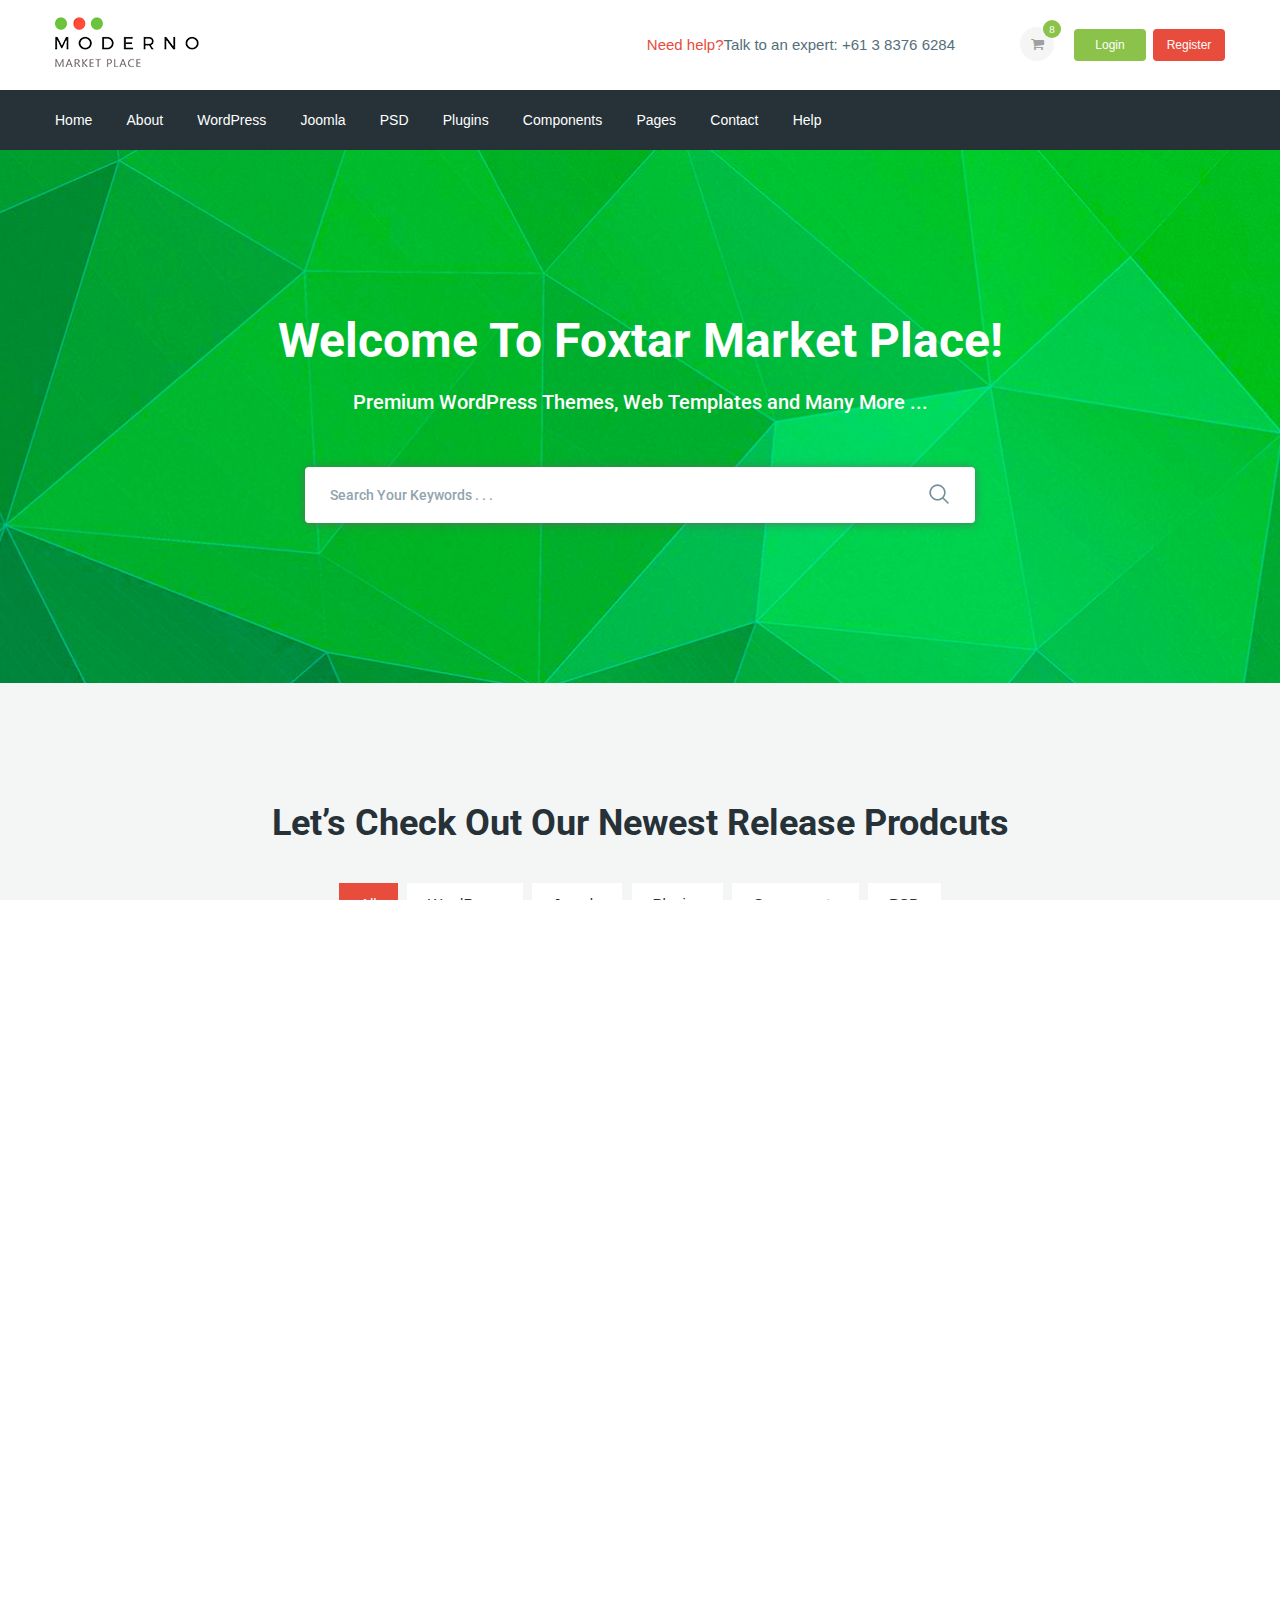
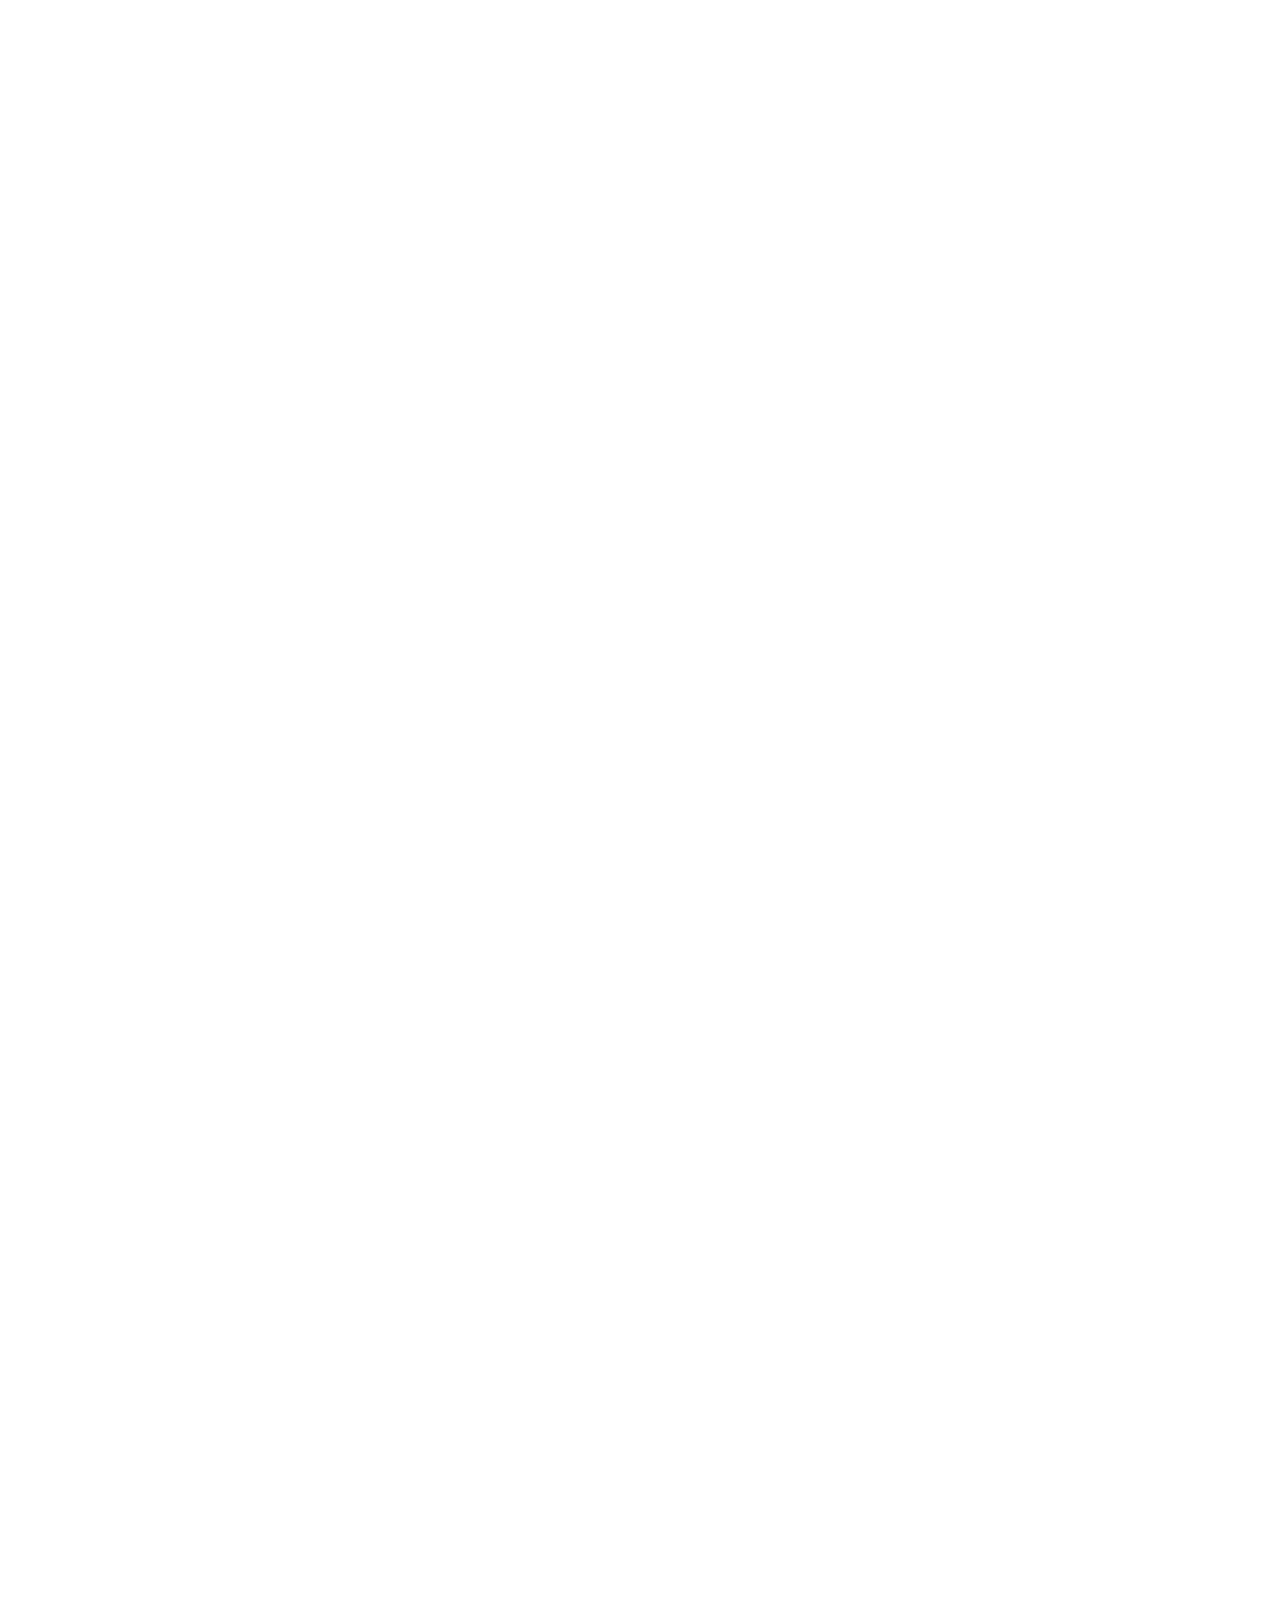
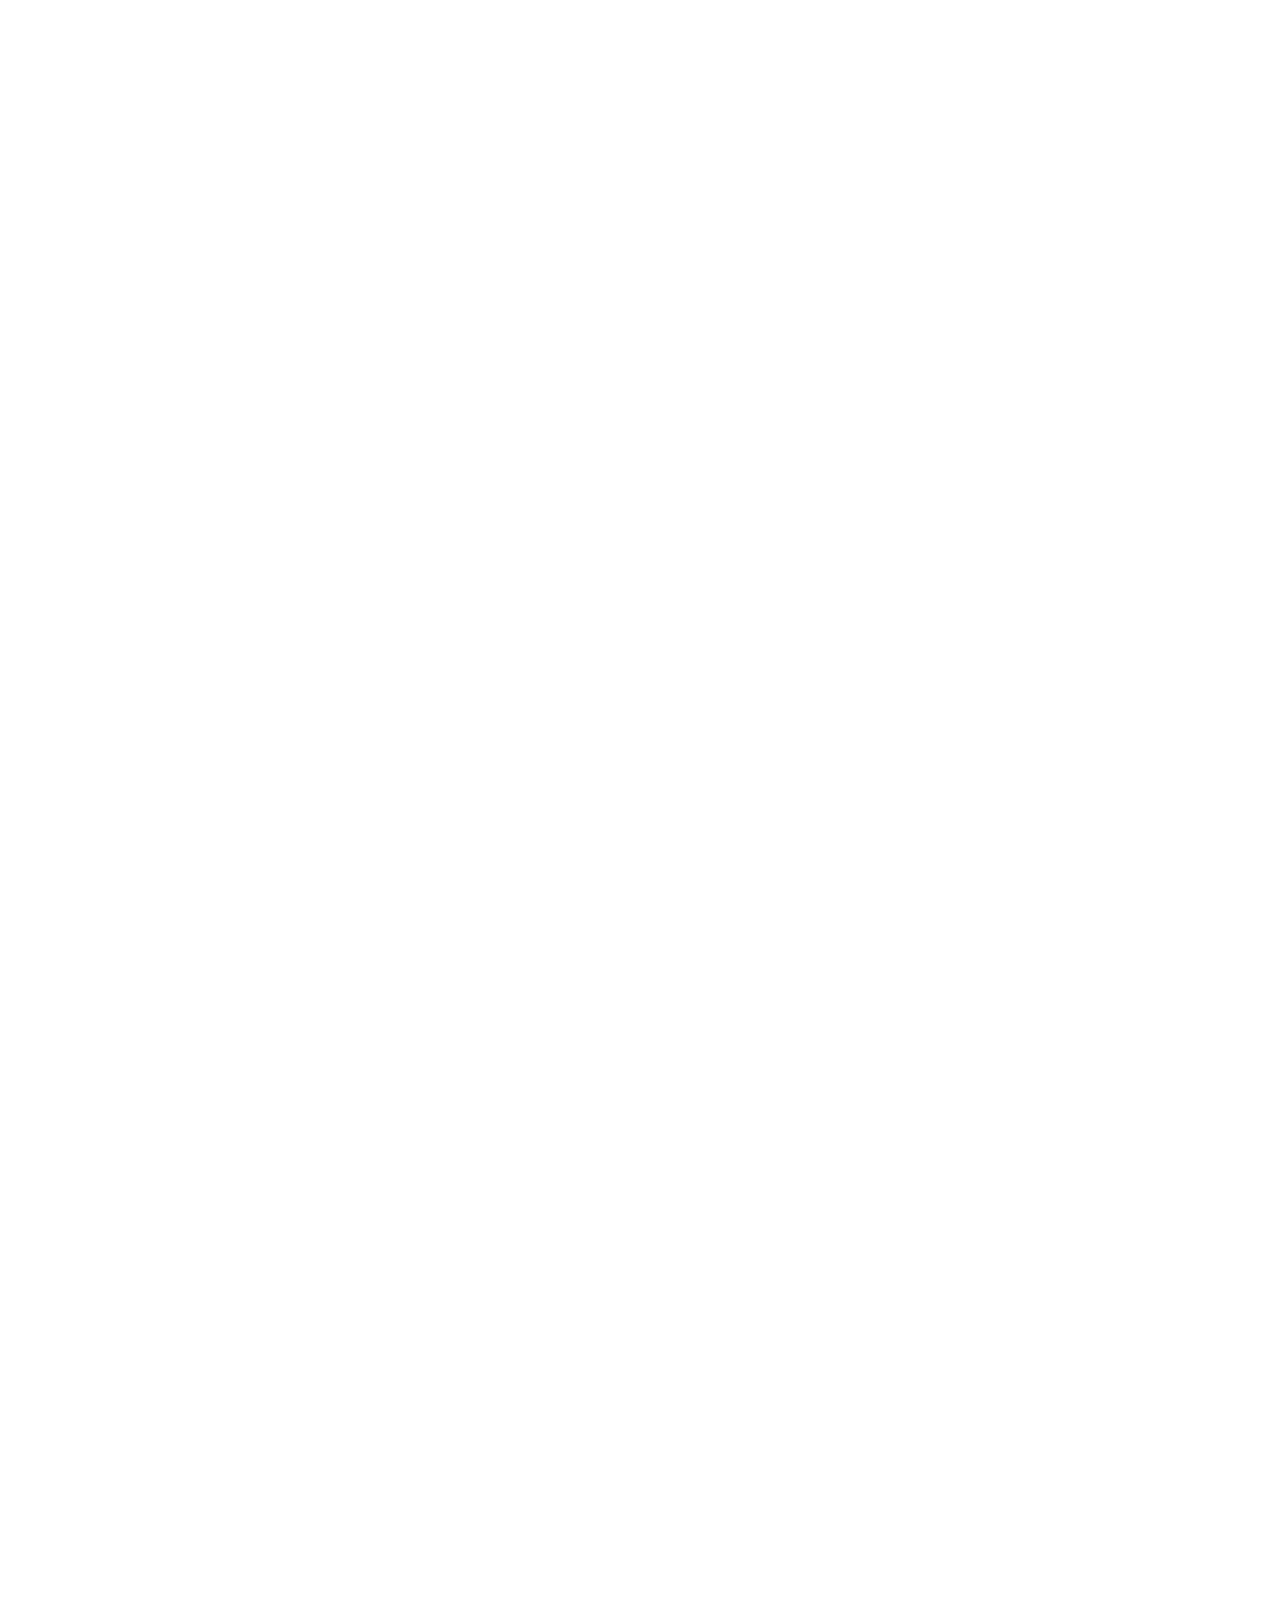
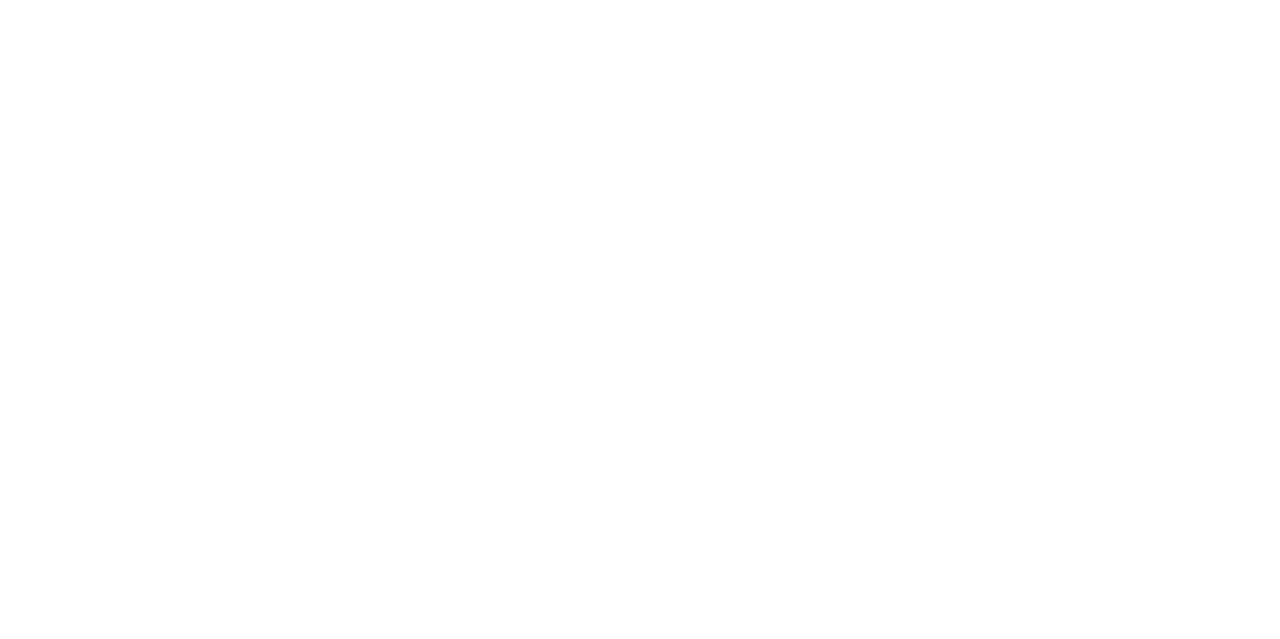
<file: index.html>
<!DOCTYPE html>
<html lang="ru">

<head>
	<meta charset="UTF-8">
	<meta name="viewport" content="width=device-width, initial-scale=1.0">
	<meta http-equiv="X-UA-Compatible" content="ie=edge">
	<title>Moderno</title>
	<link href="https://fonts.googleapis.com/css2?family=Raleway:wght@700&display=swap" rel="stylesheet">
	<link href="https://fonts.googleapis.com/css2?family=Roboto:wght@300;500;700&display=swap" rel="stylesheet">
	<link rel="stylesheet" href="css/libs.min.css">
	<link rel="stylesheet" href="css/style.min.css">
</head>

<body>
	<div class="wrapper">
		<div class="content">
			<header class="header">
				<div class="header__top">
					<div class="container">
						<div class="header__top-inner">
							<div class="header__logo">
								<a href="#">
									<img src="images/logo.png" alt="logo" />
								</a>
							</div>
							<div class="header__text">
								<a href="#">
									<span>Need help?</span>
								</a>Talk to an expert: <a class="header__phone" href="tel:61383766284">+61 3 8376
									6284</a>
							</div>
							<div class="header__box">
								<div class="notification__box header__btn-login--off">
									<a class="notification header__circle active icon-bell-o" href="#">
										<span>8</span>
									</a>
									<div class="circle__menu notification__menu">
										<a href="#" class="circle__item icon-bell-o icons-color">
											<img class="circle__images" src="images/content/message.jpg" alt="" />
											<div class="circle__info">
												<div class="circle__info-theme">WordPress</div>
												<div class="circle__info-price">$59</div>
											</div>
										</a>
										<div class="circle__item icon-bell-o">
											<img class="circle__images" src="images/content/message.jpg" alt="" />
											<div class="circle__info">
												<div class="circle__info-theme">WordPress</div>
												<div class="circle__info-price">$59</div>
											</div>
										</div>
										<div class="circle__item icon-bell-o">
											<img class="circle__images" src="images/content/message.jpg" alt="" />
											<div class="circle__info ">
												<div class="circle__info-theme">WordPress</div>
												<div class="circle__info-price">$59</div>
											</div>
										</div>
									</div>
								</div>
								<div class="message__box header__btn-login--off">
									<a class="message header__circle active icon-envelope-o" href="#">
										<span>5</span>
									</a>
									<div class="circle__menu message__menu">
										<a href="#" class="circle__item icon-envelope-o icons-color">
											<img class="circle__images" src="images/content/message.jpg" alt="" />
											<div class="circle__info">
												<div class="circle__info-name">Kazi Fahim</div>
												<div class="circle__info-theme">WordPress</div>
												<div class="circle__info-date">01 Dec, 2016</div>
											</div>
										</a>
										<a href="#" class="circle__item icon-envelope-o">
											<img class="circle__images" src="images/content/message.jpg" alt="" />
											<div class="circle__info">
												<div class="circle__info-name">Kazi Fahim</div>
												<div class="circle__info-theme">WordPress</div>
												<div class="circle__info-date">01 Dec, 2016</div>
											</div>
										</a>
										<a href="#" class="circle__item icon-mail-reply">
											<img class="circle__images" src="images/content/message.jpg" alt="" />
											<div class="circle__info">
												<div class="circle__info-name">Kazi Fahim</div>
												<div class="circle__info-theme">WordPress</div>
												<div class="circle__info-date">01 Dec, 2016</div>
											</div>
										</a>

									</div>
								</div>
								<div class="basket__box">
									<a class="basket header__circle active icon-shopping-cart" href="#">
										<span>8</span>
									</a>
									<div class="circle__menu">
										<div class="circle__item">
											<img class="circle__images" src="images/content/basket.png" alt="" />
											<div class="circle__info">
												<div class="circle__info-name">Grand Ballet</div>
												<div class="circle__info-theme">WordPress</div>
												<div class="circle__info-price">$59</div>
											</div>
										</div>
										<div class="circle__item">
											<img class="circle__images" src="images/content/basket.png" alt="" />
											<div class="circle__info">
												<div class="circle__info-name">Grand Ballet</div>
												<div class="circle__info-theme">WordPress</div>
												<div class="circle__info-price">$59</div>
											</div>
										</div>
										<div class="busket__summ">
											<div class="busket__title">
												<div class="basket_summ-total">Total</div>
												<div class="basket_summ-price">$118</div>
											</div>
											<a class="basket__btn" href="#">Go to Cart</a>
											<a class="basket__btn basket__btn-checkout" href="#">Go to Checkout</a>

										</div>
									</div>

								</div>

								<div class="user__box">
									<a href="#" class="user header__btn-login--off">
										<div class="user__inner">
											<div class="user__images">
												<img src="images/content/user-login.jpg" alt="" />
											</div>
											<div class="user__info">
												<div class="user__name">Mike Hussy</div>
												<div class="user__money">$171.00</div>
											</div>
										</div>
									</a>
									<div class="user__menu">
										<ul>
											<li><a class="angle-right" href="#">Profile Page</a></li>
											<li><a class="angle-right" href="#">Portfolio</a></li>
											<li><a class="angle-right" href="#">Account Setting</a></li>
											<li><a class="angle-right" href="#">Downloads</a></li>
											<li><a class="angle-right" href="#">Wishlist</a></li>
											<li><a class="angle-right" href="#">Upload Item</a></li>
											<li><a class="angle-right" href="#">Statement</a></li>
											<li><a class="angle-right" href="#">Withdraws</a></li>
										</ul>
									</div>
								</div>
								<a class="header__btn header__btn-login" data-fancybox data-src="#modal" href="javascript:;"
									href="#">Login</a>
								<a class="header__btn header__btn-logout header__btn-login--off">Logout</a>
								<a class="header__btn header__btn-register" href="#">Register</a>
							</div>
							<div class="header__btn-menu icon-user"></div>
						</div>
					</div>
				</div>

				<div class="header__menu">
					<div class="container">
						<nav class="menu">
							<div class="menu__btn">
								<div></div>
								<div></div>
								<div></div>
							</div>
							<ul class="menu__list">
								<li>
									<a href="#">
										Home
									</a>
								</li>
								<li>
									<a href="#">
										About
									</a>
								</li>
								<li>
									<a href="#">
										WordPress
									</a>
								</li>
								<li>
									<a href="#">
										Joomla
									</a>
								</li>
								<li>
									<a href="#">
										PSD
									</a>
								</li>
								<li>
									<a href="#">
										Plugins
									</a>
								</li>
								<li>
									<a href="#">
										Components
									</a>
								</li>
								<li>
									<a href="#">
										Pages
									</a>
								</li>
								<li>
									<a href="#">
										Contact
									</a>
								</li>
								<li>
									<a href="#">
										Help
									</a>
								</li>
							</ul>
						</nav>
					</div>
				</div>

			</header>

			<section class="search" style="background-image: url(images/search-bg.jpg);">
				<div class="container">
					<div class="search__inner">
						<div class="search__inner-title">
							Welcome To Foxtar Market Place!
						</div>
						<div class="search__inner-text">
							Premium WordPress Themes, Web Templates and Many More ...
						</div>
						<div class="search__inner-form">
							<form>
								<input type="text" placeholder="Search Your Keywords . . ." required>
								<button type="submit">
									<img src="images/icons/search.svg" alt="" />
								</button>
							</form>
						</div>
					</div>
				</div>
			</section>

			<section class="products">
				<div class="products__wrapper">
					<div class="container-fluid">
						<div class="products__title title">
							Let’s Check Out Our Newest Release Prodcuts
						</div>
						<div class="products__inner">
							<div class="products__inner-btn">
								<button type="button" data-filter="all">All</button>
								<button type="button" data-filter=".category-wordpress">WordPress</button>
								<button type="button" data-filter=".category-joomla">Joomla</button>
								<button type="button" data-filter=".category-plugins">Plugins</button>
								<button type="button" data-filter=".category-component">Components</button>
								<button type="button" data-filter=".category-psd">PSD</button>
							</div>
							<div class="products__inner-box">
								<div class="product__item mix category-wordpress category-new">
									<a href="#" class="product__item-img"
										style="background-image: url(images/content/product-item.jpg);"></a>
									<div class="product__item-content">
										<div class="product__item-name">
											<a href="#" class="product__item-title">
												Responsive Mobile APP
											</a>
											<a href="#" class="product__item-category">
												Site Template
											</a>
										</div>
										<div class="product__item-price">
											$19
										</div>
									</div>
									<div class="product__item-info">
										<a href="#" class="product__item-author">
											<div class="avatar" style="background-image: url(images/content/user.jpg);"></div>
											<span>Radiustheme</span>
										</a>
										<div class="product__item-star">
											<div class="rate-star"></div>(<span>05</span>)
										</div>
									</div>
								</div>
								<div class="product__item mix category-psd category-new">
									<a href="#" class="product__item-img"
										style="background-image: url(images/content/product-item.jpg);">

									</a>
									<div class="product__item-content">
										<div class="product__item-name">
											<a href="#" class="product__item-title">
												Responsive Mobile APP
											</a>
											<a href="#" class="product__item-category">
												Site Template
											</a>
										</div>
										<div class="product__item-price">
											$19
										</div>
									</div>
									<div class="product__item-info">
										<a href="#" class="product__item-author">
											<div class="avatar" style="background-image: url(images/content/user.jpg);"></div>
											<span>Radiustheme</span>
										</a>
										<div class="product__item-star">
											<div class="rate-star"></div>(<span>05</span>)
										</div>
									</div>
								</div>
								<div class="product__item mix category-joomla category-popular">
									<a href="#" class="product__item-img"
										style="background-image: url(images/content/product-item.jpg);"></a>
									<div class="product__item-content">
										<div class="product__item-name">
											<a href="#" class="product__item-title">
												Responsive Mobile APP
											</a>
											<a href="#" class="product__item-category">
												Site Template
											</a>
										</div>
										<div class="product__item-price">
											$19
										</div>
									</div>
									<div class="product__item-info">
										<a href="#" class="product__item-author">
											<div class="avatar" style="background-image: url(images/content/user.jpg);"></div>
											<span>Radiustheme</span>
										</a>
										<div class="product__item-star">
											<div class="rate-star"></div>(<span>05</span>)
										</div>
									</div>
								</div>
								<div class="product__item mix category-wordpress">
									<a href="#" class="product__item-img"
										style="background-image: url(images/content/product-item.jpg);"></a>
									<div class="product__item-content">
										<div class="product__item-name">
											<a href="#" class="product__item-title">
												Responsive Mobile APP
											</a>
											<a href="#" class="product__item-category">
												Site Template
											</a>
										</div>
										<div class="product__item-price">
											$19
										</div>
									</div>
									<div class="product__item-info">
										<a href="#" class="product__item-author">
											<div class="avatar" style="background-image: url(images/content/user.jpg);"></div>
											<span>Radiustheme</span>
										</a>
										<div class="product__item-star">
											<div class="rate-star"></div>(<span>05</span>)
										</div>
									</div>
								</div>
								<div class="product__item mix category-psd category-popular">
									<a href="#" class="product__item-img"
										style="background-image: url(images/content/product-item.jpg);"></a>
									<div class="product__item-content">
										<div class="product__item-name">
											<a href="#" class="product__item-title">
												Responsive Mobile APP
											</a>
											<a href="#" class="product__item-category">
												Site Template
											</a>
										</div>
										<div class="product__item-price">
											$19
										</div>
									</div>
									<div class="product__item-info">
										<a href="#" class="product__item-author">
											<div class="avatar" style="background-image: url(images/content/user.jpg);"></div>
											<span>Radiustheme</span>
										</a>
										<div class="product__item-star">
											<div class="rate-star"></div>(<span>05</span>)
										</div>
									</div>
								</div>
								<div class="product__item mix category-plugins">
									<a href="#" class="product__item-img"
										style="background-image: url(images/content/product-item.jpg);"></a>
									<div class="product__item-content">
										<div class="product__item-name">
											<a href="#" class="product__item-title">
												Responsive Mobile APP
											</a>
											<a href="#" class="product__item-category">
												Site Template
											</a>
										</div>
										<div class="product__item-price">
											$19
										</div>
									</div>
									<div class="product__item-info">
										<a href="#" class="product__item-author">
											<div class="avatar" style="background-image: url(images/content/user.jpg);"></div>
											<span>Radiustheme</span>
										</a>
										<div class="product__item-star">
											<div class="rate-star"></div>(<span>05</span>)
										</div>
									</div>
								</div>
								<div class="product__item mix category-wordpress">
									<a href="#" class="product__item-img"
										style="background-image: url(images/content/product-item.jpg);"></a>
									<div class="product__item-content">
										<div class="product__item-name">
											<a href="#" class="product__item-title">
												Responsive Mobile APP
											</a>
											<a href="#" class="product__item-category">
												Site Template
											</a>
										</div>
										<div class="product__item-price">
											$19
										</div>
									</div>
									<div class="product__item-info">
										<a href="#" class="product__item-author">
											<div class="avatar" style="background-image: url(images/content/user.jpg);"></div>
											<span>Radiustheme</span>
										</a>
										<div class="product__item-star">
											<div class="rate-star"></div>(<span>05</span>)
										</div>
									</div>
								</div>
								<div class="product__item mix category-component">
									<a href="#" class="product__item-img"
										style="background-image: url(images/content/product-item.jpg);"></a>
									<div class="product__item-content">
										<div class="product__item-name">
											<a href="#" class="product__item-title">
												Responsive Mobile APP
											</a>
											<a href="#" class="product__item-category">
												Site Template
											</a>
										</div>
										<div class="product__item-price">
											$19
										</div>
									</div>
									<div class="product__item-info">
										<a href="#" class="product__item-author">
											<div class="avatar" style="background-image: url(images/content/user.jpg);"></div>
											<span>Radiustheme</span>
										</a>
										<div class="product__item-star">
											<div class="rate-star"></div>(<span>05</span>)
										</div>
									</div>
								</div>
							</div>
						</div>
						<div class="products__bottom-btn">
							<button type="button" data-filter=".category-new">All New Items</button>
							<button type="button" data-filter=".category-popular">Popular Items</button>
						</div>
					</div>
				</div>
			</section>

			<section class="product-slider">
				<div class="product-slider__wrapper">

					<div class="container-fluid">
						<div class="product-slider-title title">This Week Trending Products</div>
						<div class="product-slider-inner">

							<div class="product__item">
								<a href="#" class="product__item-img"
									style="background-image: url(images/content/product-item.jpg);"></a>
								<div class="product__item-content">
									<div class="product__item-name">
										<a href="#" class="product__item-title">
											Responsive Mobile APP
										</a>
										<a href="#" class="product__item-category">
											Site Template
										</a>
									</div>
									<div class="product__item-price">
										$19
									</div>
								</div>
								<div class="product__item-info">
									<a href="#" class="product__item-author">
										<div class="avatar" style="background-image: url(images/content/user.jpg);"></div>
										<span>Radiustheme</span>
									</a>
									<div class="product__item-star">
										<div class="rate-star"></div>(<span>05</span>)
									</div>
								</div>
							</div>
							<div class="product__item">
								<a href="#" class="product__item-img"
									style="background-image: url(images/content/product-item.jpg);"></a>
								<div class="product__item-content">
									<div class="product__item-name">
										<a href="#" class="product__item-title">
											Responsive Mobile APP
										</a>
										<a href="#" class="product__item-category">
											Site Template
										</a>
									</div>
									<div class="product__item-price">
										$19
									</div>
								</div>
								<div class="product__item-info">
									<a href="#" class="product__item-author">
										<div class="avatar" style="background-image: url(images/content/user.jpg);"></div>
										<span>Radiustheme</span>
									</a>
									<div class="product__item-star">
										<div class="rate-star"></div>(<span>05</span>)
									</div>
								</div>
							</div>
							<div class="product__item">
								<a href="#" class="product__item-img"
									style="background-image: url(images/content/product-item.jpg);"></a>
								<div class="product__item-content">
									<div class="product__item-name">
										<a href="#" class="product__item-title">
											Responsive Mobile APP
										</a>
										<a href="#" class="product__item-category">
											Site Template
										</a>
									</div>
									<div class="product__item-price">
										$19
									</div>
								</div>
								<div class="product__item-info">
									<a href="#" class="product__item-author">
										<div class="avatar" style="background-image: url(images/content/user.jpg);"></div>
										<span>Radiustheme</span>
									</a>
									<div class="product__item-star">
										<div class="rate-star"></div>(<span>05</span>)
									</div>
								</div>
							</div>
							<div class="product__item">
								<a href="#" class="product__item-img"
									style="background-image: url(images/content/product-item.jpg);"></a>
								<div class="product__item-content">
									<div class="product__item-name">
										<a href="#" class="product__item-title">
											Responsive Mobile APP
										</a>
										<a href="#" class="product__item-category">
											Site Template
										</a>
									</div>
									<div class="product__item-price">
										$19
									</div>
								</div>
								<div class="product__item-info">
									<a href="#" class="product__item-author">
										<div class="avatar" style="background-image: url(images/content/user.jpg);"></div>
										<span>Radiustheme</span>
									</a>
									<div class="product__item-star">
										<div class="rate-star"></div>(<span>05</span>)
									</div>
								</div>
							</div>
							<div class="product__item">
								<a href="#" class="product__item-img"
									style="background-image: url(images/content/product-item.jpg);"></a>
								<div class="product__item-content">
									<div class="product__item-name">
										<a href="#" class="product__item-title">
											Responsive Mobile APP
										</a>
										<a href="#" class="product__item-category">
											Site Template
										</a>
									</div>
									<div class="product__item-price">
										$19
									</div>
								</div>
								<div class="product__item-info">
									<a href="#" class="product__item-author">
										<div class="avatar" style="background-image: url(images/content/user.jpg);"></div>
										<span>Radiustheme</span>
									</a>
									<div class="product__item-star">
										<div class="rate-star"></div>(<span>05</span>)
									</div>
								</div>
							</div>
							<div class="product__item">
								<a href="#" class="product__item-img"
									style="background-image: url(images/content/product-item.jpg);"></a>
								<div class="product__item-content">
									<div class="product__item-name">
										<a href="#" class="product__item-title">
											Responsive Mobile APP
										</a>
										<a href="#" class="product__item-category">
											Site Template
										</a>
									</div>
									<div class="product__item-price">
										$19
									</div>
								</div>
								<div class="product__item-info">
									<a href="#" class="product__item-author">
										<div class="avatar" style="background-image: url(images/content/user.jpg);"></div>
										<span>Radiustheme</span>
									</a>
									<div class="product__item-star">
										<div class="rate-star"></div>(<span>05</span>)
									</div>
								</div>
							</div>
							<div class="product__item">
								<a href="#" class="product__item-img"
									style="background-image: url(images/content/product-item.jpg);"></a>
								<div class="product__item-content">
									<div class="product__item-name">
										<a href="#" class="product__item-title">
											Responsive Mobile APP
										</a>
										<a href="#" class="product__item-category">
											Site Template
										</a>
									</div>
									<div class="product__item-price">
										$19
									</div>
								</div>
								<div class="product__item-info">
									<a href="#" class="product__item-author">
										<div class="avatar" style="background-image: url(images/content/user.jpg);"></div>
										<span>Radiustheme</span>
									</a>
									<div class="product__item-star">
										<div class="rate-star"></div>(<span>05</span>)
									</div>
								</div>
							</div>
							<div class="product__item">
								<a href="#" class="product__item-img"
									style="background-image: url(images/content/product-item.jpg);"></a>
								<div class="product__item-content">
									<div class="product__item-name">
										<a href="#" class="product__item-title">
											Responsive Mobile APP
										</a>
										<a href="#" class="product__item-category">
											Site Template
										</a>
									</div>
									<div class="product__item-price">
										$19
									</div>
								</div>
								<div class="product__item-info">
									<a href="#" class="product__item-author">
										<div class="avatar" style="background-image: url(images/content/user.jpg);"></div>
										<span>Radiustheme</span>
									</a>
									<div class="product__item-star">
										<div class="rate-star"></div>(<span>05</span>)
									</div>
								</div>
							</div>
							<div class="product__item">
								<a href="#" class="product__item-img"
									style="background-image: url(images/content/product-item.jpg);"></a>
								<div class="product__item-content">
									<div class="product__item-name">
										<a href="#" class="product__item-title">
											Responsive Mobile APP
										</a>
										<a href="#" class="product__item-category">
											Site Template
										</a>
									</div>
									<div class="product__item-price">
										$19
									</div>
								</div>
								<div class="product__item-info">
									<a href="#" class="product__item-author">
										<div class="avatar" style="background-image: url(images/content/user.jpg);"></div>
										<span>Radiustheme</span>
									</a>
									<div class="product__item-star">
										<div class="rate-star"></div>(<span>05</span>)
									</div>
								</div>
							</div>
							<div class="product__item">
								<a href="#" class="product__item-img"
									style="background-image: url(images/content/product-item.jpg);"></a>
								<div class="product__item-content">
									<div class="product__item-name">
										<a href="#" class="product__item-title">
											Responsive Mobile APP
										</a>
										<a href="#" class="product__item-category">
											Site Template
										</a>
									</div>
									<div class="product__item-price">
										$19
									</div>
								</div>
								<div class="product__item-info">
									<a href="#" class="product__item-author">
										<div class="avatar" style="background-image: url(images/content/user.jpg);"></div>
										<span>Radiustheme</span>
									</a>
									<div class="product__item-star">
										<div class="rate-star"></div>(<span>05</span>)
									</div>
								</div>
							</div>
							<div class="product__item">
								<a href="#" class="product__item-img"
									style="background-image: url(images/content/product-item.jpg);"></a>
								<div class="product__item-content">
									<div class="product__item-name">
										<a href="#" class="product__item-title">
											Responsive Mobile APP
										</a>
										<a href="#" class="product__item-category">
											Site Template
										</a>
									</div>
									<div class="product__item-price">
										$19
									</div>
								</div>
								<div class="product__item-info">
									<a href="#" class="product__item-author">
										<div class="avatar" style="background-image: url(images/content/user.jpg);"></div>
										<span>Radiustheme</span>
									</a>
									<div class="product__item-star">
										<div class="rate-star"></div>(<span>05</span>)
									</div>
								</div>
							</div>
							<div class="product__item">
								<a href="#" class="product__item-img"
									style="background-image: url(images/content/product-item.jpg);"></a>
								<div class="product__item-content">
									<div class="product__item-name">
										<a href="#" class="product__item-title">
											Responsive Mobile APP
										</a>
										<a href="#" class="product__item-category">
											Site Template
										</a>
									</div>
									<div class="product__item-price">
										$19
									</div>
								</div>
								<div class="product__item-info">
									<a href="#" class="product__item-author">
										<div class="avatar" style="background-image: url(images/content/user.jpg);"></div>
										<span>Radiustheme</span>
									</a>
									<div class="product__item-star">
										<div class="rate-star"></div>(<span>05</span>)
									</div>
								</div>
							</div>
							<div class="product__item">
								<a href="#" class="product__item-img"
									style="background-image: url(images/content/product-item.jpg);"></a>
								<div class="product__item-content">
									<div class="product__item-name">
										<a href="#" class="product__item-title">
											Responsive Mobile APP
										</a>
										<a href="#" class="product__item-category">
											Site Template
										</a>
									</div>
									<div class="product__item-price">
										$19
									</div>
								</div>
								<div class="product__item-info">
									<a href="#" class="product__item-author">
										<div class="avatar" style="background-image: url(images/content/user.jpg);"></div>
										<span>Radiustheme</span>
									</a>
									<div class="product__item-star">
										<div class="rate-star"></div>(<span>05</span>)
									</div>
								</div>
							</div>
							<div class="product__item">
								<a href="#" class="product__item-img"
									style="background-image: url(images/content/product-item.jpg);"></a>
								<div class="product__item-content">
									<div class="product__item-name">
										<a href="#" class="product__item-title">
											Responsive Mobile APP
										</a>
										<a href="#" class="product__item-category">
											Site Template
										</a>
									</div>
									<div class="product__item-price">
										$19
									</div>
								</div>
								<div class="product__item-info">
									<a href="#" class="product__item-author">
										<div class="avatar" style="background-image: url(images/content/user.jpg);"></div>
										<span>Radiustheme</span>
									</a>
									<div class="product__item-star">
										<div class="rate-star"></div>(<span>05</span>)
									</div>
								</div>
							</div>
							<div class="product__item">
								<a href="#" class="product__item-img"
									style="background-image: url(images/content/product-item.jpg);"></a>
								<div class="product__item-content">
									<div class="product__item-name">
										<a href="#" class="product__item-title">
											Responsive Mobile APP
										</a>
										<a href="#" class="product__item-category">
											Site Template
										</a>
									</div>
									<div class="product__item-price">
										$19
									</div>
								</div>
								<div class="product__item-info">
									<a href="#" class="product__item-author">
										<div class="avatar" style="background-image: url(images/content/user.jpg);"></div>
										<span>Radiustheme</span>
									</a>
									<div class="product__item-star">
										<div class="rate-star"></div>(<span>05</span>)
									</div>
								</div>
							</div>
							<div class="product__item">
								<a href="#" class="product__item-img"
									style="background-image: url(images/content/product-item.jpg);"></a>
								<div class="product__item-content">
									<div class="product__item-name">
										<a href="#" class="product__item-title">
											Responsive Mobile APP
										</a>
										<a href="#" class="product__item-category">
											Site Template
										</a>
									</div>
									<div class="product__item-price">
										$19
									</div>
								</div>
								<div class="product__item-info">
									<a href="#" class="product__item-author">
										<div class="avatar" style="background-image: url(images/content/user.jpg);"></div>
										<span>Radiustheme</span>
									</a>
									<div class="product__item-star">
										<div class="rate-star"></div>(<span>05</span>)
									</div>
								</div>
							</div>

						</div>
					</div>

				</div>
			</section>

			<section class="anvantages">
				<div class="container">
					<div class="advantages__title title">
						Why You Choose Foxtar Market Place?
					</div>
					<div class="advantages__inner">
						<div class="advantages__item">
							<div class="advantages__item-images icosvg-1">
								<svg version="1.0" xmlns="http://www.w3.org/2000/svg" width="50pt" height="67pt"
									viewBox="0 0 948.000000 1280.000000" preserveAspectRatio="xMidYMid meet">
									<g transform="translate(0.000000,1280.000000) scale(0.100000,-0.100000)" fill="#000000"
										stroke="none">
										<path d="M4522 12739 c-1038 -46 -2010 -476 -2699 -1193 -498 -518 -810 -1145
					  -902 -1816 -26 -183 -31 -421 -31 -1452 l0 -1088 -420 0 -421 0 -24 -25 -25
					  -24 0 -3426 0 -3426 25 -24 24 -25 4659 0 4659 0 21 23 22 23 0 3428 0 3427
					  -25 24 -24 25 -421 0 -420 0 0 1078 c0 1063 -6 1308 -35 1499 -102 680 -408
					  1288 -905 1797 -318 327 -648 565 -1064 770 -475 234 -1053 382 -1566 401 -80
					  3 -170 7 -200 9 -30 1 -133 -1 -228 -5z m449 -1179 c561 -55 1068 -255 1474
					  -583 94 -75 282 -264 356 -357 245 -307 405 -687 449 -1065 6 -56 10 -515 10
					  -1228 l0 -1137 -2547 2 -2548 3 0 1135 c0 1250 0 1239 64 1491 202 800 886
					  1439 1779 1663 130 32 356 70 472 79 106 8 396 6 491 -3z" />
									</g>
								</svg>
							</div>
							<div class="advantages__item-title">
								Easily Buy & Sell
							</div>
							<div class="advantages__item-text">
								Dorem Ipsum is simply dummy text of the pring and typesetting industry. Lorem Ipsum has been the
								industry's standaum.
							</div>
						</div>
						<div class="advantages__item">
							<div class="advantages__item-images icosvg-2">
								<svg version="1.0" xmlns="http://www.w3.org/2000/svg" width="71pt" height="73pt"
									viewBox="0 0 1280.000000 1194.000000" preserveAspectRatio="xMidYMid meet">
									<g transform="translate(0.000000,1194.000000) scale(0.100000,-0.100000)" fill="#000000"
										stroke="none">
										<path d="M3585 11919 c-282 -44 -480 -117 -695 -256 -363 -235 -627 -622 -714
					  -1045 -27 -133 -60 -595 -51 -714 29 -370 176 -694 431 -948 201 -201 450
					  -336 733 -396 l101 -22 2847 -4 c1567 -2 2922 -5 3013 -6 125 -1 185 3 250 16
					  705 148 1199 733 1204 1426 1 170 -18 438 -39 563 -125 710 -707 1275 -1420
					  1377 -44 6 -107 15 -141 21 -82 12 -289 12 -394 -2 -408 -52 -613 -104 -882
					  -225 -433 -194 -822 -528 -1087 -933 -143 -219 -227 -406 -327 -729 -9 -31
					  -28 -1 -54 83 -86 287 -237 578 -428 825 -90 116 -287 316 -404 411 -241 194
					  -493 333 -788 434 -192 65 -324 93 -650 134 -128 16 -366 12 -505 -10z m371
					  -829 c309 -25 574 -113 814 -270 454 -297 733 -765 779 -1304 8 -87 7 -123 -1
					  -133 -9 -11 -174 -13 -967 -11 -1068 4 -993 -1 -1156 77 -208 99 -367 292
					  -426 517 -17 65 -21 111 -21 259 -1 218 11 284 84 433 106 218 304 371 548
					  423 100 21 171 23 346 9z m5220 -25 c274 -69 503 -278 596 -545 54 -156 68
					  -406 29 -552 -59 -226 -210 -412 -416 -514 -171 -84 -90 -78 -1166 -82 -794
					  -2 -958 0 -967 11 -14 16 0 199 24 322 132 680 664 1217 1341 1355 212 42 401
					  44 559 5z" />
										<path d="M0 6825 l0 -845 2770 0 2770 0 -2 843 -3 842 -2767 3 -2768 2 0 -845z" />
										<path d="M7267 7663 c-4 -3 -7 -384 -7 -845 l0 -838 2770 0 2770 0 0 845 0
					  845 -2763 0 c-1520 0 -2767 -3 -2770 -7z" />
										<path d="M864 5097 c-2 -7 -3 -906 -1 -1997 3 -2184 -1 -2019 63 -2215 110
					  -331 343 -597 659 -750 111 -53 225 -88 377 -115 114 -20 151 -20 1847 -20
					  l1731 0 -2 2553 -3 2552 -2333 3 c-1893 2 -2334 0 -2338 -11z" />
										<path d="M7267 5103 c-4 -3 -7 -1153 -7 -2555 l0 -2548 1731 0 c1696 0 1733 0
					  1847 20 152 27 266 62 377 115 320 155 557 428 663 765 60 191 57 71 57 2225
					  l0 1980 -2331 3 c-1282 1 -2334 -1 -2337 -5z" />
									</g>
								</svg>
							</div>
							<div class="advantages__item-title">
								Quality Products
							</div>
							<div class="advantages__item-text">
								Dorem Ipsum is simply dummy text of the pring and typesetting industry. Lorem Ipsum has been the
								industry's standaum.
							</div>
						</div>
						<div class="advantages__item">
							<div class="advantages__item-images icosvg-3">
								<svg version="1.1" id="Capa_1" xmlns="http://www.w3.org/2000/svg"
									xmlns:xlink="http://www.w3.org/1999/xlink" x="0px" y="0px" width="86px" height="76px"
									viewBox="0 0 378.94 378.94" style="enable-background:new 0 0 378.94 378.94;"
									xml:space="preserve">
									<g>
										<path d="M348.151,54.514c-19.883-19.884-46.315-30.826-74.435-30.826c-28.124,0-54.559,10.942-74.449,30.826l-9.798,9.8l-9.798-9.8
						  c-19.884-19.884-46.325-30.826-74.443-30.826c-28.117,0-54.56,10.942-74.442,30.826c-41.049,41.053-41.049,107.848,0,148.885
						  l147.09,147.091c2.405,2.414,5.399,3.892,8.527,4.461c1.049,0.207,2.104,0.303,3.161,0.303c4.161,0,8.329-1.587,11.498-4.764
						  l147.09-147.091C389.203,162.362,389.203,95.567,348.151,54.514z M325.155,180.404L189.47,316.091L53.782,180.404
						  c-28.368-28.364-28.368-74.514,0-102.893c13.741-13.739,32.017-21.296,51.446-21.296c19.431,0,37.702,7.557,51.438,21.296
						  l21.305,21.312c6.107,6.098,16.897,6.098,23.003,0l21.297-21.312c13.737-13.739,32.009-21.296,51.446-21.296
						  c19.431,0,37.701,7.557,51.438,21.296C353.526,105.89,353.526,152.039,325.155,180.404z" />
									</g>

								</svg>
							</div>
							<div class="advantages__item-title">
								100% Secure Payment
							</div>
							<div class="advantages__item-text">
								Dorem Ipsum is simply dummy text of the pring and typesetting industry. Lorem Ipsum has been the
								industry's standaum.
							</div>
						</div>
					</div>
				</div>
			</section>

			<section class="author" style="background-image: url(images/author-bg.jpg);">
				<div class="author__box">
					<div class="author__title">
						Over <span>20,000</span> Author
						Are Involved Here!
					</div>
					<a href="#" class="author__link">Become A Author</a>
				</div>
			</section>

			<section class="tutorial">
				<div class="container">
					<div class="tutorial__title title">
						Free Monthly Tutorials To Help You With Your Project
					</div>
					<div class="tutorial__inner">
						<div class="tutorial__item">
							<div class="tutorial__item-images" style="background-image: url(images/content/tutorial.jpg);">
							</div>
							<div class="tutorial__item-title">Web Design Tutorials</div>
						</div>
						<div class="tutorial__item">
							<div class="tutorial__item-images" style="background-image: url(images/content/tutorial.jpg);">
							</div>
							<div class="tutorial__item-title">WordPress Tutorials</div>
						</div>
						<div class="tutorial__item">
							<div class="tutorial__item-images" style="background-image: url(images/content/tutorial.jpg);">
							</div>
							<div class="tutorial__item-title">HTML & CSS Tutorials</div>
						</div>
					</div>
				</div>
			</section>
		</div>
		<footer class="footer">
			<div class="footer__content">
				<div class="container">
					<div class="footer__inner">
						<div class="footer__col footer__col-adress">
							<div class="footer__col-title">About Company</div>
							<div class="footer__col-text">
								Praesent vel rutrum purus. Nam vel dui eu risus duis dignissim digniSuspen disse.Fusce sit amet
								urna iat.Praesent vel rutrum purus.
							</div>
							<div class="footer__info">
								PO Box 16122 Collins Street West
								Victoria 8007 Australia
							</div>
							<a class="footer__info footer__info-phone" href="tel:61383766284">+61 3 8376 6284</a>
						</div>
						<div class="footer__col  footer__col-menu">
							<div class="footer__col-title">Join Our Community </div>
							<ul class="footer__col-list">
								<li><a href="#">Home</a></li>
								<li><a href="#">Forums</a></li>
								<li><a href="#">Become an Author</a></li>
								<li><a href="#">Community Meetups</a></li>
								<li><a href="#">Become an Affiliate</a></li>
							</ul>
						</div>
						<div class="footer__col footer__col-menu">
							<div class="footer__col-title">Need Help?</div>
							<ul class="footer__col-list">
								<li><a href="#"> Help Center</a></li>
								<li><a href="#">Foxtar Market Terms</a></li>
								<li><a href="#">Author Terms</a></li>
								<li><a href="#">Foxtar Licenses</a></li>
								<li><a href="#">Contact Us</a></li>
							</ul>
						</div>
						<div class="footer__col footer__col-social">
							<div class="footer__col-title">Follow Us On</div>
							<ul class="footer__social-link">
								<li><a class="link-facebook" href="#"></a></li>
								<li><a class="link-twitter" href="#"></a></li>
								<li><a class="link-youtube" href="#"></a></li>
								<li><a class="link-pinterest" href="#"></a></li>
								<li><a class="link-linkedin" href="#"></a></li>
							</ul>
							<div class="footer__form">
								<div class="footer__form-title">Newsletter Sign Up!</div>
								<form>
									<input type="text" placeholder="E-mail Address">
									<button type="submit"></button>
								</form>
							</div>
						</div>
					</div>
				</div>
			</div>
			<div class="footer__copy">
				<div class="container">
					<div class="footer__copy-text">
						© 2017 Foxtar market place. Trademarks and brands are the property of their respective owners.
					</div>
				</div>
			</div>
		</footer>
	</div>

	<div id="modal">
		<div class="login__wrapper">
			<div class="login__title">
				Login
			</div>
			<form>
				<label class="login__label-name">
					<input type="text" placeholder="Name" required>
				</label>
				<label class="login__label-pass">
					<input type="text" placeholder="Password" required>
				</label>
				<button type="submit">Submit</button>
				<a class="create-acc" href="#">Create An Account?</a>
				<a class="lost-pass" href="#">Lost Password?</a>
			</form>
		</div>
	</div>

	<script src="https://ajax.googleapis.com/ajax/libs/jquery/3.5.1/jquery.min.js"></script>
	<script src="js/libs.min.js"></script>
	<script src="js/main.js"></script>
</body>

</html>
</file>
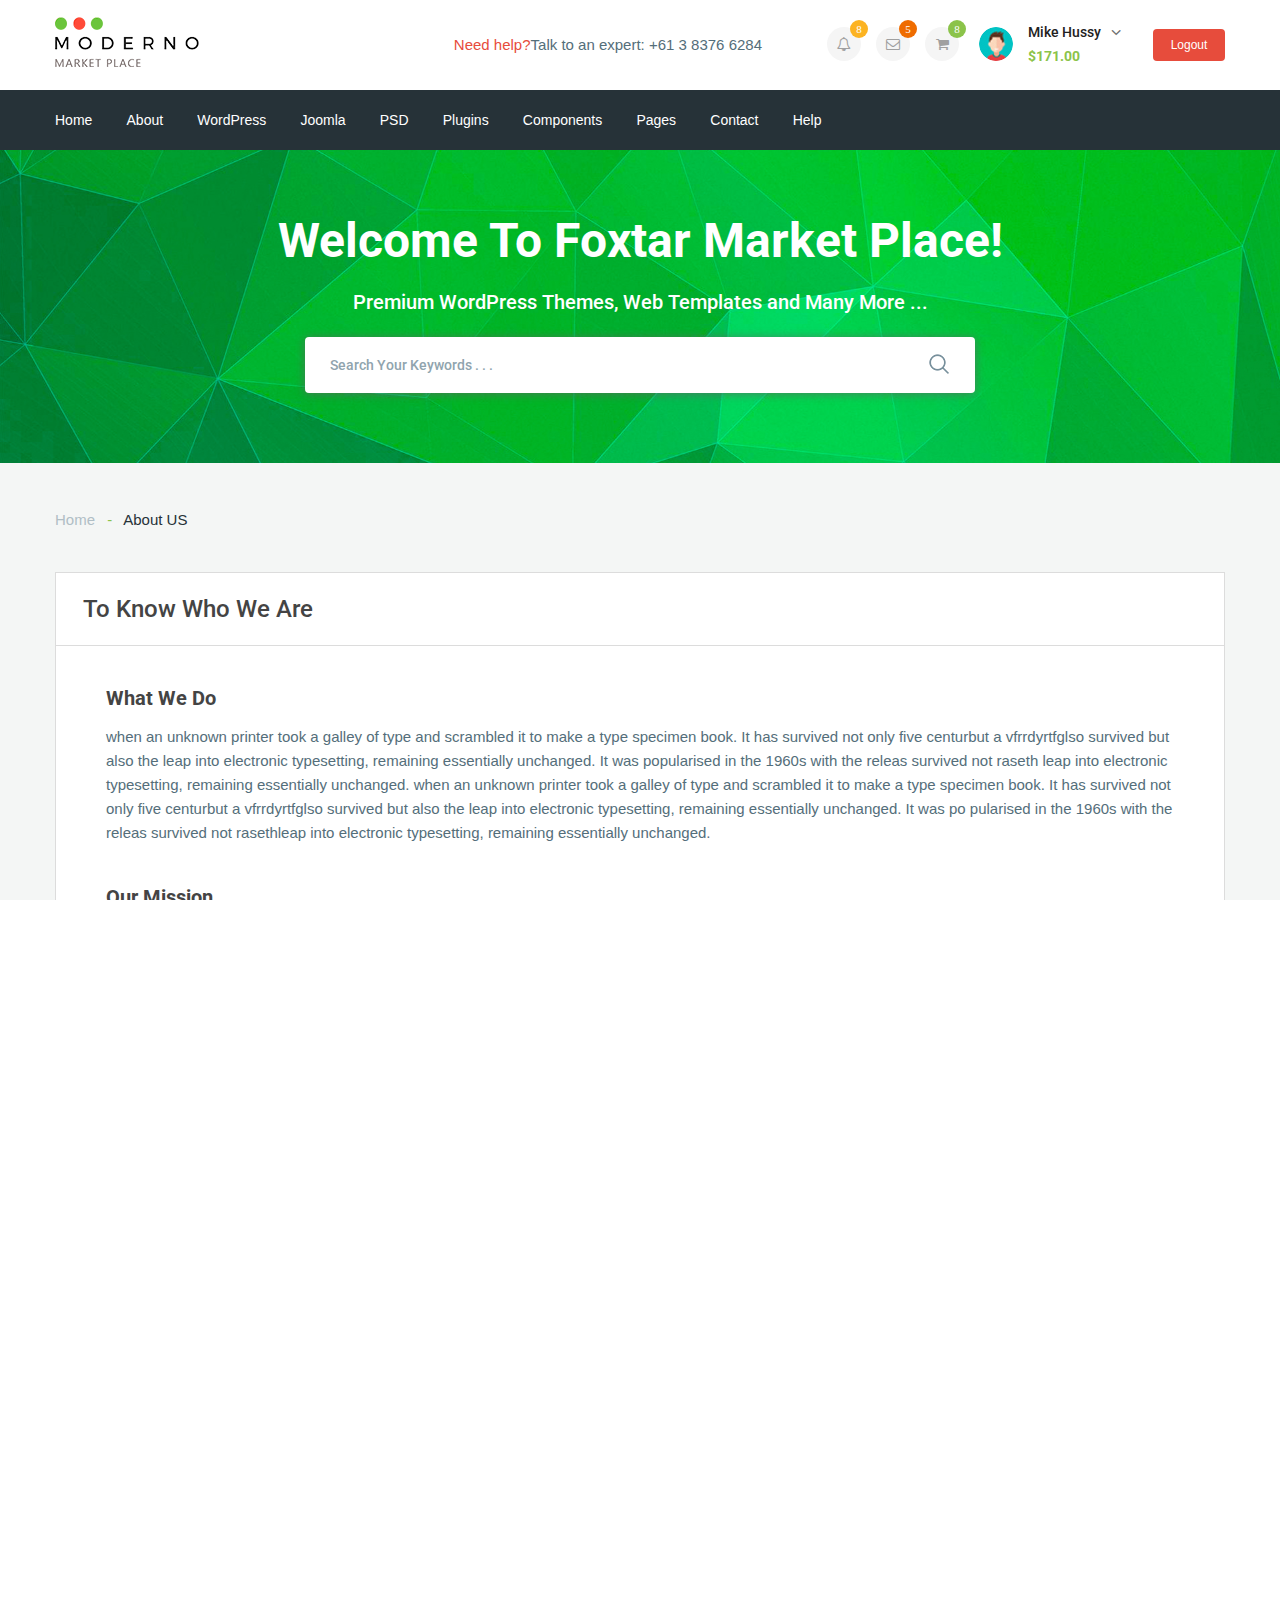
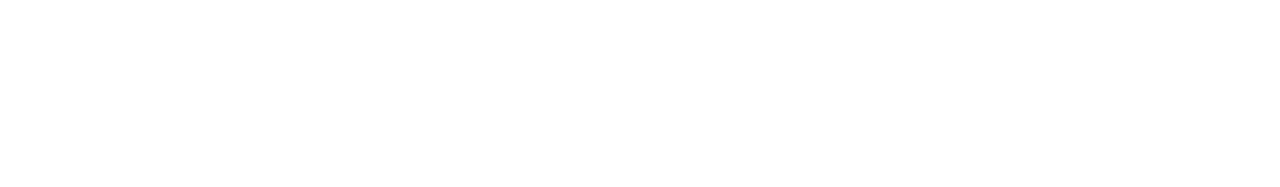
<file: about.html>
<!DOCTYPE html>
<html lang="ru">

<head>
	<meta charset="UTF-8">
	<meta name="viewport" content="width=device-width, initial-scale=1.0">
	<meta http-equiv="X-UA-Compatible" content="ie=edge">
	<title>Moderno</title>
	<link href="https://fonts.googleapis.com/css2?family=Raleway:wght@700&display=swap" rel="stylesheet">
	<link href="https://fonts.googleapis.com/css2?family=Roboto:wght@300;500;700&display=swap" rel="stylesheet">
	<link href="https://fonts.googleapis.com/css2?family=Open+Sans:ital,wght@1,800&display=swap" rel="stylesheet">
	<link rel="stylesheet" href="css/libs.min.css">
	<link rel="stylesheet" href="css/style.min.css">
</head>

<body>
	<div class="wrapper">
		<div class="content page-content">
			<header class="header">
				<div class="header__top">
					<div class="container">
						<div class="header__top-inner">
							<div class="header__logo">
								<a href="#">
									<img src="images/logo.png" alt="logo" />
								</a>
							</div>
							<div class="header__text">
								<a href="#">
									<span>Need help?</span>
								</a>Talk to an expert: <a class="header__phone" href="tel:61383766284">+61 3 8376
									6284</a>
							</div>
							<div class="header__box">
								<div class="notification__box">
									<a class="notification header__circle active icon-bell-o" href="#">
										<span>8</span>
									</a>
									<div class="circle__menu notification__menu">
										<a href="#" class="circle__item icon-bell-o icons-color">
											<img class="circle__images" src="images/content/message.jpg" alt="" />
											<div class="circle__info">
												<div class="circle__info-theme">WordPress</div>
												<div class="circle__info-price">$59</div>
											</div>
										</a>
										<div class="circle__item icon-bell-o">
											<img class="circle__images" src="images/content/message.jpg" alt="" />
											<div class="circle__info">
												<div class="circle__info-theme">WordPress</div>
												<div class="circle__info-price">$59</div>
											</div>
										</div>
										<div class="circle__item icon-bell-o">
											<img class="circle__images" src="images/content/message.jpg" alt="" />
											<div class="circle__info ">
												<div class="circle__info-theme">WordPress</div>
												<div class="circle__info-price">$59</div>
											</div>
										</div>
									</div>
								</div>
								<div class="message__box">
									<a class="message header__circle active icon-envelope-o" href="#">
										<span>5</span>
									</a>
									<div class="circle__menu message__menu">
										<a href="#" class="circle__item icon-envelope-o icons-color">
											<img class="circle__images" src="images/content/message.jpg" alt="" />
											<div class="circle__info">
												<div class="circle__info-name">Kazi Fahim</div>
												<div class="circle__info-theme">WordPress</div>
												<div class="circle__info-date">01 Dec, 2016</div>
											</div>
										</a>
										<a href="#" class="circle__item icon-envelope-o">
											<img class="circle__images" src="images/content/message.jpg" alt="" />
											<div class="circle__info">
												<div class="circle__info-name">Kazi Fahim</div>
												<div class="circle__info-theme">WordPress</div>
												<div class="circle__info-date">01 Dec, 2016</div>
											</div>
										</a>
										<a href="#" class="circle__item icon-mail-reply">
											<img class="circle__images" src="images/content/message.jpg" alt="" />
											<div class="circle__info">
												<div class="circle__info-name">Kazi Fahim</div>
												<div class="circle__info-theme">WordPress</div>
												<div class="circle__info-date">01 Dec, 2016</div>
											</div>
										</a>

									</div>
								</div>
								<div class="basket__box">
									<a class="basket header__circle active icon-shopping-cart" href="#">
										<span>8</span>
									</a>
									<div class="circle__menu">
										<div class="circle__item">
											<img class="circle__images" src="images/content/basket.png" alt="" />
											<div class="circle__info">
												<div class="circle__info-name">Grand Ballet</div>
												<div class="circle__info-theme">WordPress</div>
												<div class="circle__info-price">$59</div>
											</div>
										</div>
										<div class="circle__item">
											<img class="circle__images" src="images/content/basket.png" alt="" />
											<div class="circle__info">
												<div class="circle__info-name">Grand Ballet</div>
												<div class="circle__info-theme">WordPress</div>
												<div class="circle__info-price">$59</div>
											</div>
										</div>
										<div class="busket__summ">
											<div class="busket__title">
												<div class="basket_summ-total">Total</div>
												<div class="basket_summ-price">$118</div>
											</div>
											<a class="basket__btn" href="#">Go to Cart</a>
											<a class="basket__btn basket__btn-checkout" href="#">Go to Checkout</a>

										</div>
									</div>

								</div>

								<div class="user__box">
									<a href="#" class="user">
										<div class="user__inner">
											<div class="user__images">
												<img src="images/content/user-login.jpg" alt="" />
											</div>
											<div class="user__info">
												<div class="user__name">Mike Hussy</div>
												<div class="user__money">$171.00</div>
											</div>
										</div>
									</a>
									<div class="user__menu">
										<ul>
											<li><a class="angle-right" href="#">Profile Page</a></li>
											<li><a class="angle-right" href="#">Portfolio</a></li>
											<li><a class="angle-right" href="#">Account Setting</a></li>
											<li><a class="angle-right" href="#">Downloads</a></li>
											<li><a class="angle-right" href="#">Wishlist</a></li>
											<li><a class="angle-right" href="#">Upload Item</a></li>
											<li><a class="angle-right" href="#">Statement</a></li>
											<li><a class="angle-right" href="#">Withdraws</a></li>
										</ul>
									</div>
								</div>
								<a class="header__btn header__btn-login header__btn-login--off" href="">Login</a>
								<a class="header__btn header__btn-logout header__btn-login--on" href="">Logout</a>
								<a class="header__btn header__btn-register header__btn-login--off" href="">Register</a>
							</div>
							<div class="header__btn-menu icon-user"></div>
						</div>
					</div>
				</div>

				<div class="header__menu">
					<div class="container">
						<nav class="menu">
							<div class="menu__btn">
								<div></div>
								<div></div>
								<div></div>
							</div>
							<ul class="menu__list">
								<li>
									<a href="#">
										Home
									</a>
								</li>
								<li>
									<a href="#">
										About
									</a>
								</li>
								<li>
									<a href="#">
										WordPress
									</a>
								</li>
								<li>
									<a href="#">
										Joomla
									</a>
								</li>
								<li>
									<a href="#">
										PSD
									</a>
								</li>
								<li>
									<a href="#">
										Plugins
									</a>
								</li>
								<li>
									<a href="#">
										Components
									</a>
								</li>
								<li>
									<a href="#">
										Pages
									</a>
								</li>
								<li>
									<a href="#">
										Contact
									</a>
								</li>
								<li>
									<a href="#">
										Help
									</a>
								</li>
							</ul>
						</nav>
					</div>
				</div>

			</header>
			<section class="search page-search" style="background-image: url(images/search-bg.jpg);">
				<div class="container">
					<div class="search__inner">
						<div class="search__inner-title">
							Welcome To Foxtar Market Place!
						</div>
						<div class="search__inner-text">
							Premium WordPress Themes, Web Templates and Many More ...
						</div>
						<div class="search__inner-form">
							<form>
								<input type="text" placeholder="Search Your Keywords . . ." required>
								<button type="submit">
									<img src="images/icons/search.svg" alt="" />
								</button>
							</form>
						</div>
					</div>
				</div>
			</section>

			<div class="breadcrumbs">
				<div class="container">
					<div class="breadcrumbs__inner">
						<ul class="breadcrumbs__list">
							<li><a href="#">Home</a></li>
							<li><span href="#">About US</span></li>
						</ul>
					</div>
				</div>
			</div>

			<div class="about">
				<div class="container">
					<div class="about__wrapper">
						<div class="about__head">
							To Know Who We Are
						</div>
						<div class="about__inner">
							<div class="about__box">
								<h3>What We Do</h3>
								<p>when an unknown printer took a galley of type and scrambled it to make a type specimen book.
									It has survived not only five centurbut a vfrrdyrtfglso survived
									but also the leap into electronic typesetting, remaining essentially unchanged. It was
									popularised in the 1960s with the releas survived not raseth
									leap into electronic typesetting, remaining essentially unchanged. when an unknown printer
									took a galley of type and scrambled it to make a type specimen
									book. It has survived not only five centurbut a vfrrdyrtfglso survived but also the leap into
									electronic typesetting, remaining essentially unchanged. It was po
									pularised in the 1960s with the releas survived not rasethleap into electronic typesetting,
									remaining essentially unchanged. </p>
							</div>
							<div class="about__box">
								<h3>Our Mission</h3>
								<p>when an unknown printer took a galley of type and scrambled it to make a type specimen book.
									It has survived not only five centurbut a vfrrdyrtfglso survived
									but also the leap into electronic typesetting, remaining essentially unchanged. It was
									popularised in the 1960s with the releas survived not raseth
									leap into electronic typesetting, remaining essentially unchanged. when an unknown printer
									took a galley of type and scrambled it to make a type specimen
									book. It has survived not only five centurbut a vfrrdyrtfglso survived but also the leap into
									electronic typesetting, remaining essentially unchanged. It was po
									pularised in the 1960s with the releas survived not rasethleap into electronic typesetting,
									remaining essentially unchanged. </p>
							</div>
						</div>
					</div>
				</div>
			</div>


		</div>
		<footer class="footer">
			<div class="footer__content">
				<div class="container">
					<div class="footer__inner">
						<div class="footer__col footer__col-adress">
							<div class="footer__col-title">About Company</div>
							<div class="footer__col-text">
								Praesent vel rutrum purus. Nam vel dui eu risus duis dignissim digniSuspen disse.Fusce sit amet
								urna iat.Praesent vel rutrum purus.
							</div>
							<div class="footer__info">
								PO Box 16122 Collins Street West
								Victoria 8007 Australia
							</div>
							<a class="footer__info footer__info-phone" href="tel:61383766284">+61 3 8376 6284</a>
						</div>
						<div class="footer__col  footer__col-menu">
							<div class="footer__col-title">Join Our Community </div>
							<ul class="footer__col-list">
								<li><a href="#">Home</a></li>
								<li><a href="#">Forums</a></li>
								<li><a href="#">Become an Author</a></li>
								<li><a href="#">Community Meetups</a></li>
								<li><a href="#">Become an Affiliate</a></li>
							</ul>
						</div>
						<div class="footer__col footer__col-menu">
							<div class="footer__col-title">Need Help?</div>
							<ul class="footer__col-list">
								<li><a href="#"> Help Center</a></li>
								<li><a href="#">Foxtar Market Terms</a></li>
								<li><a href="#">Author Terms</a></li>
								<li><a href="#">Foxtar Licenses</a></li>
								<li><a href="#">Contact Us</a></li>
							</ul>
						</div>
						<div class="footer__col footer__col-social">
							<div class="footer__col-title">Follow Us On</div>
							<ul class="footer__social-link">
								<li><a class="link-facebook" href="#"></a></li>
								<li><a class="link-twitter" href="#"></a></li>
								<li><a class="link-youtube" href="#"></a></li>
								<li><a class="link-pinterest" href="#"></a></li>
								<li><a class="link-linkedin" href="#"></a></li>
							</ul>
							<div class="footer__form">
								<div class="footer__form-title">Newsletter Sign Up!</div>
								<form>
									<input type="text" placeholder="E-mail Address">
									<button type="submit"></button>
								</form>
							</div>
						</div>
					</div>
				</div>
			</div>
			<div class="footer__copy">
				<div class="container">
					<div class="footer__copy-text">
						© 2017 Foxtar market place. Trademarks and brands are the property of their respective owners.
					</div>
				</div>
			</div>
		</footer>
	</div>
	<script src="https://ajax.googleapis.com/ajax/libs/jquery/3.5.1/jquery.min.js"></script>
	<script src="js/libs.min.js"></script>
	<script src="js/main.js"></script>
</body>

</html>
</file>
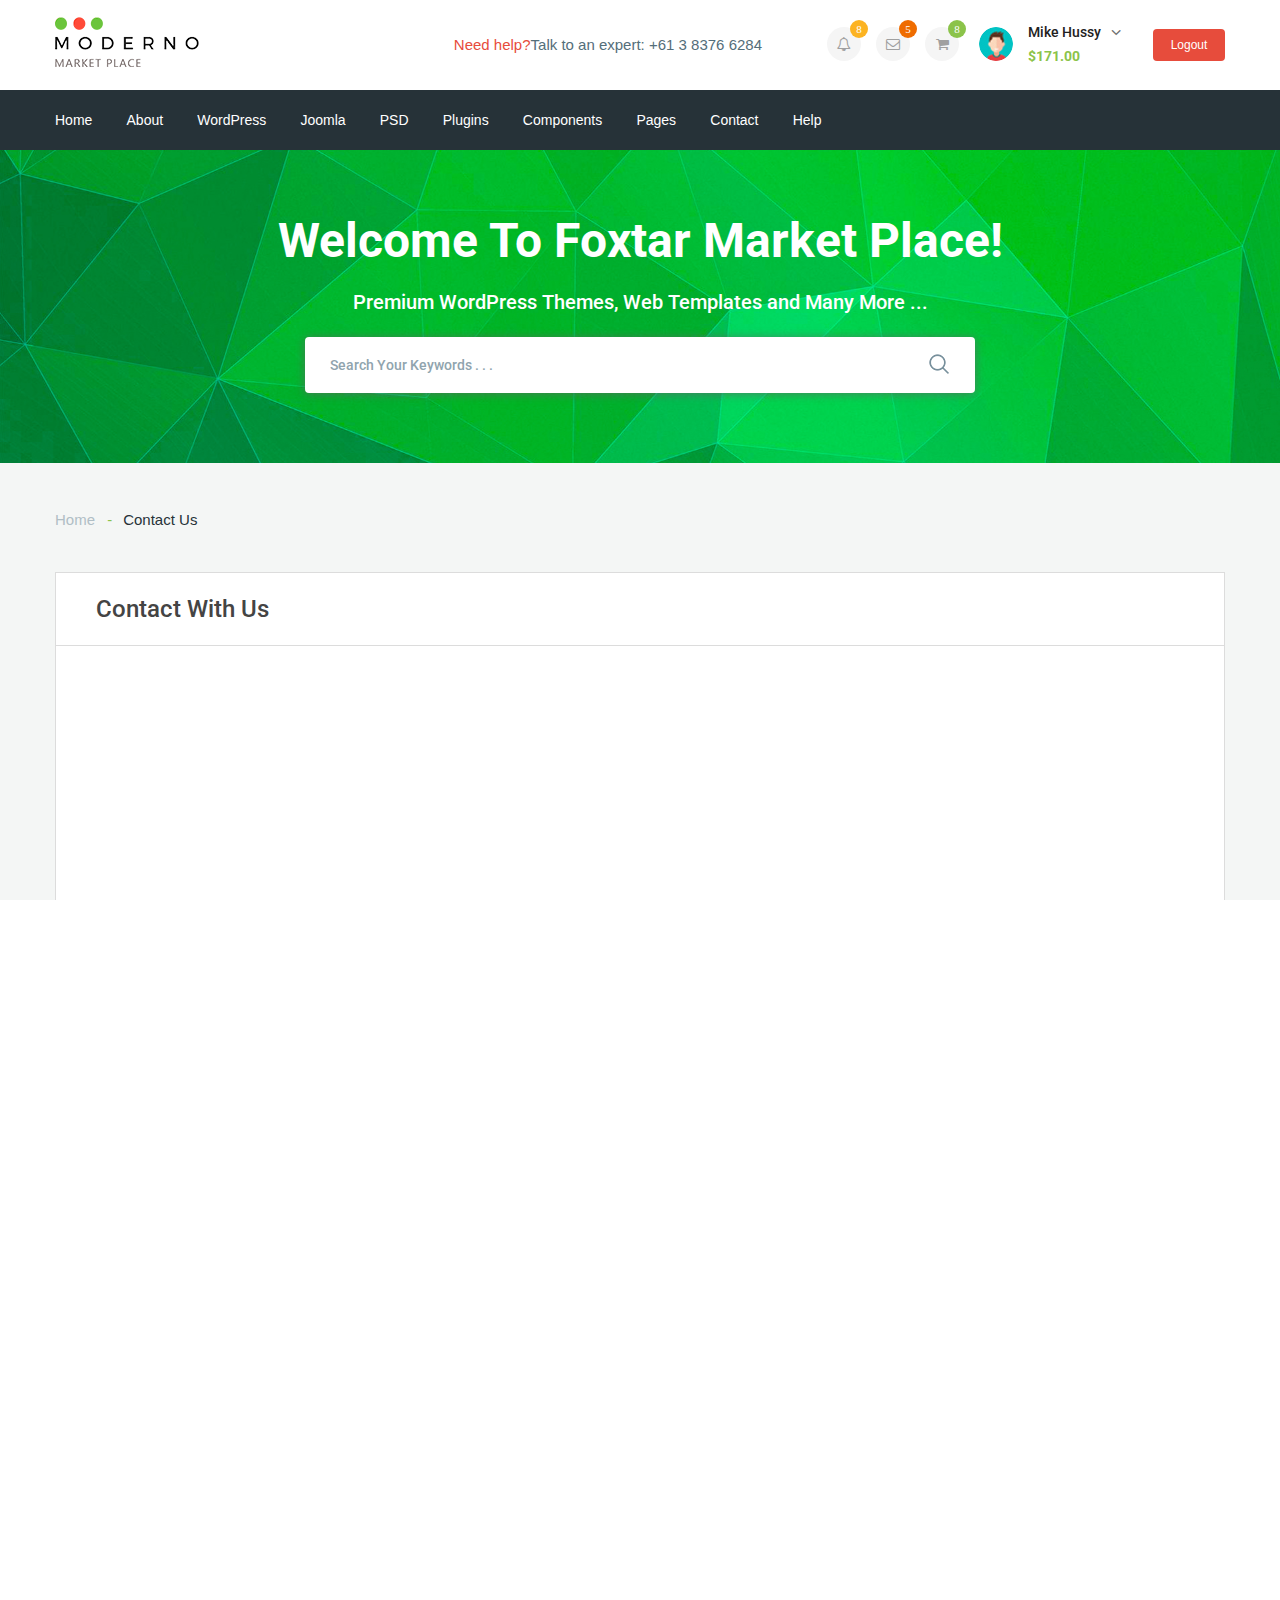
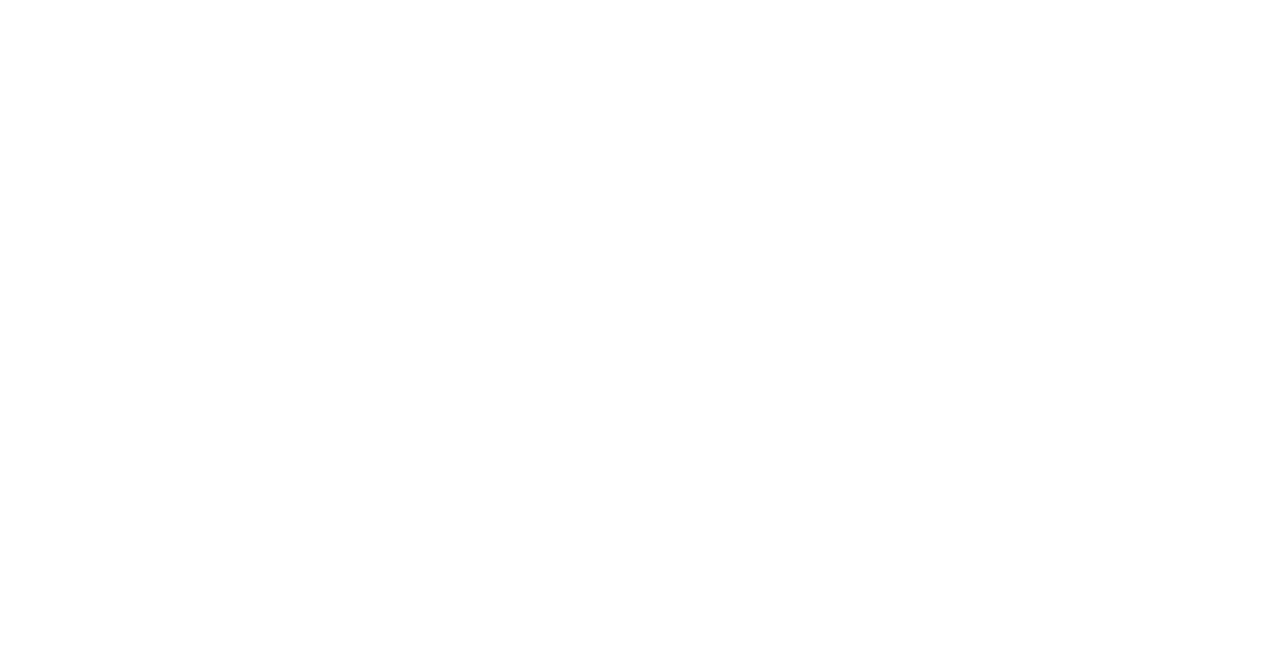
<file: contacts.html>
<!DOCTYPE html>
<html lang="ru">

<head>
	<meta charset="UTF-8">
	<meta name="viewport" content="width=device-width, initial-scale=1.0">
	<meta http-equiv="X-UA-Compatible" content="ie=edge">
	<title>Moderno</title>
	<link href="https://fonts.googleapis.com/css2?family=Raleway:wght@700&display=swap" rel="stylesheet">
	<link href="https://fonts.googleapis.com/css2?family=Roboto:wght@300;500;700&display=swap" rel="stylesheet">
	<link href="https://fonts.googleapis.com/css2?family=Open+Sans:ital,wght@1,800&display=swap" rel="stylesheet">
	<link rel="stylesheet" href="css/libs.min.css">
	<link rel="stylesheet" href="css/style.min.css">
</head>

<body>
	<div class="wrapper">
		<div class="content page-content">
			<header class="header">
				<div class="header__top">
					<div class="container">
						<div class="header__top-inner">
							<div class="header__logo">
								<a href="#">
									<img src="images/logo.png" alt="logo" />
								</a>
							</div>
							<div class="header__text">
								<a href="#">
									<span>Need help?</span>
								</a>Talk to an expert: <a class="header__phone" href="tel:61383766284">+61 3 8376
									6284</a>
							</div>
							<div class="header__box">
								<div class="notification__box">
									<a class="notification header__circle active icon-bell-o" href="#">
										<span>8</span>
									</a>
									<div class="circle__menu notification__menu">
										<a href="#" class="circle__item icon-bell-o icons-color">
											<img class="circle__images" src="images/content/message.jpg" alt="" />
											<div class="circle__info">
												<div class="circle__info-theme">WordPress</div>
												<div class="circle__info-price">$59</div>
											</div>
										</a>
										<div class="circle__item icon-bell-o">
											<img class="circle__images" src="images/content/message.jpg" alt="" />
											<div class="circle__info">
												<div class="circle__info-theme">WordPress</div>
												<div class="circle__info-price">$59</div>
											</div>
										</div>
										<div class="circle__item icon-bell-o">
											<img class="circle__images" src="images/content/message.jpg" alt="" />
											<div class="circle__info ">
												<div class="circle__info-theme">WordPress</div>
												<div class="circle__info-price">$59</div>
											</div>
										</div>
									</div>
								</div>
								<div class="message__box">
									<a class="message header__circle active icon-envelope-o" href="#">
										<span>5</span>
									</a>
									<div class="circle__menu message__menu">
										<a href="#" class="circle__item icon-envelope-o icons-color">
											<img class="circle__images" src="images/content/message.jpg" alt="" />
											<div class="circle__info">
												<div class="circle__info-name">Kazi Fahim</div>
												<div class="circle__info-theme">WordPress</div>
												<div class="circle__info-date">01 Dec, 2016</div>
											</div>
										</a>
										<a href="#" class="circle__item icon-envelope-o">
											<img class="circle__images" src="images/content/message.jpg" alt="" />
											<div class="circle__info">
												<div class="circle__info-name">Kazi Fahim</div>
												<div class="circle__info-theme">WordPress</div>
												<div class="circle__info-date">01 Dec, 2016</div>
											</div>
										</a>
										<a href="#" class="circle__item icon-mail-reply">
											<img class="circle__images" src="images/content/message.jpg" alt="" />
											<div class="circle__info">
												<div class="circle__info-name">Kazi Fahim</div>
												<div class="circle__info-theme">WordPress</div>
												<div class="circle__info-date">01 Dec, 2016</div>
											</div>
										</a>

									</div>
								</div>
								<div class="basket__box">
									<a class="basket header__circle active icon-shopping-cart" href="#">
										<span>8</span>
									</a>
									<div class="circle__menu">
										<div class="circle__item">
											<img class="circle__images" src="images/content/basket.png" alt="" />
											<div class="circle__info">
												<div class="circle__info-name">Grand Ballet</div>
												<div class="circle__info-theme">WordPress</div>
												<div class="circle__info-price">$59</div>
											</div>
										</div>
										<div class="circle__item">
											<img class="circle__images" src="images/content/basket.png" alt="" />
											<div class="circle__info">
												<div class="circle__info-name">Grand Ballet</div>
												<div class="circle__info-theme">WordPress</div>
												<div class="circle__info-price">$59</div>
											</div>
										</div>
										<div class="busket__summ">
											<div class="busket__title">
												<div class="basket_summ-total">Total</div>
												<div class="basket_summ-price">$118</div>
											</div>
											<a class="basket__btn" href="#">Go to Cart</a>
											<a class="basket__btn basket__btn-checkout" href="#">Go to Checkout</a>

										</div>
									</div>

								</div>

								<div class="user__box">
									<a href="#" class="user">
										<div class="user__inner">
											<div class="user__images">
												<img src="images/content/user-login.jpg" alt="" />
											</div>
											<div class="user__info">
												<div class="user__name">Mike Hussy</div>
												<div class="user__money">$171.00</div>
											</div>
										</div>
									</a>
									<div class="user__menu">
										<ul>
											<li><a class="angle-right" href="#">Profile Page</a></li>
											<li><a class="angle-right" href="#">Portfolio</a></li>
											<li><a class="angle-right" href="#">Account Setting</a></li>
											<li><a class="angle-right" href="#">Downloads</a></li>
											<li><a class="angle-right" href="#">Wishlist</a></li>
											<li><a class="angle-right" href="#">Upload Item</a></li>
											<li><a class="angle-right" href="#">Statement</a></li>
											<li><a class="angle-right" href="#">Withdraws</a></li>
										</ul>
									</div>
								</div>
								<a class="header__btn header__btn-login header__btn-login--off" href="">Login</a>
								<a class="header__btn header__btn-logout header__btn-login--on" href="">Logout</a>
								<a class="header__btn header__btn-register header__btn-login--off" href="">Register</a>
							</div>
							<div class="header__btn-menu icon-user"></div>
						</div>
					</div>
				</div>

				<div class="header__menu">
					<div class="container">
						<nav class="menu">
							<div class="menu__btn">
								<div></div>
								<div></div>
								<div></div>
							</div>
							<ul class="menu__list">
								<li>
									<a href="#">
										Home
									</a>
								</li>
								<li>
									<a href="#">
										About
									</a>
								</li>
								<li>
									<a href="#">
										WordPress
									</a>
								</li>
								<li>
									<a href="#">
										Joomla
									</a>
								</li>
								<li>
									<a href="#">
										PSD
									</a>
								</li>
								<li>
									<a href="#">
										Plugins
									</a>
								</li>
								<li>
									<a href="#">
										Components
									</a>
								</li>
								<li>
									<a href="#">
										Pages
									</a>
								</li>
								<li>
									<a href="#">
										Contact
									</a>
								</li>
								<li>
									<a href="#">
										Help
									</a>
								</li>
							</ul>
						</nav>
					</div>
				</div>

			</header>
			<section class="search page-search" style="background-image: url(images/search-bg.jpg);">
				<div class="container">
					<div class="search__inner">
						<div class="search__inner-title">
							Welcome To Foxtar Market Place!
						</div>
						<div class="search__inner-text">
							Premium WordPress Themes, Web Templates and Many More ...
						</div>
						<div class="search__inner-form">
							<form>
								<input type="text" placeholder="Search Your Keywords . . ." required>
								<button type="submit">
									<img src="images/icons/search.svg" alt="" />
								</button>
							</form>
						</div>
					</div>
				</div>
			</section>

			<div class="breadcrumbs">
				<div class="container">
					<div class="breadcrumbs__inner">
						<ul class="breadcrumbs__list">
							<li><a href="#">Home</a></li>
							<li><span href="#">Contact Us</span></li>
						</ul>
					</div>
				</div>
			</div>

			<section class="contact">
				<div class="container">
					<div class="contact__wrapper">
						<div class="contact__head">
							Contact With Us
						</div>
						<div class="contact__inner">
							<div class="contact__map">
								<iframe
									src="https://www.google.com/maps/embed?pb=!1m18!1m12!1m3!1d3151.745353532277!2d144.95050260099146!3d-37.81943317965204!2m3!1f0!2f0!3f0!3m2!1i1024!2i768!4f13.1!3m3!1m2!1s0x6ad65d5a3ff30273%3A0x40e5d9c9f7c28623!2sMarket%20Skope!5e0!3m2!1sru!2sru!4v1590943880829!5m2!1sru!2sru"
									frameborder="0" style="border:0;" allowfullscreen="" aria-hidden="false"
									tabindex="0"></iframe>
							</div>
							<div class="contact__box">
								<div class="contact__info">
									<div class="contact__info-item">
										<div class="contact__info-title icon-map-marker">
											Our Office Address
										</div>
										<div class="contact__info-content">
											PO Box 16122 Collins Street West
											Victoria 8007 Australia
										</div>
									</div>
									<div class="contact__info-item">
										<div class="contact__info-title icon-phone">
											Phone
										</div>
										<a href="tel:61383766284" class="contact__info-content">
											+61 3 8376 6284
										</a>
									</div>
									<div class="contact__info-item">
										<div class="contact__info-title icon-envelope-o">
											E-mail
										</div>
										<a href="mailto:info@foxtar.com" class="contact__info-content">
											info@foxtar.com
										</a>
									</div>
								</div>
								<div class="contact__form">
									<div class="contact__form-title">Drop Us A Message </div>
									<form>
										<div class="contact__form-row">
											<input type="text" placeholder="Name*" required>
											<input type="text" placeholder="E-mail*" required>
										</div>
										<textarea placeholder="Message*" required></textarea>
										<button type="submit">Send Message</button>
									</form>
								</div>
							</div>
						</div>
					</div>
				</div>
			</section>


		</div>
		<footer class="footer">
			<div class="footer__content">
				<div class="container">
					<div class="footer__inner">
						<div class="footer__col footer__col-adress">
							<div class="footer__col-title">About Company</div>
							<div class="footer__col-text">
								Praesent vel rutrum purus. Nam vel dui eu risus duis dignissim digniSuspen disse.Fusce sit amet
								urna iat.Praesent vel rutrum purus.
							</div>
							<div class="footer__info">
								PO Box 16122 Collins Street West
								Victoria 8007 Australia
							</div>
							<a class="footer__info footer__info-phone" href="tel:61383766284">+61 3 8376 6284</a>
						</div>
						<div class="footer__col  footer__col-menu">
							<div class="footer__col-title">Join Our Community </div>
							<ul class="footer__col-list">
								<li><a href="#">Home</a></li>
								<li><a href="#">Forums</a></li>
								<li><a href="#">Become an Author</a></li>
								<li><a href="#">Community Meetups</a></li>
								<li><a href="#">Become an Affiliate</a></li>
							</ul>
						</div>
						<div class="footer__col footer__col-menu">
							<div class="footer__col-title">Need Help?</div>
							<ul class="footer__col-list">
								<li><a href="#"> Help Center</a></li>
								<li><a href="#">Foxtar Market Terms</a></li>
								<li><a href="#">Author Terms</a></li>
								<li><a href="#">Foxtar Licenses</a></li>
								<li><a href="#">Contact Us</a></li>
							</ul>
						</div>
						<div class="footer__col footer__col-social">
							<div class="footer__col-title">Follow Us On</div>
							<ul class="footer__social-link">
								<li><a class="link-facebook" href="#"></a></li>
								<li><a class="link-twitter" href="#"></a></li>
								<li><a class="link-youtube" href="#"></a></li>
								<li><a class="link-pinterest" href="#"></a></li>
								<li><a class="link-linkedin" href="#"></a></li>
							</ul>
							<div class="footer__form">
								<div class="footer__form-title">Newsletter Sign Up!</div>
								<form>
									<input type="text" placeholder="E-mail Address">
									<button type="submit"></button>
								</form>
							</div>
						</div>
					</div>
				</div>
			</div>
			<div class="footer__copy">
				<div class="container">
					<div class="footer__copy-text">
						© 2017 Foxtar market place. Trademarks and brands are the property of their respective owners.
					</div>
				</div>
			</div>
		</footer>
	</div>
	<script src="https://ajax.googleapis.com/ajax/libs/jquery/3.5.1/jquery.min.js"></script>
	<script src="js/libs.min.js"></script>
	<script src="js/main.js"></script>
</body>

</html>
</file>
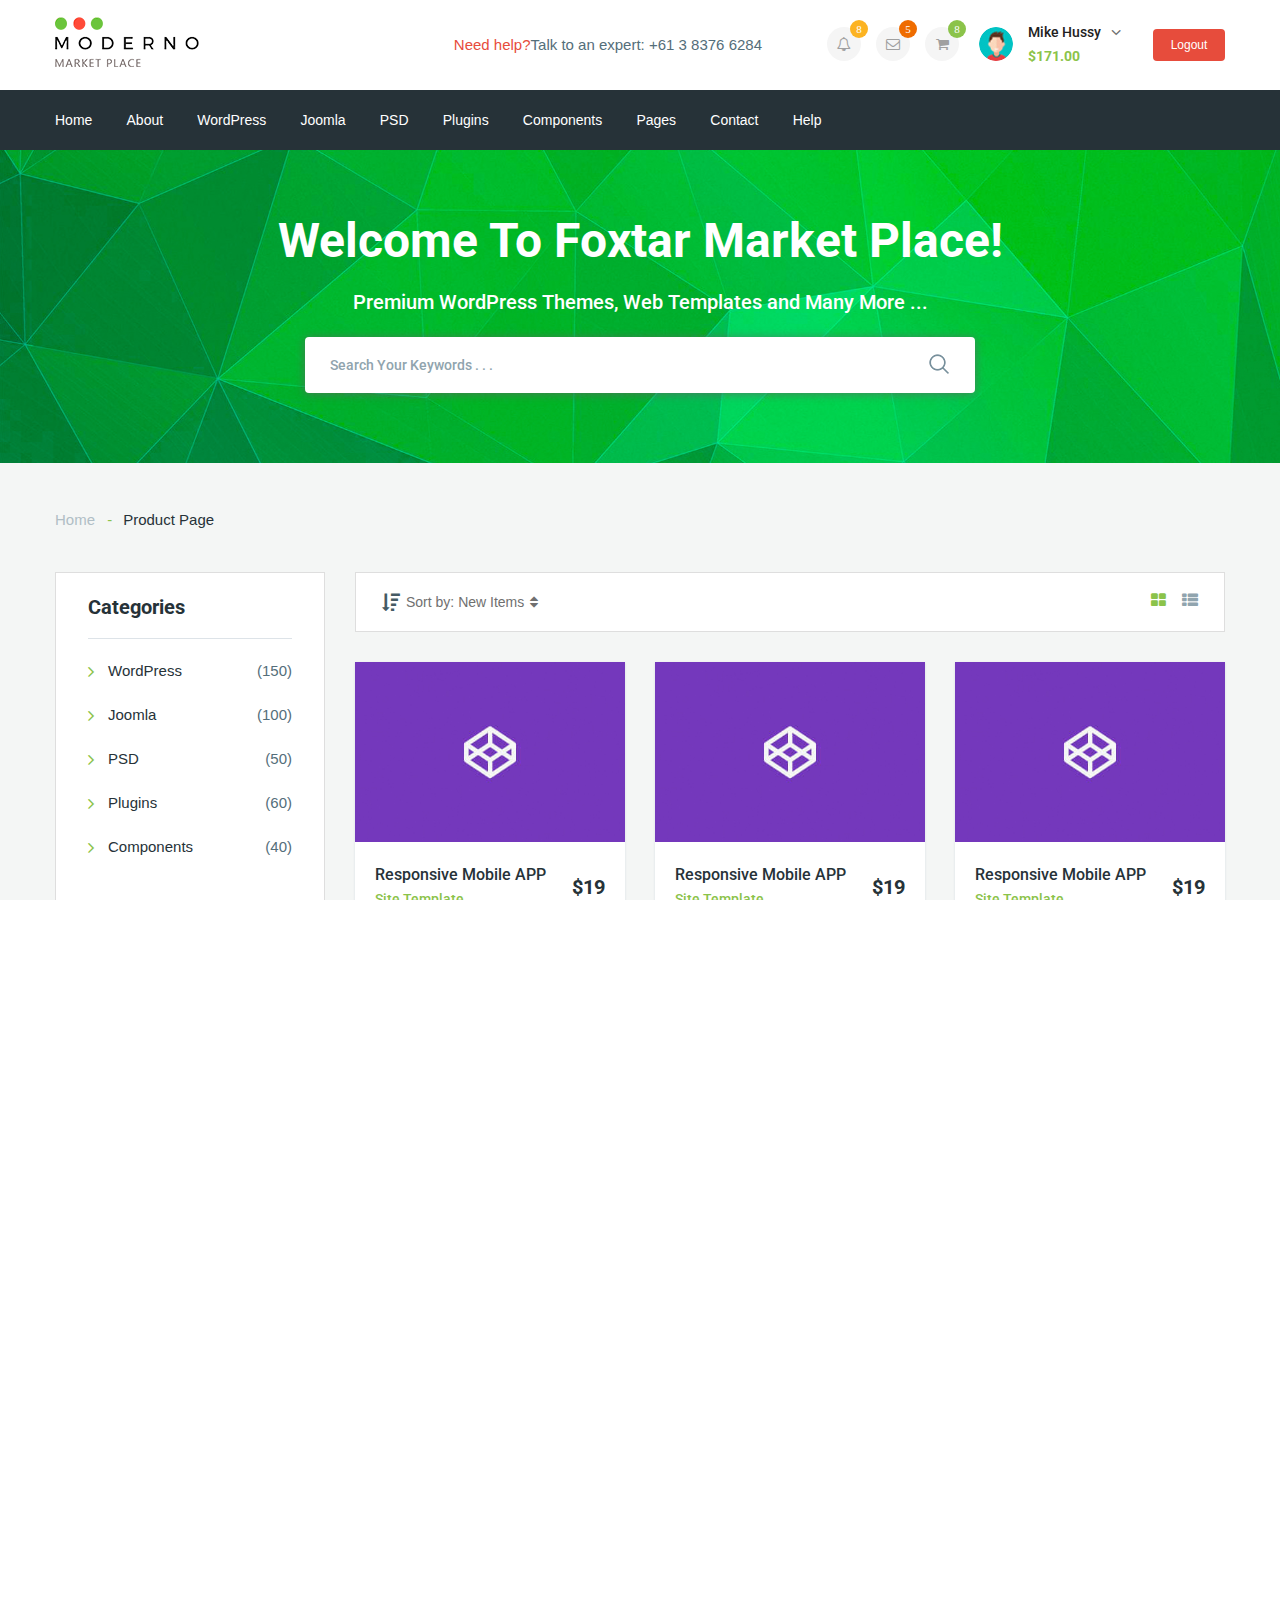
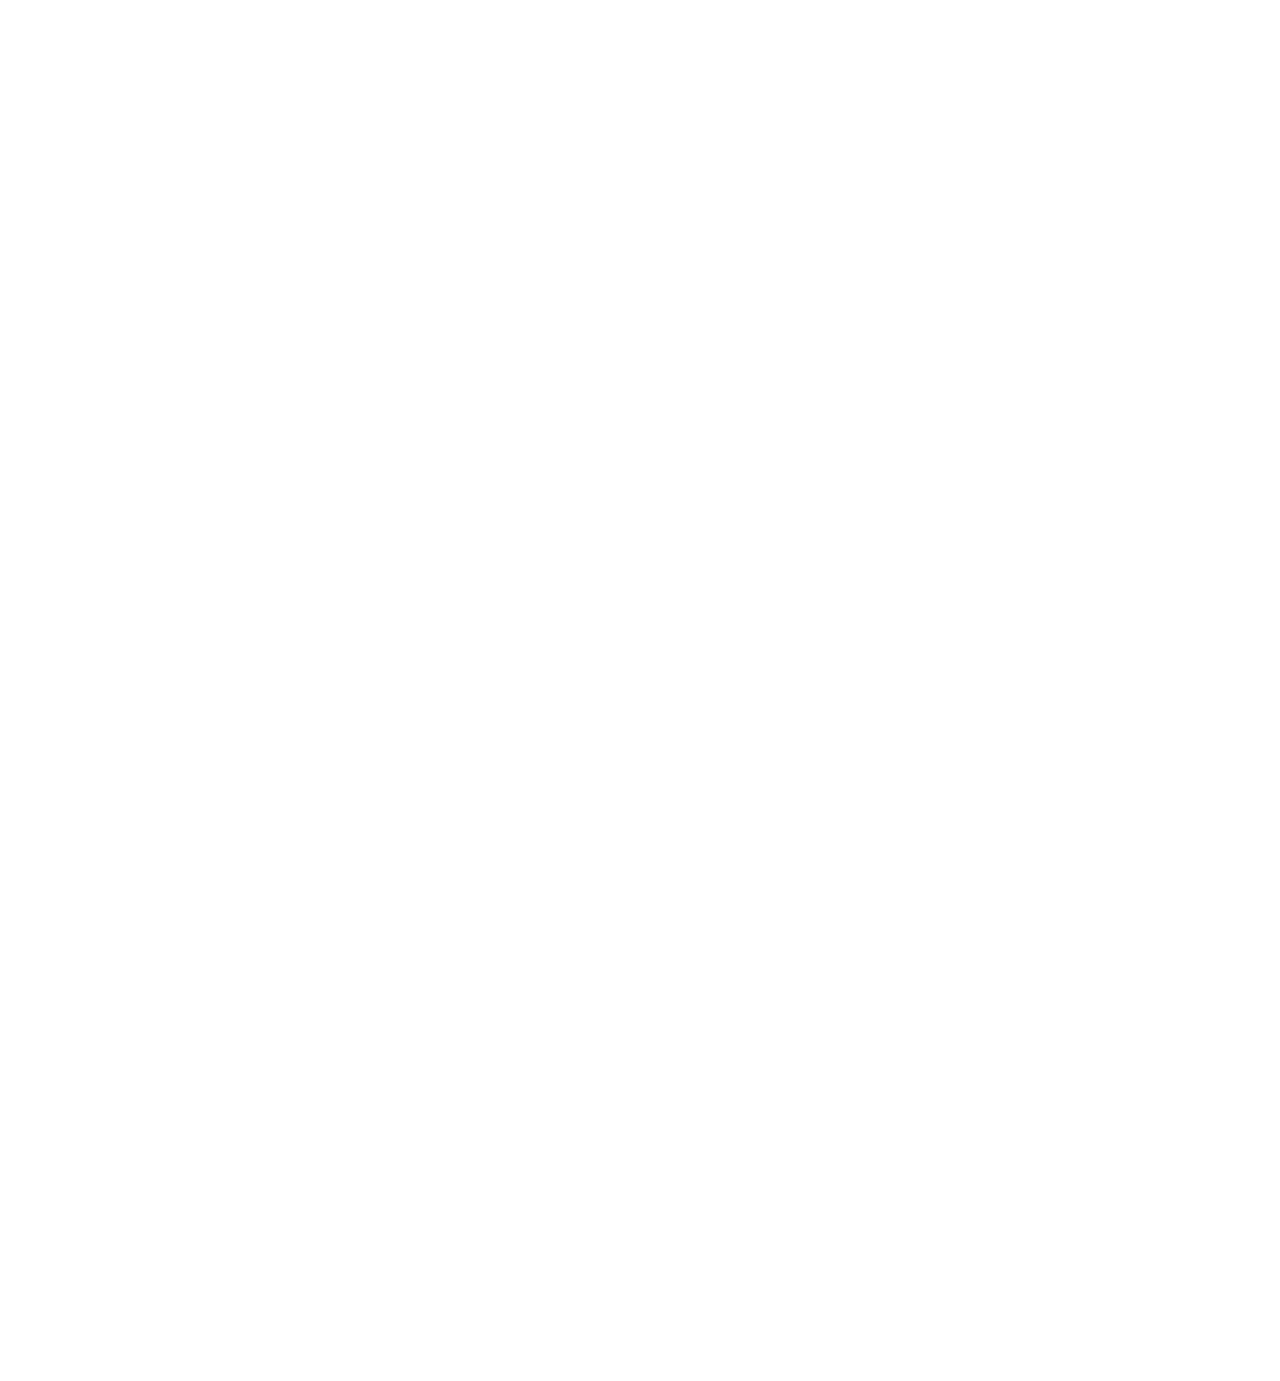
<file: new-items.html>
<!DOCTYPE html>
<html lang="ru">

<head>
	<meta charset="UTF-8">
	<meta name="viewport" content="width=device-width, initial-scale=1.0">
	<meta http-equiv="X-UA-Compatible" content="ie=edge">
	<title>Moderno</title>
	<link href="https://fonts.googleapis.com/css2?family=Raleway:wght@700&display=swap" rel="stylesheet">
	<link href="https://fonts.googleapis.com/css2?family=Roboto:wght@300;500;700&display=swap" rel="stylesheet">
	<link rel="stylesheet" href="css/libs.min.css">
	<link rel="stylesheet" href="css/style.min.css">
</head>

<body>
	<div class="wrapper">
		<div class="content page-content">
			<header class="header">
				<div class="header__top">
					<div class="container">
						<div class="header__top-inner">
							<div class="header__logo">
								<a href="#">
									<img src="images/logo.png" alt="logo" />
								</a>
							</div>
							<div class="header__text">
								<a href="#">
									<span>Need help?</span>
								</a>Talk to an expert: <a class="header__phone" href="tel:61383766284">+61 3 8376
									6284</a>
							</div>
							<div class="header__box">
								<div class="notification__box">
									<a class="notification header__circle active icon-bell-o" href="#">
										<span>8</span>
									</a>
									<div class="circle__menu notification__menu">
										<a href="#" class="circle__item icon-bell-o icons-color">
											<img class="circle__images" src="images/content/message.jpg" alt="" />
											<div class="circle__info">
												<div class="circle__info-theme">WordPress</div>
												<div class="circle__info-price">$59</div>
											</div>
										</a>
										<div class="circle__item icon-bell-o">
											<img class="circle__images" src="images/content/message.jpg" alt="" />
											<div class="circle__info">
												<div class="circle__info-theme">WordPress</div>
												<div class="circle__info-price">$59</div>
											</div>
										</div>
										<div class="circle__item icon-bell-o">
											<img class="circle__images" src="images/content/message.jpg" alt="" />
											<div class="circle__info ">
												<div class="circle__info-theme">WordPress</div>
												<div class="circle__info-price">$59</div>
											</div>
										</div>
									</div>
								</div>
								<div class="message__box">
									<a class="message header__circle active icon-envelope-o" href="#">
										<span>5</span>
									</a>
									<div class="circle__menu message__menu">
										<a href="#" class="circle__item icon-envelope-o icons-color">
											<img class="circle__images" src="images/content/message.jpg" alt="" />
											<div class="circle__info">
												<div class="circle__info-name">Kazi Fahim</div>
												<div class="circle__info-theme">WordPress</div>
												<div class="circle__info-date">01 Dec, 2016</div>
											</div>
										</a>
										<a href="#" class="circle__item icon-envelope-o">
											<img class="circle__images" src="images/content/message.jpg" alt="" />
											<div class="circle__info">
												<div class="circle__info-name">Kazi Fahim</div>
												<div class="circle__info-theme">WordPress</div>
												<div class="circle__info-date">01 Dec, 2016</div>
											</div>
										</a>
										<a href="#" class="circle__item icon-mail-reply">
											<img class="circle__images" src="images/content/message.jpg" alt="" />
											<div class="circle__info">
												<div class="circle__info-name">Kazi Fahim</div>
												<div class="circle__info-theme">WordPress</div>
												<div class="circle__info-date">01 Dec, 2016</div>
											</div>
										</a>

									</div>
								</div>
								<div class="basket__box">
									<a class="basket header__circle active icon-shopping-cart" href="#">
										<span>8</span>
									</a>
									<div class="circle__menu">
										<div class="circle__item">
											<img class="circle__images" src="images/content/basket.png" alt="" />
											<div class="circle__info">
												<div class="circle__info-name">Grand Ballet</div>
												<div class="circle__info-theme">WordPress</div>
												<div class="circle__info-price">$59</div>
											</div>
										</div>
										<div class="circle__item">
											<img class="circle__images" src="images/content/basket.png" alt="" />
											<div class="circle__info">
												<div class="circle__info-name">Grand Ballet</div>
												<div class="circle__info-theme">WordPress</div>
												<div class="circle__info-price">$59</div>
											</div>
										</div>
										<div class="busket__summ">
											<div class="busket__title">
												<div class="basket_summ-total">Total</div>
												<div class="basket_summ-price">$118</div>
											</div>
											<a class="basket__btn" href="#">Go to Cart</a>
											<a class="basket__btn basket__btn-checkout" href="#">Go to Checkout</a>

										</div>
									</div>

								</div>

								<div class="user__box">
									<a href="#" class="user">
										<div class="user__inner">
											<div class="user__images">
												<img src="images/content/user-login.jpg" alt="" />
											</div>
											<div class="user__info">
												<div class="user__name">Mike Hussy</div>
												<div class="user__money">$171.00</div>
											</div>
										</div>
									</a>
									<div class="user__menu">
										<ul>
											<li><a class="angle-right" href="#">Profile Page</a></li>
											<li><a class="angle-right" href="#">Portfolio</a></li>
											<li><a class="angle-right" href="#">Account Setting</a></li>
											<li><a class="angle-right" href="#">Downloads</a></li>
											<li><a class="angle-right" href="#">Wishlist</a></li>
											<li><a class="angle-right" href="#">Upload Item</a></li>
											<li><a class="angle-right" href="#">Statement</a></li>
											<li><a class="angle-right" href="#">Withdraws</a></li>
										</ul>
									</div>
								</div>
								<a class="header__btn header__btn-login header__btn-login--off" href="">Login</a>
								<a class="header__btn header__btn-logout header__btn-login--on" href="">Logout</a>
								<a class="header__btn header__btn-register header__btn-login--off" href="">Register</a>
							</div>
							<div class="header__btn-menu icon-user"></div>
						</div>
					</div>
				</div>

				<div class="header__menu">
					<div class="container">
						<nav class="menu">
							<div class="menu__btn">
								<div></div>
								<div></div>
								<div></div>
							</div>
							<ul class="menu__list">
								<li>
									<a href="#">
										Home
									</a>
								</li>
								<li>
									<a href="#">
										About
									</a>
								</li>
								<li>
									<a href="#">
										WordPress
									</a>
								</li>
								<li>
									<a href="#">
										Joomla
									</a>
								</li>
								<li>
									<a href="#">
										PSD
									</a>
								</li>
								<li>
									<a href="#">
										Plugins
									</a>
								</li>
								<li>
									<a href="#">
										Components
									</a>
								</li>
								<li>
									<a href="#">
										Pages
									</a>
								</li>
								<li>
									<a href="#">
										Contact
									</a>
								</li>
								<li>
									<a href="#">
										Help
									</a>
								</li>
							</ul>
						</nav>
					</div>
				</div>

			</header>

			<section class="search page-search" style="background-image: url(images/search-bg.jpg);">
				<div class="container">
					<div class="search__inner">
						<div class="search__inner-title">
							Welcome To Foxtar Market Place!
						</div>
						<div class="search__inner-text">
							Premium WordPress Themes, Web Templates and Many More ...
						</div>
						<div class="search__inner-form">
							<form>
								<input type="text" placeholder="Search Your Keywords . . ." required>
								<button type="submit">
									<img src="images/icons/search.svg" alt="" />
								</button>
							</form>
						</div>
					</div>
				</div>
			</section>

			<div class="breadcrumbs">
				<div class="container">
					<div class="breadcrumbs__inner">
						<ul class="breadcrumbs__list">
							<li><a href="#">Home</a></li>
							<li><a href="#">Product Page</a></li>
						</ul>
					</div>
				</div>
			</div>

			<section class="product-page">
				<div class="container">
					<div class="product-page__inner">

						<aside class="product-page__aside">
							<div class="category aside__item">
								<div class="aside__title">
									Categories
								</div>
								<ul class="category__list">
									<li><a href="#">WordPress</a><span>(150)</span></li>
									<li><a href="#">Joomla</a><span>(100)</span></li>
									<li><a href="#">PSD</a><span>(50)</span></li>
									<li><a href="#">Plugins</a><span>(60)</span></li>
									<li><a href="#">Components</a><span>(40)</span></li>
								</ul>
							</div>
							<div class="price-range aside__item">
								<div class="aside__title">
									Price Range
								</div>
								<form>
									<input type="text" class="js-range-slider" name="my_range" value="" />
									<button type="submit">Search</button>
								</form>
							</div>
							<div class="top-sellers aside__item">
								<div class="aside__title">
									Top 10 Sellers
								</div>
								<div class="aside__product-item">
									<div class="product__item">
										<a href="#" class="product__item-img"
											style="background-image: url(images/content/product-item.jpg);"></a>
										<div class="product__item-content">
											<div class="product__item-name">
												<a href="#" class="product__item-title">
													Mobile APP
												</a>
												<a href="#" class="product__item-category">
													Site Template
												</a>
											</div>
											<div class="product__item-price">
												$19
											</div>
										</div>
										<div class="product__item-info">
											<a href="#" class="product__item-author">
												<div class="avatar" style="background-image: url(images/content/user.jpg);"></div>
												<span>Radius</span>
											</a>
											<div class="product__item-star">
												<div class="rate-star"></div><span class="product__item-starnum">(05)</span>
											</div>
										</div>
									</div>
									<div class="product__item">
										<a href="#" class="product__item-img"
											style="background-image: url(images/content/product-item.jpg);"></a>
										<div class="product__item-content">
											<div class="product__item-name">
												<a href="#" class="product__item-title">
													Mobile APP
												</a>
												<a href="#" class="product__item-category">
													Site Template
												</a>
											</div>
											<div class="product__item-price">
												$19
											</div>
										</div>
										<div class="product__item-info">
											<a href="#" class="product__item-author">
												<div class="avatar" style="background-image: url(images/content/user.jpg);"></div>
												<span>Radius</span>
											</a>
											<div class="product__item-star">
												<div class="rate-star"></div><span class="product__item-starnum">(05)</span>
											</div>
										</div>
									</div>
									<div class="product__item">
										<a href="#" class="product__item-img"
											style="background-image: url(images/content/product-item.jpg);"></a>
										<div class="product__item-content">
											<div class="product__item-name">
												<a href="#" class="product__item-title">
													Mobile APP
												</a>
												<a href="#" class="product__item-category">
													Site Template
												</a>
											</div>
											<div class="product__item-price">
												$19
											</div>
										</div>
										<div class="product__item-info">
											<a href="#" class="product__item-author">
												<div class="avatar" style="background-image: url(images/content/user.jpg);"></div>
												<span>Radius</span>
											</a>
											<div class="product__item-star">
												<div class="rate-star"></div><span class="product__item-starnum">(05)</span>
											</div>
										</div>
									</div>
								</div>
								<a class="top-sellers__link" href="#">View All</a>

							</div>
						</aside>
						<div class="product-page__content">
							<div class="product-page__filter">
								<div class="product-page__filter-sort">
									<button class="icon-sort-amount-desc"></button> Sort by: New Items <button
										class="icon-unsorted"></button>
								</div>
								<div>
									<button class="icon-th-large active"></button>
									<button class="icon-th-list"></button>
								</div>
							</div>

							<div class="product-page__items">

								<div class="product__item">
									<a href="#" class="product__item-img"
										style="background-image: url(images/content/product-item.jpg);"></a>
									<div class="product__item-content">
										<div class="product__item-name">
											<a href="#" class="product__item-title">
												Responsive Mobile APP
											</a>
											<a href="#" class="product__item-category">
												Site Template
											</a>
											<div class="product__item-text">
												Pimply dummy text of the printing and typesetting industry.
											</div>
										</div>
										<div class="product__item-price">
											$19
											<span>Sales ( 14 )</span>
										</div>
									</div>
									<div class="product__item-info">
										<a href="#" class="product__item-author">
											<div class="avatar" style="background-image: url(images/content/user.jpg);"></div>
											<span>Radiustheme</span>
										</a>
										<div class="product__item-star">
											<div class="rate-star"></div>(<span>05</span>)
										</div>
										<div class="product__item-list">
											<a class="icon-comment-o" href="#">(<span>10</span>)</a>
											<div class="icon-heart-o">(<span>20</span>)</div>
										</div>
									</div>
								</div>
								<div class="product__item">
									<a href="#" class="product__item-img"
										style="background-image: url(images/content/product-item.jpg);"></a>
									<div class="product__item-content">
										<div class="product__item-name">
											<a href="#" class="product__item-title">
												Responsive Mobile APP
											</a>
											<a href="#" class="product__item-category">
												Site Template
											</a>
											<div class="product__item-text">
												Pimply dummy text of the printing and typesetting industry.
											</div>
										</div>
										<div class="product__item-price">
											$19
											<span>Sales ( 14 )</span>
										</div>
									</div>
									<div class="product__item-info">
										<a href="#" class="product__item-author">
											<div class="avatar" style="background-image: url(images/content/user.jpg);"></div>
											<span>Radiustheme</span>
										</a>
										<div class="product__item-star">
											<div class="rate-star"></div>(<span>05</span>)
										</div>
										<div class="product__item-list">
											<a class="icon-comment-o" href="#">(<span>10</span>)</a>
											<div class="icon-heart-o">(<span>20</span>)</div>
										</div>
									</div>
								</div>

								<div class="product__item">
									<a href="#" class="product__item-img"
										style="background-image: url(images/content/product-item.jpg);"></a>
									<div class="product__item-content">
										<div class="product__item-name">
											<a href="#" class="product__item-title">
												Responsive Mobile APP
											</a>
											<a href="#" class="product__item-category">
												Site Template
											</a>
											<div class="product__item-text">
												Pimply dummy text of the printing and typesetting industry.
											</div>
										</div>
										<div class="product__item-price">
											$19
											<span>Sales ( 14 )</span>
										</div>
									</div>
									<div class="product__item-info">
										<a href="#" class="product__item-author">
											<div class="avatar" style="background-image: url(images/content/user.jpg);"></div>
											<span>Radiustheme</span>
										</a>
										<div class="product__item-star">
											<div class="rate-star"></div>(<span>05</span>)
										</div>
										<div class="product__item-list">
											<a class="icon-comment-o" href="#">(<span>10</span>)</a>
											<div class="icon-heart-o">(<span>20</span>)</div>
										</div>
									</div>
								</div>
								<div class="product__item">
									<a href="#" class="product__item-img"
										style="background-image: url(images/content/product-item.jpg);"></a>
									<div class="product__item-content">
										<div class="product__item-name">
											<a href="#" class="product__item-title">
												Responsive Mobile APP
											</a>
											<a href="#" class="product__item-category">
												Site Template
											</a>
											<div class="product__item-text">
												Pimply dummy text of the printing and typesetting industry.
											</div>
										</div>
										<div class="product__item-price">
											$19
											<span>Sales ( 14 )</span>
										</div>
									</div>
									<div class="product__item-info">
										<a href="#" class="product__item-author">
											<div class="avatar" style="background-image: url(images/content/user.jpg);"></div>
											<span>Radiustheme</span>
										</a>
										<div class="product__item-star">
											<div class="rate-star"></div>(<span>05</span>)
										</div>
										<div class="product__item-list">
											<a class="icon-comment-o" href="#">(<span>10</span>)</a>
											<div class="icon-heart-o">(<span>20</span>)</div>
										</div>
									</div>
								</div>
								<div class="product__item">
									<a href="#" class="product__item-img"
										style="background-image: url(images/content/product-item.jpg);"></a>
									<div class="product__item-content">
										<div class="product__item-name">
											<a href="#" class="product__item-title">
												Responsive Mobile APP
											</a>
											<a href="#" class="product__item-category">
												Site Template
											</a>
											<div class="product__item-text">
												Pimply dummy text of the printing and typesetting industry.
											</div>
										</div>
										<div class="product__item-price">
											$19
											<span>Sales ( 14 )</span>
										</div>
									</div>
									<div class="product__item-info">
										<a href="#" class="product__item-author">
											<div class="avatar" style="background-image: url(images/content/user.jpg);"></div>
											<span>Radiustheme</span>
										</a>
										<div class="product__item-star">
											<div class="rate-star"></div>(<span>05</span>)
										</div>
										<div class="product__item-list">
											<a class="icon-comment-o" href="#">(<span>10</span>)</a>
											<div class="icon-heart-o">(<span>20</span>)</div>
										</div>
									</div>
								</div>

							</div>

							<div class="pagination">
								<ul class="pagination__list">
									<li><span class="active" href="#">1</span></li>
									<li><a href="#">2</a></li>
									<li><a href="#">3</a></li>
									<li><a href="#">4</a></li>
								</ul>
							</div>

						</div>
					</div>
				</div>
			</section>

		</div>
		<footer class="footer">
			<div class="footer__content">
				<div class="container">
					<div class="footer__inner">
						<div class="footer__col footer__col-adress">
							<div class="footer__col-title">About Company</div>
							<div class="footer__col-text">
								Praesent vel rutrum purus. Nam vel dui eu risus duis dignissim digniSuspen disse.Fusce sit amet
								urna iat.Praesent vel rutrum purus.
							</div>
							<div class="footer__info">
								PO Box 16122 Collins Street West
								Victoria 8007 Australia
							</div>
							<a class="footer__info footer__info-phone" href="tel:61383766284">+61 3 8376 6284</a>
						</div>
						<div class="footer__col  footer__col-menu">
							<div class="footer__col-title">Join Our Community </div>
							<ul class="footer__col-list">
								<li><a href="#">Home</a></li>
								<li><a href="#">Forums</a></li>
								<li><a href="#">Become an Author</a></li>
								<li><a href="#">Community Meetups</a></li>
								<li><a href="#">Become an Affiliate</a></li>
							</ul>
						</div>
						<div class="footer__col footer__col-menu">
							<div class="footer__col-title">Need Help?</div>
							<ul class="footer__col-list">
								<li><a href="#"> Help Center</a></li>
								<li><a href="#">Foxtar Market Terms</a></li>
								<li><a href="#">Author Terms</a></li>
								<li><a href="#">Foxtar Licenses</a></li>
								<li><a href="#">Contact Us</a></li>
							</ul>
						</div>
						<div class="footer__col footer__col-social">
							<div class="footer__col-title">Follow Us On</div>
							<ul class="footer__social-link">
								<li><a class="link-facebook" href="#"></a></li>
								<li><a class="link-twitter" href="#"></a></li>
								<li><a class="link-youtube" href="#"></a></li>
								<li><a class="link-pinterest" href="#"></a></li>
								<li><a class="link-linkedin" href="#"></a></li>
							</ul>
							<div class="footer__form">
								<div class="footer__form-title">Newsletter Sign Up!</div>
								<form>
									<input type="text" placeholder="E-mail Address">
									<button type="submit"></button>
								</form>
							</div>
						</div>
					</div>
				</div>
			</div>
			<div class="footer__copy">
				<div class="container">
					<div class="footer__copy-text">
						© 2017 Foxtar market place. Trademarks and brands are the property of their respective owners.
					</div>
				</div>
			</div>
		</footer>
	</div>
	<script src="https://ajax.googleapis.com/ajax/libs/jquery/3.5.1/jquery.min.js"></script>
	<script src="js/libs.min.js"></script>
	<script src="js/main.js"></script>
</body>

</html>
</file>
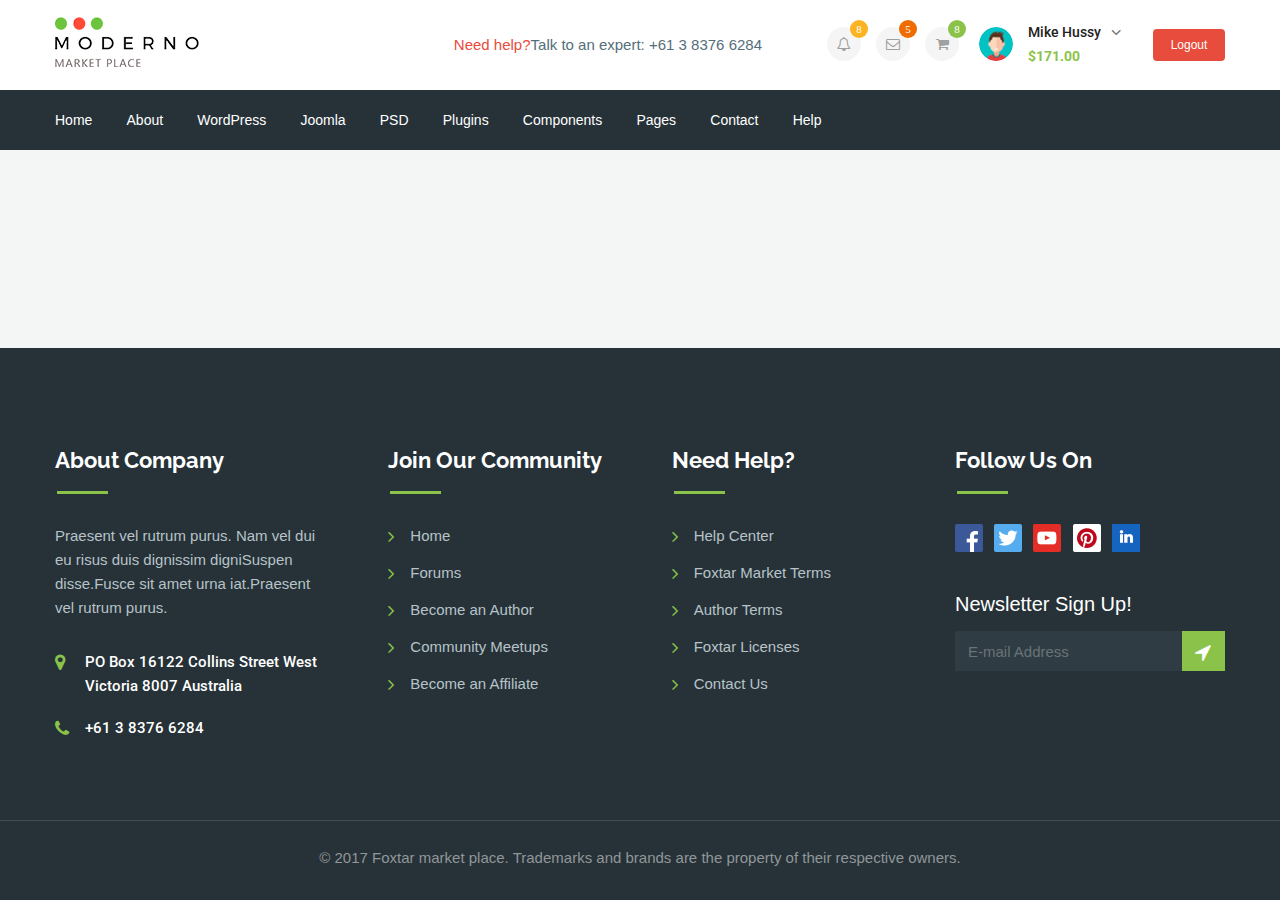
<file: page.html>
<!DOCTYPE html>
<html lang="ru">

<head>
	<meta charset="UTF-8">
	<meta name="viewport" content="width=device-width, initial-scale=1.0">
	<meta http-equiv="X-UA-Compatible" content="ie=edge">
	<title>Moderno</title>
	<link href="https://fonts.googleapis.com/css2?family=Raleway:wght@700&display=swap" rel="stylesheet">
	<link href="https://fonts.googleapis.com/css2?family=Roboto:wght@300;500;700&display=swap" rel="stylesheet">
	<link rel="stylesheet" href="css/libs.min.css">
	<link rel="stylesheet" href="css/style.min.css">
</head>

<body>
	<div class="wrapper">
		<div class="content page-content">
			<header class="header">
				<div class="header__top">
					<div class="container">
						<div class="header__top-inner">
							<div class="header__logo">
								<a href="#">
									<img src="images/logo.png" alt="logo" />
								</a>
							</div>
							<div class="header__text">
								<a href="#">
									<span>Need help?</span>
								</a>Talk to an expert: <a class="header__phone" href="tel:61383766284">+61 3 8376
									6284</a>
							</div>
							<div class="header__box">
								<div class="notification__box">
									<a class="notification header__circle active icon-bell-o" href="#">
										<span>8</span>
									</a>
									<div class="circle__menu notification__menu">
										<a href="#" class="circle__item icon-bell-o icons-color">
											<img class="circle__images" src="images/content/message.jpg" alt="" />
											<div class="circle__info">
												<div class="circle__info-theme">WordPress</div>
												<div class="circle__info-price">$59</div>
											</div>
										</a>
										<div class="circle__item icon-bell-o">
											<img class="circle__images" src="images/content/message.jpg" alt="" />
											<div class="circle__info">
												<div class="circle__info-theme">WordPress</div>
												<div class="circle__info-price">$59</div>
											</div>
										</div>
										<div class="circle__item icon-bell-o">
											<img class="circle__images" src="images/content/message.jpg" alt="" />
											<div class="circle__info ">
												<div class="circle__info-theme">WordPress</div>
												<div class="circle__info-price">$59</div>
											</div>
										</div>
									</div>
								</div>
								<div class="message__box">
									<a class="message header__circle active icon-envelope-o" href="#">
										<span>5</span>
									</a>
									<div class="circle__menu message__menu">
										<a href="#" class="circle__item icon-envelope-o icons-color">
											<img class="circle__images" src="images/content/message.jpg" alt="" />
											<div class="circle__info">
												<div class="circle__info-name">Kazi Fahim</div>
												<div class="circle__info-theme">WordPress</div>
												<div class="circle__info-date">01 Dec, 2016</div>
											</div>
										</a>
										<a href="#" class="circle__item icon-envelope-o">
											<img class="circle__images" src="images/content/message.jpg" alt="" />
											<div class="circle__info">
												<div class="circle__info-name">Kazi Fahim</div>
												<div class="circle__info-theme">WordPress</div>
												<div class="circle__info-date">01 Dec, 2016</div>
											</div>
										</a>
										<a href="#" class="circle__item icon-mail-reply">
											<img class="circle__images" src="images/content/message.jpg" alt="" />
											<div class="circle__info">
												<div class="circle__info-name">Kazi Fahim</div>
												<div class="circle__info-theme">WordPress</div>
												<div class="circle__info-date">01 Dec, 2016</div>
											</div>
										</a>

									</div>
								</div>
								<div class="basket__box">
									<a class="basket header__circle active icon-shopping-cart" href="#">
										<span>8</span>
									</a>
									<div class="circle__menu">
										<div class="circle__item">
											<img class="circle__images" src="images/content/basket.png" alt="" />
											<div class="circle__info">
												<div class="circle__info-name">Grand Ballet</div>
												<div class="circle__info-theme">WordPress</div>
												<div class="circle__info-price">$59</div>
											</div>
										</div>
										<div class="circle__item">
											<img class="circle__images" src="images/content/basket.png" alt="" />
											<div class="circle__info">
												<div class="circle__info-name">Grand Ballet</div>
												<div class="circle__info-theme">WordPress</div>
												<div class="circle__info-price">$59</div>
											</div>
										</div>
										<div class="busket__summ">
											<div class="busket__title">
												<div class="basket_summ-total">Total</div>
												<div class="basket_summ-price">$118</div>
											</div>
											<a class="basket__btn" href="#">Go to Cart</a>
											<a class="basket__btn basket__btn-checkout" href="#">Go to Checkout</a>

										</div>
									</div>

								</div>

								<div class="user__box">
									<a href="#" class="user">
										<div class="user__inner">
											<div class="user__images">
												<img src="images/content/user-login.jpg" alt="" />
											</div>
											<div class="user__info">
												<div class="user__name">Mike Hussy</div>
												<div class="user__money">$171.00</div>
											</div>
										</div>
									</a>
									<div class="user__menu">
										<ul>
											<li><a class="angle-right" href="#">Profile Page</a></li>
											<li><a class="angle-right" href="#">Portfolio</a></li>
											<li><a class="angle-right" href="#">Account Setting</a></li>
											<li><a class="angle-right" href="#">Downloads</a></li>
											<li><a class="angle-right" href="#">Wishlist</a></li>
											<li><a class="angle-right" href="#">Upload Item</a></li>
											<li><a class="angle-right" href="#">Statement</a></li>
											<li><a class="angle-right" href="#">Withdraws</a></li>
										</ul>
									</div>
								</div>
								<a class="header__btn header__btn-login header__btn-login--off" href="">Login</a>
								<a class="header__btn header__btn-logout header__btn-login--on" href="">Logout</a>
								<a class="header__btn header__btn-register header__btn-login--off" href="">Register</a>
							</div>
							<div class="header__btn-menu icon-user"></div>
						</div>
					</div>
				</div>

				<div class="header__menu">
					<div class="container">
						<nav class="menu">
							<div class="menu__btn">
								<div></div>
								<div></div>
								<div></div>
							</div>
							<ul class="menu__list">
								<li>
									<a href="#">
										Home
									</a>
								</li>
								<li>
									<a href="#">
										About
									</a>
								</li>
								<li>
									<a href="#">
										WordPress
									</a>
								</li>
								<li>
									<a href="#">
										Joomla
									</a>
								</li>
								<li>
									<a href="#">
										PSD
									</a>
								</li>
								<li>
									<a href="#">
										Plugins
									</a>
								</li>
								<li>
									<a href="#">
										Components
									</a>
								</li>
								<li>
									<a href="#">
										Pages
									</a>
								</li>
								<li>
									<a href="#">
										Contact
									</a>
								</li>
								<li>
									<a href="#">
										Help
									</a>
								</li>
							</ul>
						</nav>
					</div>
				</div>

			</header>



		</div>
		<footer class="footer">
			<div class="footer__content">
				<div class="container">
					<div class="footer__inner">
						<div class="footer__col footer__col-adress">
							<div class="footer__col-title">About Company</div>
							<div class="footer__col-text">
								Praesent vel rutrum purus. Nam vel dui eu risus duis dignissim digniSuspen disse.Fusce sit amet
								urna iat.Praesent vel rutrum purus.
							</div>
							<div class="footer__info">
								PO Box 16122 Collins Street West
								Victoria 8007 Australia
							</div>
							<a class="footer__info footer__info-phone" href="tel:61383766284">+61 3 8376 6284</a>
						</div>
						<div class="footer__col  footer__col-menu">
							<div class="footer__col-title">Join Our Community </div>
							<ul class="footer__col-list">
								<li><a href="#">Home</a></li>
								<li><a href="#">Forums</a></li>
								<li><a href="#">Become an Author</a></li>
								<li><a href="#">Community Meetups</a></li>
								<li><a href="#">Become an Affiliate</a></li>
							</ul>
						</div>
						<div class="footer__col footer__col-menu">
							<div class="footer__col-title">Need Help?</div>
							<ul class="footer__col-list">
								<li><a href="#"> Help Center</a></li>
								<li><a href="#">Foxtar Market Terms</a></li>
								<li><a href="#">Author Terms</a></li>
								<li><a href="#">Foxtar Licenses</a></li>
								<li><a href="#">Contact Us</a></li>
							</ul>
						</div>
						<div class="footer__col footer__col-social">
							<div class="footer__col-title">Follow Us On</div>
							<ul class="footer__social-link">
								<li><a class="link-facebook" href="#"></a></li>
								<li><a class="link-twitter" href="#"></a></li>
								<li><a class="link-youtube" href="#"></a></li>
								<li><a class="link-pinterest" href="#"></a></li>
								<li><a class="link-linkedin" href="#"></a></li>
							</ul>
							<div class="footer__form">
								<div class="footer__form-title">Newsletter Sign Up!</div>
								<form>
									<input type="text" placeholder="E-mail Address">
									<button type="submit"></button>
								</form>
							</div>
						</div>
					</div>
				</div>
			</div>
			<div class="footer__copy">
				<div class="container">
					<div class="footer__copy-text">
						© 2017 Foxtar market place. Trademarks and brands are the property of their respective owners.
					</div>
				</div>
			</div>
		</footer>
	</div>
	<script src="https://ajax.googleapis.com/ajax/libs/jquery/3.5.1/jquery.min.js"></script>
	<script src="js/libs.min.js"></script>
	<script src="js/main.js"></script>
</body>

</html>
</file>
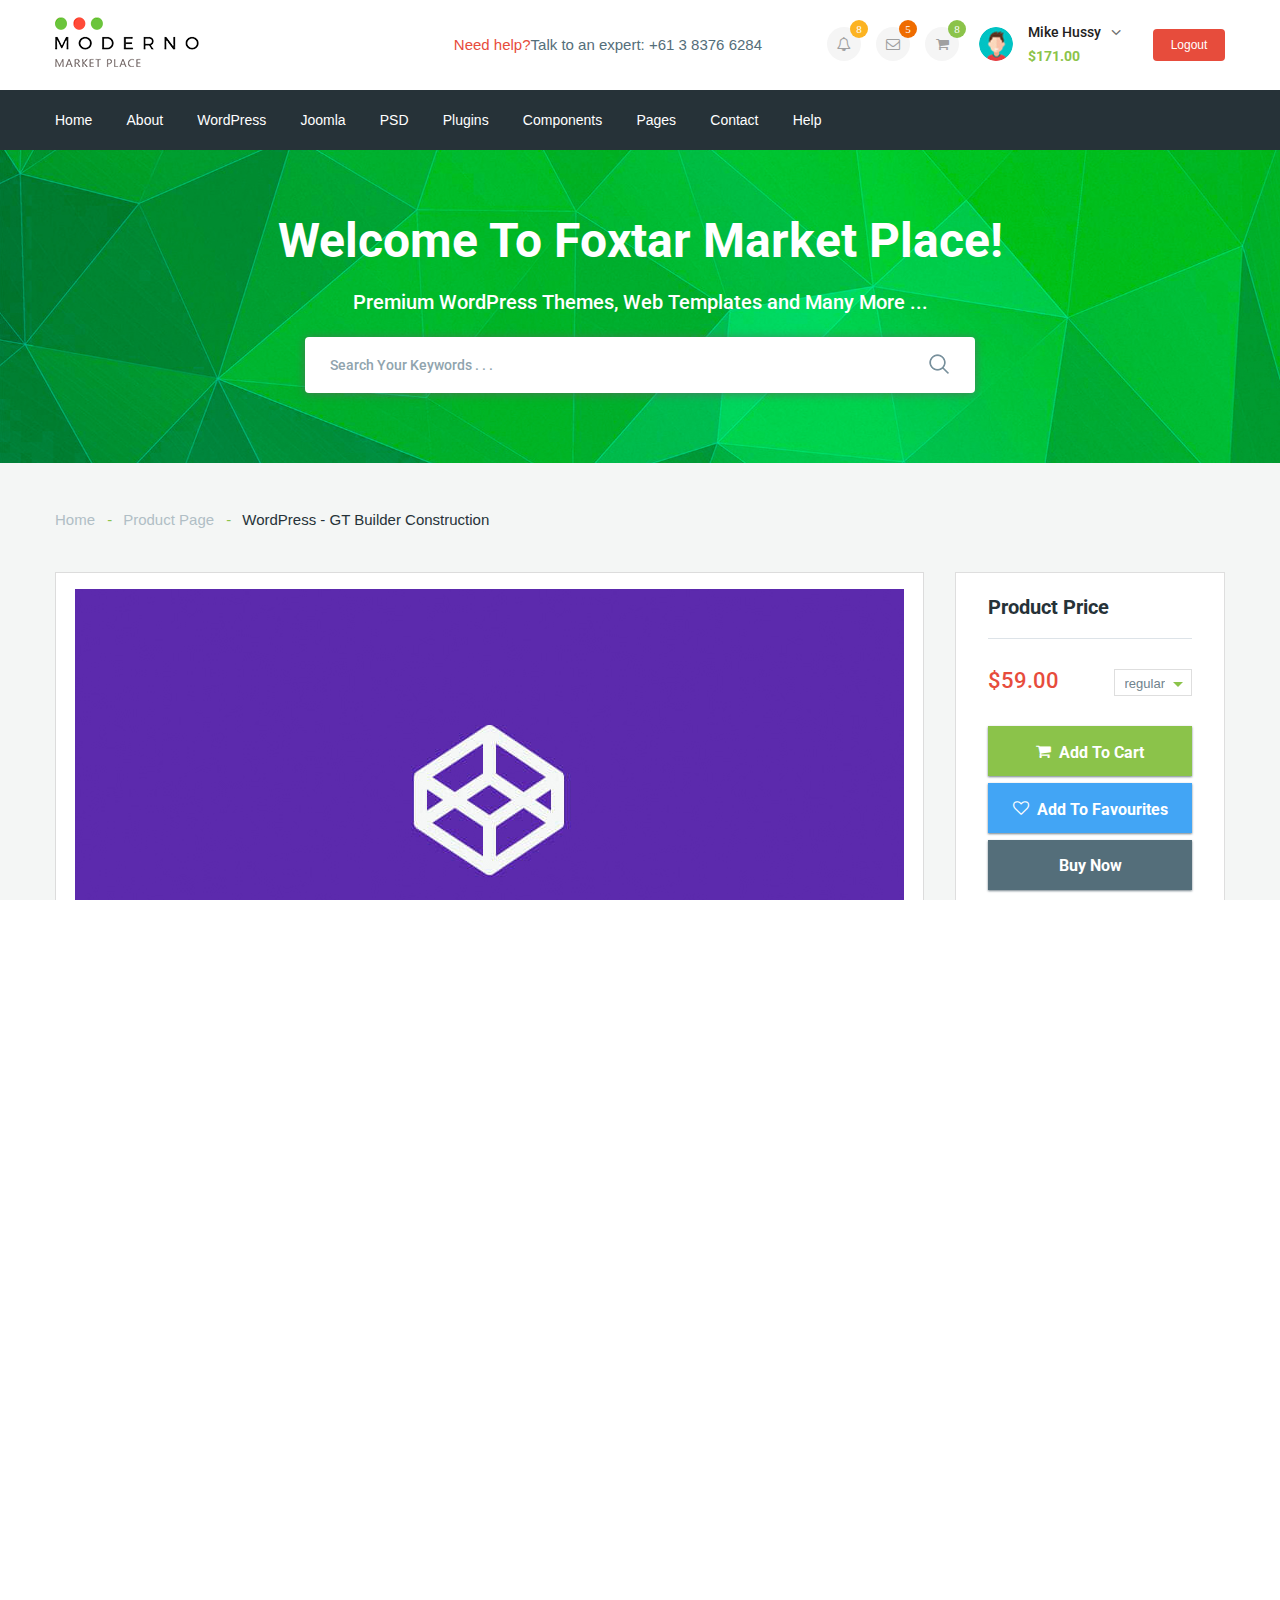
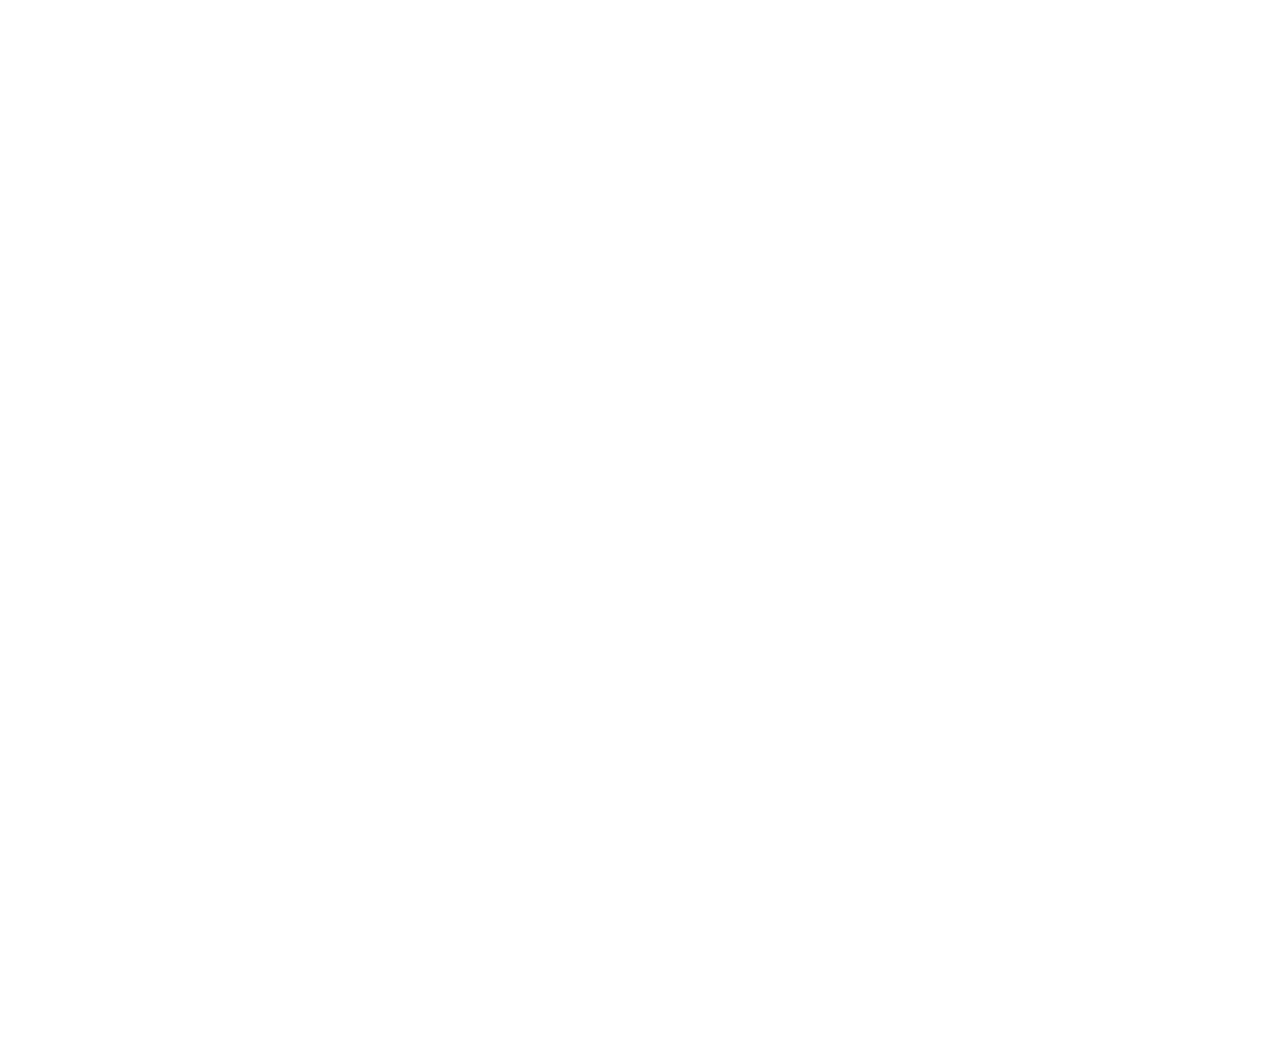
<file: product-one.html>
<!DOCTYPE html>
<html lang="ru">

<head>
	<meta charset="UTF-8">
	<meta name="viewport" content="width=device-width, initial-scale=1.0">
	<meta http-equiv="X-UA-Compatible" content="ie=edge">
	<title>Moderno</title>
	<link href="https://fonts.googleapis.com/css2?family=Raleway:wght@700&display=swap" rel="stylesheet">
	<link href="https://fonts.googleapis.com/css2?family=Roboto:wght@300;500;700&display=swap" rel="stylesheet">
	<link rel="stylesheet" href="css/libs.min.css">
	<link rel="stylesheet" href="css/style.min.css">
</head>

<body>
	<div class="wrapper">
		<div class="content page-content">
			<header class="header">
				<div class="header__top">
					<div class="container">
						<div class="header__top-inner">
							<div class="header__logo">
								<a href="#">
									<img src="images/logo.png" alt="logo" />
								</a>
							</div>
							<div class="header__text">
								<a href="#">
									<span>Need help?</span>
								</a>Talk to an expert: <a class="header__phone" href="tel:61383766284">+61 3 8376
									6284</a>
							</div>
							<div class="header__box">
								<div class="notification__box">
									<a class="notification header__circle active icon-bell-o" href="#">
										<span>8</span>
									</a>
									<div class="circle__menu notification__menu">
										<a href="#" class="circle__item icon-bell-o icons-color">
											<img class="circle__images" src="images/content/message.jpg" alt="" />
											<div class="circle__info">
												<div class="circle__info-theme">WordPress</div>
												<div class="circle__info-price">$59</div>
											</div>
										</a>
										<div class="circle__item icon-bell-o">
											<img class="circle__images" src="images/content/message.jpg" alt="" />
											<div class="circle__info">
												<div class="circle__info-theme">WordPress</div>
												<div class="circle__info-price">$59</div>
											</div>
										</div>
										<div class="circle__item icon-bell-o">
											<img class="circle__images" src="images/content/message.jpg" alt="" />
											<div class="circle__info ">
												<div class="circle__info-theme">WordPress</div>
												<div class="circle__info-price">$59</div>
											</div>
										</div>
									</div>
								</div>
								<div class="message__box">
									<a class="message header__circle active icon-envelope-o" href="#">
										<span>5</span>
									</a>
									<div class="circle__menu message__menu">
										<a href="#" class="circle__item icon-envelope-o icons-color">
											<img class="circle__images" src="images/content/message.jpg" alt="" />
											<div class="circle__info">
												<div class="circle__info-name">Kazi Fahim</div>
												<div class="circle__info-theme">WordPress</div>
												<div class="circle__info-date">01 Dec, 2016</div>
											</div>
										</a>
										<a href="#" class="circle__item icon-envelope-o">
											<img class="circle__images" src="images/content/message.jpg" alt="" />
											<div class="circle__info">
												<div class="circle__info-name">Kazi Fahim</div>
												<div class="circle__info-theme">WordPress</div>
												<div class="circle__info-date">01 Dec, 2016</div>
											</div>
										</a>
										<a href="#" class="circle__item icon-mail-reply">
											<img class="circle__images" src="images/content/message.jpg" alt="" />
											<div class="circle__info">
												<div class="circle__info-name">Kazi Fahim</div>
												<div class="circle__info-theme">WordPress</div>
												<div class="circle__info-date">01 Dec, 2016</div>
											</div>
										</a>

									</div>
								</div>
								<div class="basket__box">
									<a class="basket header__circle active icon-shopping-cart" href="#">
										<span>8</span>
									</a>
									<div class="circle__menu">
										<div class="circle__item">
											<img class="circle__images" src="images/content/basket.png" alt="" />
											<div class="circle__info">
												<div class="circle__info-name">Grand Ballet</div>
												<div class="circle__info-theme">WordPress</div>
												<div class="circle__info-price">$59</div>
											</div>
										</div>
										<div class="circle__item">
											<img class="circle__images" src="images/content/basket.png" alt="" />
											<div class="circle__info">
												<div class="circle__info-name">Grand Ballet</div>
												<div class="circle__info-theme">WordPress</div>
												<div class="circle__info-price">$59</div>
											</div>
										</div>
										<div class="busket__summ">
											<div class="busket__title">
												<div class="basket_summ-total">Total</div>
												<div class="basket_summ-price">$118</div>
											</div>
											<a class="basket__btn" href="#">Go to Cart</a>
											<a class="basket__btn basket__btn-checkout" href="#">Go to Checkout</a>

										</div>
									</div>

								</div>

								<div class="user__box">
									<a href="#" class="user">
										<div class="user__inner">
											<div class="user__images">
												<img src="images/content/user-login.jpg" alt="" />
											</div>
											<div class="user__info">
												<div class="user__name">Mike Hussy</div>
												<div class="user__money">$171.00</div>
											</div>
										</div>
									</a>
									<div class="user__menu">
										<ul>
											<li><a class="angle-right" href="#">Profile Page</a></li>
											<li><a class="angle-right" href="#">Portfolio</a></li>
											<li><a class="angle-right" href="#">Account Setting</a></li>
											<li><a class="angle-right" href="#">Downloads</a></li>
											<li><a class="angle-right" href="#">Wishlist</a></li>
											<li><a class="angle-right" href="#">Upload Item</a></li>
											<li><a class="angle-right" href="#">Statement</a></li>
											<li><a class="angle-right" href="#">Withdraws</a></li>
										</ul>
									</div>
								</div>
								<a class="header__btn header__btn-login header__btn-login--off" href="">Login</a>
								<a class="header__btn header__btn-logout header__btn-login--on" href="">Logout</a>
								<a class="header__btn header__btn-register header__btn-login--off" href="">Register</a>
							</div>
							<div class="header__btn-menu icon-user"></div>
						</div>
					</div>
				</div>

				<div class="header__menu">
					<div class="container">
						<nav class="menu">
							<div class="menu__btn">
								<div></div>
								<div></div>
								<div></div>
							</div>
							<ul class="menu__list">
								<li>
									<a href="#">
										Home
									</a>
								</li>
								<li>
									<a href="#">
										About
									</a>
								</li>
								<li>
									<a href="#">
										WordPress
									</a>
								</li>
								<li>
									<a href="#">
										Joomla
									</a>
								</li>
								<li>
									<a href="#">
										PSD
									</a>
								</li>
								<li>
									<a href="#">
										Plugins
									</a>
								</li>
								<li>
									<a href="#">
										Components
									</a>
								</li>
								<li>
									<a href="#">
										Pages
									</a>
								</li>
								<li>
									<a href="#">
										Contact
									</a>
								</li>
								<li>
									<a href="#">
										Help
									</a>
								</li>
							</ul>
						</nav>
					</div>
				</div>

			</header>

			<section class="search page-search" style="background-image: url(images/search-bg.jpg);">
				<div class="container">
					<div class="search__inner">
						<div class="search__inner-title">
							Welcome To Foxtar Market Place!
						</div>
						<div class="search__inner-text">
							Premium WordPress Themes, Web Templates and Many More ...
						</div>
						<div class="search__inner-form">
							<form>
								<input type="text" placeholder="Search Your Keywords . . ." required>
								<button type="submit">
									<img src="images/icons/search.svg" alt="" />
								</button>
							</form>
						</div>
					</div>
				</div>
			</section>

			<div class="breadcrumbs">
				<div class="container">
					<div class="breadcrumbs__inner">
						<ul class="breadcrumbs__list">
							<li><a href="#">Home</a></li>
							<li><a href="#">Product Page</a></li>
							<li><span>WordPress - GT Builder Construction</span></li>
						</ul>
					</div>
				</div>
			</div>


			<section class="product-one">
				<div class="container">
					<div class="product-one__inner">
						<div class="product-one__content">
							<div class="product-one__images-inner">
								<div class="product-one__images" style="	background-image: url(images/content/product.jpg);">
								</div>
							</div>
							<div class="product-one__title">
								GTBuilder - Construction & Building WordPress Theme
							</div>
							<p class="product-one__text">
								Bmply dummy text of the printing and typesetting industry. Lorem Ipsum has been the industry's
								standard dummy text ever since the 1500s, when an unknown printer took a galley of type and
								scrambled it to make a type specimen book. It has survived noning essentially unchanged.
							</p>
							<div class="product-one__box">
								<div class="product-one__link">
									<a class="link-live" href="#">Live Preview</a>
									<a class="link-screenshots" href="#">Screenshots</a>
									<a class="link-documentation" href="#">Documentation</a>
								</div>
								<div class="product-one__social">
									<a class="icon-facebook" href="#"></a>
									<a class="icon-twitter" href="#"></a>
									<a class="icon-linkedin" href="#"></a>
									<a class="icon-pinterest-p" href="#"></a>
								</div>
							</div>
							<div class="product-one__tabs">

								<div class="tabs">
									<span class="tab active" data-id="1">Item Features</span>
									<span class="tab" data-id="2">Comments</span>
									<span class="tab" data-id="3">Reviews</span>
									<span class="tab" data-id="4">Support</span>
								</div>
								<div class="tab_content">
									<div class="tab-item active-tab" id="1">
										<ul class="tab-items__list">
											<li class="angle-right">Printing and typesetting industry</li>
											<li class="angle-right">Bhen an unknown printe</li>
											<li class="angle-right">Handard dummy text</li>
											<li class="angle-right">Desktop publishing software</li>
											<li class="angle-right">Bhen an unknown printe</li>
											<li class="angle-right">Printing and typesetting industry</li>
											<li class="angle-right">Bhen an unknown printe</li>
											<li class="angle-right">Handard dummy text</li>
										</ul>
									</div>
									<div class="tab-item" id="2">
										<ul class="tab-items__list">
											<li class="angle-right">Printing and typesetting industry</li>
											<li class="angle-right">Bhen an unknown printe</li>
											<li class="angle-right">Handard dummy text</li>
											<li class="angle-right">Desktop publishing software</li>
											<li class="angle-right">Bhen an unknown printe</li>
											<li class="angle-right">Printing and typesetting industry</li>
											<li class="angle-right">Bhen an unknown printe</li>
											<li class="angle-right">Handard dummy text</li>
										</ul>
									</div>
									<div class="tab-item" id="3">
										<ul class="tab-items__list">
											<li class="angle-right">Printing and typesetting industry</li>
											<li class="angle-right">Bhen an unknown printe</li>
											<li class="angle-right">Handard dummy text</li>
											<li class="angle-right">Desktop publishing software</li>
											<li class="angle-right">Bhen an unknown printe</li>
											<li class="angle-right">Printing and typesetting industry</li>
											<li class="angle-right">Bhen an unknown printe</li>
											<li class="angle-right">Handard dummy text</li>
										</ul>
									</div>
									<div class="tab-item" id="4">
										<ul class="tab-items__list">
											<li class="angle-right">Printing and typesetting industry</li>
											<li class="angle-right">Bhen an unknown printe</li>
											<li class="angle-right">Handard dummy text</li>
											<li class="angle-right">Desktop publishing software</li>
											<li class="angle-right">Bhen an unknown printe</li>
											<li class="angle-right">Printing and typesetting industry</li>
											<li class="angle-right">Bhen an unknown printe</li>
											<li class="angle-right">Handard dummy text</li>
										</ul>
									</div>
								</div>

							</div>
							<div class="product-one__more">
								<div class="product-one__more-title">
									More Product by PsdBosS
								</div>
								<div class="product-one__more-icons">
									<div class="product-one__more-icon productmini">
										<div class="productmini__images" style="background-image: url(images/content/mini.jpg);">
										</div>
										<div class="productmini__info">
											<div class="productmini__name">Grand Ballet - Dance</div>
											<div class="productmini__theme">PSD Template</div>
											<div class="productmini__price">$12</div>
										</div>
									</div>
									<div class="product-one__more-icon productmini">
										<div class="productmini__images" style="background-image: url(images/content/mini.jpg);">
										</div>
										<div class="productmini__info">
											<div class="productmini__name">Grand Ballet - Dance</div>
											<div class="productmini__theme">PSD Template</div>
											<div class="productmini__price">$12</div>
										</div>
									</div>
									<div class="product-one__more-icon productmini">
										<div class="productmini__images" style="background-image: url(images/content/mini.jpg);">
										</div>
										<div class="productmini__info">
											<div class="productmini__name">Grand Ballet - Dance</div>
											<div class="productmini__theme">PSD Template</div>
											<div class="productmini__price">$12</div>
										</div>
									</div>
									<div class="product-one__more-icon productmini">
										<div class="productmini__images" style="background-image: url(images/content/mini.jpg);">
										</div>
										<div class="productmini__info">
											<div class="productmini__name">Grand Ballet - Dance</div>
											<div class="productmini__theme">PSD Template</div>
											<div class="productmini__price">$12</div>
										</div>
									</div>
									<div class="product-one__more-icon productmini">
										<div class="productmini__images" style="background-image: url(images/content/mini.jpg);">
										</div>
										<div class="productmini__info">
											<div class="productmini__name">Grand Ballet - Dance</div>
											<div class="productmini__theme">PSD Template</div>
											<div class="productmini__price">$12</div>
										</div>
									</div>
									<div class="product-one__more-icon productmini">
										<div class="productmini__images" style="background-image: url(images/content/mini.jpg);">
										</div>
										<div class="productmini__info">
											<div class="productmini__name">Grand Ballet - Dance</div>
											<div class="productmini__theme">PSD Template</div>
											<div class="productmini__price">$12</div>
										</div>
									</div>
								</div>
							</div>
						</div>
						<div class="product-one__aside">
							<div class="aside__item product__price">
								<div class="aside__title">Product Price </div>
								<div class="price__box">
									<div class="price__product">$59.00</div>
									<form>
										<select>
											<option>regular</option>
											<option>premium</option>
										</select>
									</form>
								</div>
								<button class="icon-shopping-cart">Add To Cart</button>
								<button class="icon-heart-o">Add To Favourites</button>
								<button>Buy Now</button>
							</div>
							<div class="aside__item">
								<div class="aside__title">Product Author</div>
								<div class="product-author__box">
									<div class="author__avatar">
										<img src="images/content/avatar.jpg" alt="" />
									</div>
									<div class="author__info">
										<div class="author__name">PsdBoss</div>
										<a href="#" class="author__info-link">View Profile</a>
									</div>
								</div>
								<ul class="author__awards-list">
									<li class="icon-meh-o"></li>
									<li class="icon-pagelines"></li>
									<li class="icon-flash"></li>
									<li class="icon-foursquare"></li>
									<li class="icon-yen"></li>
								</ul>
							</div>
							<div class="aside__item sales-number">
								<div class="aside__item-sales">
									<span>05</span> Sales
								</div>
							</div>
							<div class="aside__item">
								<div class="aside__title">Product Information</div>
								<div class="information__line">
									<span>Released On:</span>1 January, 2016
								</div>
								<div class="information__line">
									<span>Last Update:</span> 20 April, 2016
								</div>
								<div class="information__line">
									<span>Download:</span> 613
								</div>
								<div class="information__line">
									<span>Version:</span> 1.1
								</div>
								<div class="information__line">
									<span>Compatibility:</span> Wordpress 4+
								</div>
								<div class="information__line">
									<span> Compatible Browsers:</span><br> IE9, IE10, IE11, Firefox, Safari,
									Opera, Chrome
								</div>
							</div>
						</div>
					</div>
				</div>
			</section>


		</div>
		<footer class="footer">
			<div class="footer__content">
				<div class="container">
					<div class="footer__inner">
						<div class="footer__col footer__col-adress">
							<div class="footer__col-title">About Company</div>
							<div class="footer__col-text">
								Praesent vel rutrum purus. Nam vel dui eu risus duis dignissim digniSuspen disse.Fusce sit amet
								urna iat.Praesent vel rutrum purus.
							</div>
							<div class="footer__info">
								PO Box 16122 Collins Street West
								Victoria 8007 Australia
							</div>
							<a class="footer__info footer__info-phone" href="tel:61383766284">+61 3 8376 6284</a>
						</div>
						<div class="footer__col  footer__col-menu">
							<div class="footer__col-title">Join Our Community </div>
							<ul class="footer__col-list">
								<li><a href="#">Home</a></li>
								<li><a href="#">Forums</a></li>
								<li><a href="#">Become an Author</a></li>
								<li><a href="#">Community Meetups</a></li>
								<li><a href="#">Become an Affiliate</a></li>
							</ul>
						</div>
						<div class="footer__col footer__col-menu">
							<div class="footer__col-title">Need Help?</div>
							<ul class="footer__col-list">
								<li><a href="#"> Help Center</a></li>
								<li><a href="#">Foxtar Market Terms</a></li>
								<li><a href="#">Author Terms</a></li>
								<li><a href="#">Foxtar Licenses</a></li>
								<li><a href="#">Contact Us</a></li>
							</ul>
						</div>
						<div class="footer__col footer__col-social">
							<div class="footer__col-title">Follow Us On</div>
							<ul class="footer__social-link">
								<li><a class="link-facebook" href="#"></a></li>
								<li><a class="link-twitter" href="#"></a></li>
								<li><a class="link-youtube" href="#"></a></li>
								<li><a class="link-pinterest" href="#"></a></li>
								<li><a class="link-linkedin" href="#"></a></li>
							</ul>
							<div class="footer__form">
								<div class="footer__form-title">Newsletter Sign Up!</div>
								<form>
									<input type="text" placeholder="E-mail Address">
									<button type="submit"></button>
								</form>
							</div>
						</div>
					</div>
				</div>
			</div>
			<div class="footer__copy">
				<div class="container">
					<div class="footer__copy-text">
						© 2017 Foxtar market place. Trademarks and brands are the property of their respective owners.
					</div>
				</div>
			</div>
		</footer>
	</div>
	<script src="https://ajax.googleapis.com/ajax/libs/jquery/3.5.1/jquery.min.js"></script>
	<script src="js/libs.min.js"></script>
	<script src="js/main.js"></script>
</body>

</html>
</file>
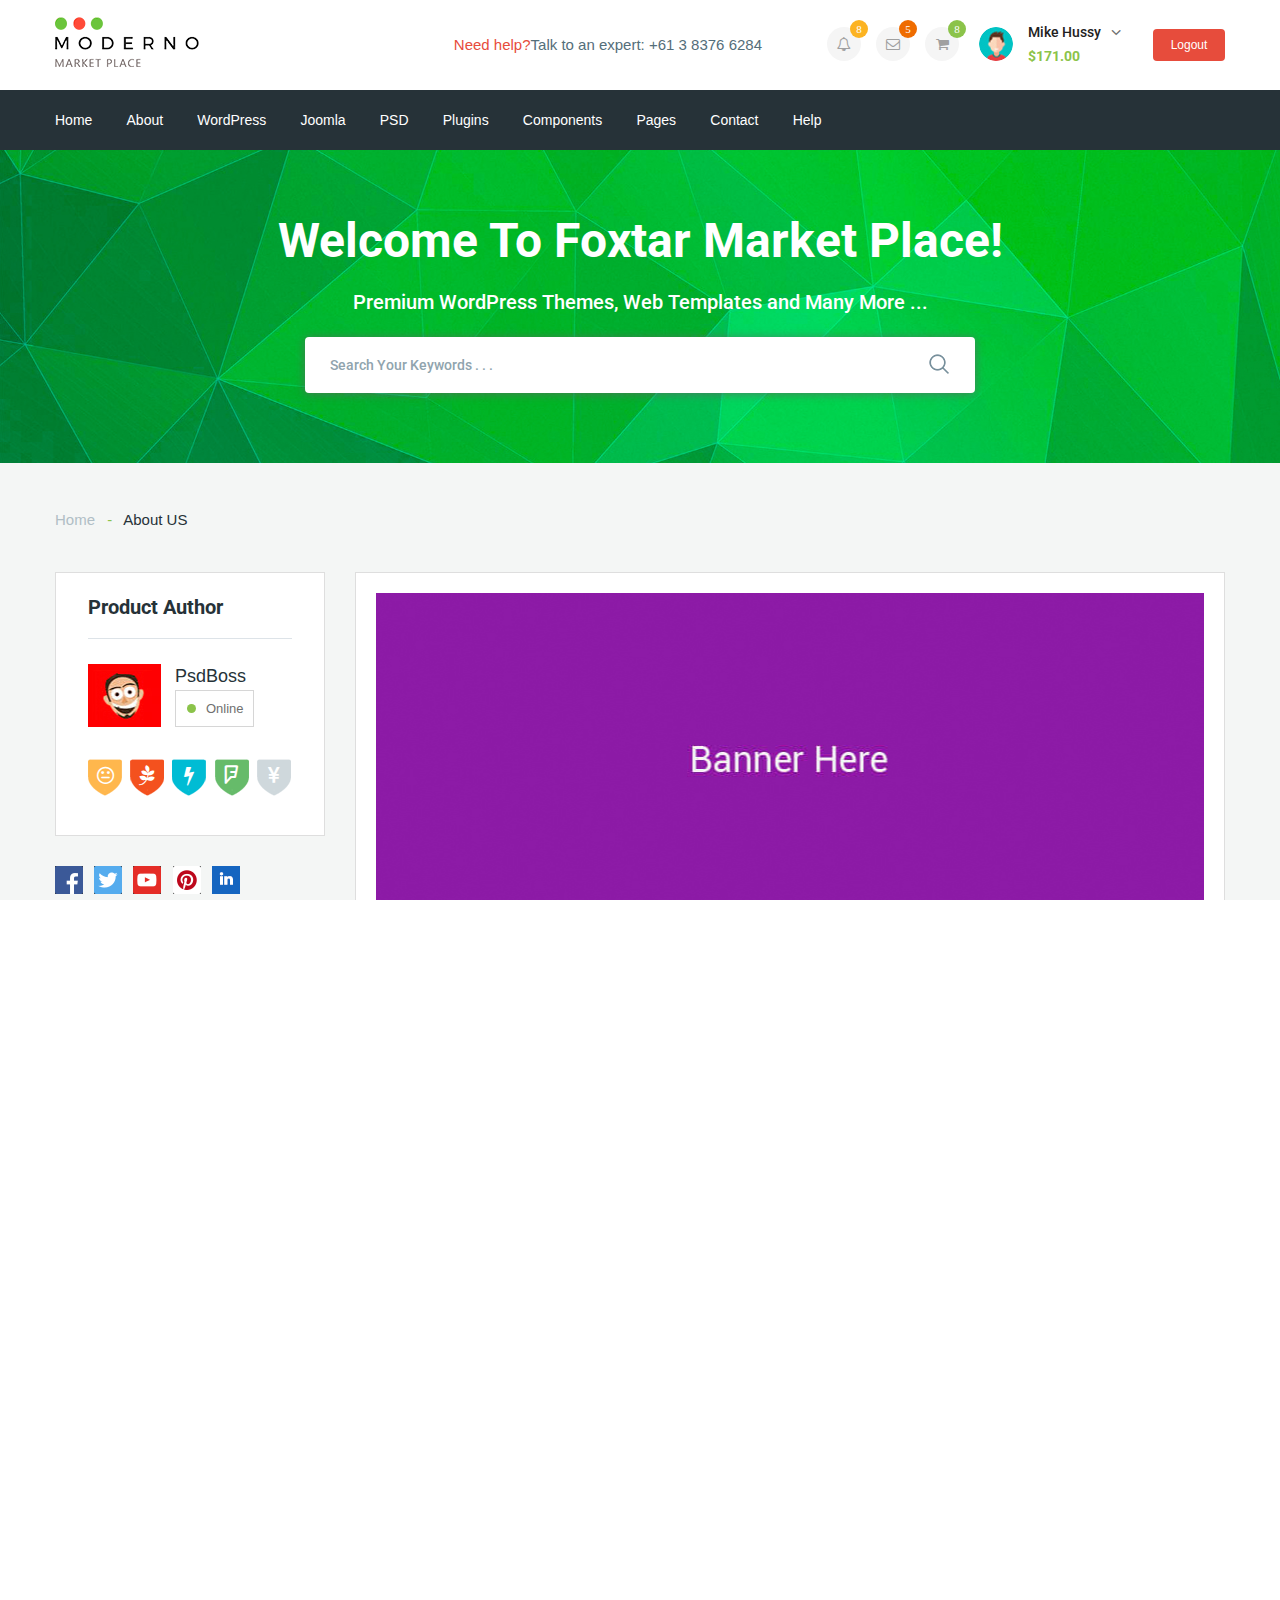
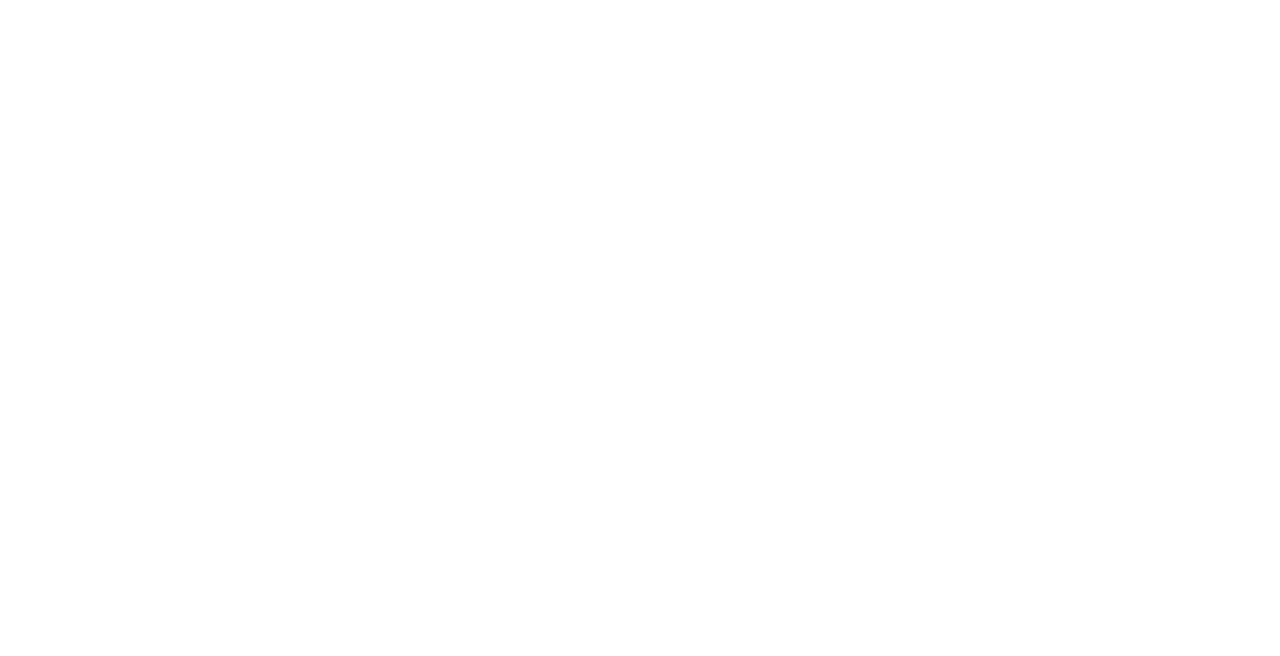
<file: profile.html>
<!DOCTYPE html>
<html lang="ru">

<head>
	<meta charset="UTF-8">
	<meta name="viewport" content="width=device-width, initial-scale=1.0">
	<meta http-equiv="X-UA-Compatible" content="ie=edge">
	<title>Moderno</title>
	<link href="https://fonts.googleapis.com/css2?family=Raleway:wght@700&display=swap" rel="stylesheet">
	<link href="https://fonts.googleapis.com/css2?family=Roboto:wght@300;500;700&display=swap" rel="stylesheet">
	<link rel="stylesheet" href="css/libs.min.css">
	<link rel="stylesheet" href="css/style.min.css">
</head>

<body>
	<div class="wrapper">
		<div class="content page-content">
			<header class="header">
				<div class="header__top">
					<div class="container">
						<div class="header__top-inner">
							<div class="header__logo">
								<a href="#">
									<img src="images/logo.png" alt="logo" />
								</a>
							</div>
							<div class="header__text">
								<a href="#">
									<span>Need help?</span>
								</a>Talk to an expert: <a class="header__phone" href="tel:61383766284">+61 3 8376
									6284</a>
							</div>
							<div class="header__box">
								<div class="notification__box">
									<a class="notification header__circle active icon-bell-o" href="#">
										<span>8</span>
									</a>
									<div class="circle__menu notification__menu">
										<a href="#" class="circle__item icon-bell-o icons-color">
											<img class="circle__images" src="images/content/message.jpg" alt="" />
											<div class="circle__info">
												<div class="circle__info-theme">WordPress</div>
												<div class="circle__info-price">$59</div>
											</div>
										</a>
										<div class="circle__item icon-bell-o">
											<img class="circle__images" src="images/content/message.jpg" alt="" />
											<div class="circle__info">
												<div class="circle__info-theme">WordPress</div>
												<div class="circle__info-price">$59</div>
											</div>
										</div>
										<div class="circle__item icon-bell-o">
											<img class="circle__images" src="images/content/message.jpg" alt="" />
											<div class="circle__info ">
												<div class="circle__info-theme">WordPress</div>
												<div class="circle__info-price">$59</div>
											</div>
										</div>
									</div>
								</div>
								<div class="message__box">
									<a class="message header__circle active icon-envelope-o" href="#">
										<span>5</span>
									</a>
									<div class="circle__menu message__menu">
										<a href="#" class="circle__item icon-envelope-o icons-color">
											<img class="circle__images" src="images/content/message.jpg" alt="" />
											<div class="circle__info">
												<div class="circle__info-name">Kazi Fahim</div>
												<div class="circle__info-theme">WordPress</div>
												<div class="circle__info-date">01 Dec, 2016</div>
											</div>
										</a>
										<a href="#" class="circle__item icon-envelope-o">
											<img class="circle__images" src="images/content/message.jpg" alt="" />
											<div class="circle__info">
												<div class="circle__info-name">Kazi Fahim</div>
												<div class="circle__info-theme">WordPress</div>
												<div class="circle__info-date">01 Dec, 2016</div>
											</div>
										</a>
										<a href="#" class="circle__item icon-mail-reply">
											<img class="circle__images" src="images/content/message.jpg" alt="" />
											<div class="circle__info">
												<div class="circle__info-name">Kazi Fahim</div>
												<div class="circle__info-theme">WordPress</div>
												<div class="circle__info-date">01 Dec, 2016</div>
											</div>
										</a>

									</div>
								</div>
								<div class="basket__box">
									<a class="basket header__circle active icon-shopping-cart" href="#">
										<span>8</span>
									</a>
									<div class="circle__menu">
										<div class="circle__item">
											<img class="circle__images" src="images/content/basket.png" alt="" />
											<div class="circle__info">
												<div class="circle__info-name">Grand Ballet</div>
												<div class="circle__info-theme">WordPress</div>
												<div class="circle__info-price">$59</div>
											</div>
										</div>
										<div class="circle__item">
											<img class="circle__images" src="images/content/basket.png" alt="" />
											<div class="circle__info">
												<div class="circle__info-name">Grand Ballet</div>
												<div class="circle__info-theme">WordPress</div>
												<div class="circle__info-price">$59</div>
											</div>
										</div>
										<div class="busket__summ">
											<div class="busket__title">
												<div class="basket_summ-total">Total</div>
												<div class="basket_summ-price">$118</div>
											</div>
											<a class="basket__btn" href="#">Go to Cart</a>
											<a class="basket__btn basket__btn-checkout" href="#">Go to Checkout</a>

										</div>
									</div>

								</div>

								<div class="user__box">
									<a href="#" class="user">
										<div class="user__inner">
											<div class="user__images">
												<img src="images/content/user-login.jpg" alt="" />
											</div>
											<div class="user__info">
												<div class="user__name">Mike Hussy</div>
												<div class="user__money">$171.00</div>
											</div>
										</div>
									</a>
									<div class="user__menu">
										<ul>
											<li><a class="angle-right" href="#">Profile Page</a></li>
											<li><a class="angle-right" href="#">Portfolio</a></li>
											<li><a class="angle-right" href="#">Account Setting</a></li>
											<li><a class="angle-right" href="#">Downloads</a></li>
											<li><a class="angle-right" href="#">Wishlist</a></li>
											<li><a class="angle-right" href="#">Upload Item</a></li>
											<li><a class="angle-right" href="#">Statement</a></li>
											<li><a class="angle-right" href="#">Withdraws</a></li>
										</ul>
									</div>
								</div>
								<a class="header__btn header__btn-login header__btn-login--off" href="">Login</a>
								<a class="header__btn header__btn-logout header__btn-login--on" href="">Logout</a>
								<a class="header__btn header__btn-register header__btn-login--off" href="">Register</a>
							</div>
							<div class="header__btn-menu icon-user"></div>
						</div>
					</div>
				</div>

				<div class="header__menu">
					<div class="container">
						<nav class="menu">
							<div class="menu__btn">
								<div></div>
								<div></div>
								<div></div>
							</div>
							<ul class="menu__list">
								<li>
									<a href="#">
										Home
									</a>
								</li>
								<li>
									<a href="#">
										About
									</a>
								</li>
								<li>
									<a href="#">
										WordPress
									</a>
								</li>
								<li>
									<a href="#">
										Joomla
									</a>
								</li>
								<li>
									<a href="#">
										PSD
									</a>
								</li>
								<li>
									<a href="#">
										Plugins
									</a>
								</li>
								<li>
									<a href="#">
										Components
									</a>
								</li>
								<li>
									<a href="#">
										Pages
									</a>
								</li>
								<li>
									<a href="#">
										Contact
									</a>
								</li>
								<li>
									<a href="#">
										Help
									</a>
								</li>
							</ul>
						</nav>
					</div>
				</div>

			</header>
			<section class="search page-search" style="background-image: url(images/search-bg.jpg);">
				<div class="container">
					<div class="search__inner">
						<div class="search__inner-title">
							Welcome To Foxtar Market Place!
						</div>
						<div class="search__inner-text">
							Premium WordPress Themes, Web Templates and Many More ...
						</div>
						<div class="search__inner-form">
							<form>
								<input type="text" placeholder="Search Your Keywords . . ." required>
								<button type="submit">
									<img src="images/icons/search.svg" alt="" />
								</button>
							</form>
						</div>
					</div>
				</div>
			</section>

			<div class="breadcrumbs">
				<div class="container">
					<div class="breadcrumbs__inner">
						<ul class="breadcrumbs__list">
							<li><a href="#">Home</a></li>
							<li><span href="#">About US</span></li>
						</ul>
					</div>
				</div>
			</div>

			<section class="profile">
				<div class="container">
					<div class="profile__inner">
						<div class="profile__aside">
							<div class="aside__item">
								<div class="aside__title">Product Author</div>
								<div class="product-author__box">
									<div class="author__avatar">
										<img src="images/content/avatar.jpg" alt="" />
									</div>
									<div class="author__info">
										<div class="author__name">PsdBoss</div>
										<div href="#" class="profile-status profile-on">Online</div>
									</div>
								</div>
								<ul class="author__awards-list">
									<li class="icon-meh-o"></li>
									<li class="icon-pagelines"></li>
									<li class="icon-flash"></li>
									<li class="icon-foursquare"></li>
									<li class="icon-yen"></li>
								</ul>
							</div>
							<ul class="footer__social-link">
								<li><a class="link-facebook" href="#"></a></li>
								<li><a class="link-twitter" href="#"></a></li>
								<li><a class="link-youtube" href="#"></a></li>
								<li><a class="link-pinterest" href="#"></a></li>
								<li><a class="link-linkedin" href="#"></a></li>
							</ul>
							<div class="profile__aside-btn">
								<a class="profile__aside-message" href="#">Send Message</a>
								<a class="profile__aside-following" href="#">Following</a>
							</div>
						</div>
						<div class="profile__content">
							<div class="profile__banner">
								<div class="profile__banner-images" style="background-image: url(images/content/banner.jpg);">
								</div>
							</div>
							<div class="profile__items">
								<div class="profile__item">

									<div class="profile__item-title">Country:</div>
									<div class="profile__item-content">England</div>
								</div>
								<div class="profile__item">

									<div class="profile__item-title">Member Since:</div>
									<div class="profile__item-content">December 26, 2014</div>
								</div>
								<div class="profile__item">
									<div class="profile__item-title">Author Rating:
									</div>
									<div class="profile__item-content">
										<div class="rate-star"></div><span class="product__item-starnum">(05)</span>
									</div>
								</div>
								<div class="profile__item">
									<div class="profile__item-title">Total Sales:</div>
									<div class="profile__item-content profile__item-sales">$ 5,030</div>
								</div>
							</div>
						</div>
					</div>
				</div>
			</section>
			<section class="settings profile-settings">
				<div class="container">
					<div class="product-one__tabs settings__tabs">

						<div class="tabs">
							<span class="tab active icon-user" data-id="1">About Me</span>
							<span class="tab icon-briefcase" data-id="2">Products ( 10 )</span>
							<span class="tab icon-envelope-o" data-id="3">Message Box</span>
							<span class="tab icon-comments-o" data-id="4">Customer Reviews ( 20 )</span>
							<span class="tab icon-users" data-id="5">Followers (100 )</span>
						</div>
						<div class="tab_content">
							<div class="tab-item active-tab" id="1">
								<div class="personal-box">
									<div class="personal-box__title">
										About Me:
									</div>
									<div class="personal-box__text">
										<p>
											Bimply dummy text of the printing and typesetting industry. Lorem Ipsum has been the
											industry's standard dummy text ever since the 1500s, when an unknown printer took a
											galley of type and scrambled it to make a type specimen book. It has survived not only
											five centuries, but also the leap into electronic.
										</p>
									</div>
									<div class="personal-box__items">
										<div class="personal-box__title">Skills:</div>
										<div class="personal-box__item">
											<div class="personal-box__item-head">
												<div class="personal-box__item-name">Graphic Design</div>
												<div class="personal-box__item-number">80%</div>
											</div>
											<div class="personal-box__item-line">
												<span style="max-width: 80%"></span>
											</div>
										</div>
										<div class="personal-box__item">
											<div class="personal-box__item-head">
												<div class="personal-box__item-name">WordPress</div>
												<div class="personal-box__item-number">90%</div>
											</div>
											<div class="personal-box__item-line">
												<span style="max-width: 90%"></span>
											</div>
										</div>
										<div class="personal-box__item">
											<div class="personal-box__item-head">
												<div class="personal-box__item-name">Joomla</div>
												<div class="personal-box__item-number">70%</div>
											</div>
											<div class="personal-box__item-line">
												<span style="max-width: 70%"></span>
											</div>
										</div>
									</div>
								</div>
							</div>
							<div class="tab-item" id="2">
								<div class="personal-box">
									<div class="personal-box__title">
										About Me:
									</div>
									<div class="personal-box__text">
										<p>
											Bimply dummy text of the printing and typesetting industry. Lorem Ipsum has been the
											industry's standard dummy text ever since the 1500s, when an unknown printer took a
											galley of type and scrambled it to make a type specimen book. It has survived not only
											five centuries, but also the leap into electronic.
										</p>
									</div>
									<div class="personal-box__items">
										<div class="personal-box__title">Skills:</div>
										<div class="personal-box__item">
											<div class="personal-box__item-head">
												<div class="personal-box__item-name">Graphic Design</div>
												<div class="personal-box__item-number">80%</div>
											</div>
											<div class="personal-box__item-line">
												<span style="max-width: 80%"></span>
											</div>
										</div>
										<div class="personal-box__item">
											<div class="personal-box__item-head">
												<div class="personal-box__item-name">WordPress</div>
												<div class="personal-box__item-number">90%</div>
											</div>
											<div class="personal-box__item-line">
												<span style="max-width: 90%"></span>
											</div>
										</div>
										<div class="personal-box__item">
											<div class="personal-box__item-head">
												<div class="personal-box__item-name">Joomla</div>
												<div class="personal-box__item-number">70%</div>
											</div>
											<div class="personal-box__item-line">
												<span style="max-width: 70%"></span>
											</div>
										</div>
									</div>
								</div>
							</div>
							<div class="tab-item" id="3">
								<div class="personal-box">
									<div class="personal-box__title">
										About Me:
									</div>
									<div class="personal-box__text">
										<p>
											Bimply dummy text of the printing and typesetting industry. Lorem Ipsum has been the
											industry's standard dummy text ever since the 1500s, when an unknown printer took a
											galley of type and scrambled it to make a type specimen book. It has survived not only
											five centuries, but also the leap into electronic.
										</p>
									</div>
									<div class="personal-box__items">
										<div class="personal-box__title">Skills:</div>
										<div class="personal-box__item">
											<div class="personal-box__item-head">
												<div class="personal-box__item-name">Graphic Design</div>
												<div class="personal-box__item-number">80%</div>
											</div>
											<div class="personal-box__item-line">
												<span style="max-width: 80%"></span>
											</div>
										</div>
										<div class="personal-box__item">
											<div class="personal-box__item-head">
												<div class="personal-box__item-name">WordPress</div>
												<div class="personal-box__item-number">90%</div>
											</div>
											<div class="personal-box__item-line">
												<span style="max-width: 90%"></span>
											</div>
										</div>
										<div class="personal-box__item">
											<div class="personal-box__item-head">
												<div class="personal-box__item-name">Joomla</div>
												<div class="personal-box__item-number">70%</div>
											</div>
											<div class="personal-box__item-line">
												<span style="max-width: 70%"></span>
											</div>
										</div>
									</div>
								</div>
							</div>
							<div class="tab-item" id="4">
								<div class="personal-box">
									<div class="personal-box__title">
										About Me:
									</div>
									<div class="personal-box__text">
										<p>
											Bimply dummy text of the printing and typesetting industry. Lorem Ipsum has been the
											industry's standard dummy text ever since the 1500s, when an unknown printer took a
											galley of type and scrambled it to make a type specimen book. It has survived not only
											five centuries, but also the leap into electronic.
										</p>
									</div>
									<div class="personal-box__items">
										<div class="personal-box__title">Skills:</div>
										<div class="personal-box__item">
											<div class="personal-box__item-head">
												<div class="personal-box__item-name">Graphic Design</div>
												<div class="personal-box__item-number">80%</div>
											</div>
											<div class="personal-box__item-line">
												<span style="max-width: 80%"></span>
											</div>
										</div>
										<div class="personal-box__item">
											<div class="personal-box__item-head">
												<div class="personal-box__item-name">WordPress</div>
												<div class="personal-box__item-number">90%</div>
											</div>
											<div class="personal-box__item-line">
												<span style="max-width: 90%"></span>
											</div>
										</div>
										<div class="personal-box__item">
											<div class="personal-box__item-head">
												<div class="personal-box__item-name">Joomla</div>
												<div class="personal-box__item-number">70%</div>
											</div>
											<div class="personal-box__item-line">
												<span style="max-width: 70%"></span>
											</div>
										</div>
									</div>
								</div>
							</div>
							<div class="tab-item" id="5">
								<div class="personal-box">
									<div class="personal-box__title">
										About Me:
									</div>
									<div class="personal-box__text">
										<p>
											Bimply dummy text of the printing and typesetting industry. Lorem Ipsum has been the
											industry's standard dummy text ever since the 1500s, when an unknown printer took a
											galley of type and scrambled it to make a type specimen book. It has survived not only
											five centuries, but also the leap into electronic.
										</p>
									</div>
									<div class="personal-box__items">
										<div class="personal-box__title">Skills:</div>
										<div class="personal-box__item">
											<div class="personal-box__item-head">
												<div class="personal-box__item-name">Graphic Design</div>
												<div class="personal-box__item-number">80%</div>
											</div>
											<div class="personal-box__item-line">
												<span style="max-width: 80%"></span>
											</div>
										</div>
										<div class="personal-box__item">
											<div class="personal-box__item-head">
												<div class="personal-box__item-name">WordPress</div>
												<div class="personal-box__item-number">90%</div>
											</div>
											<div class="personal-box__item-line">
												<span style="max-width: 90%"></span>
											</div>
										</div>
										<div class="personal-box__item">
											<div class="personal-box__item-head">
												<div class="personal-box__item-name">Joomla</div>
												<div class="personal-box__item-number">70%</div>
											</div>
											<div class="personal-box__item-line">
												<span style="max-width: 70%"></span>
											</div>
										</div>
									</div>
								</div>
							</div>
						</div>
					</div>
				</div>

			</section>

		</div>
		<footer class="footer">
			<div class="footer__content">
				<div class="container">
					<div class="footer__inner">
						<div class="footer__col footer__col-adress">
							<div class="footer__col-title">About Company</div>
							<div class="footer__col-text">
								Praesent vel rutrum purus. Nam vel dui eu risus duis dignissim digniSuspen disse.Fusce sit amet
								urna iat.Praesent vel rutrum purus.
							</div>
							<div class="footer__info">
								PO Box 16122 Collins Street West
								Victoria 8007 Australia
							</div>
							<a class="footer__info footer__info-phone" href="tel:61383766284">+61 3 8376 6284</a>
						</div>
						<div class="footer__col  footer__col-menu">
							<div class="footer__col-title">Join Our Community </div>
							<ul class="footer__col-list">
								<li><a href="#">Home</a></li>
								<li><a href="#">Forums</a></li>
								<li><a href="#">Become an Author</a></li>
								<li><a href="#">Community Meetups</a></li>
								<li><a href="#">Become an Affiliate</a></li>
							</ul>
						</div>
						<div class="footer__col footer__col-menu">
							<div class="footer__col-title">Need Help?</div>
							<ul class="footer__col-list">
								<li><a href="#"> Help Center</a></li>
								<li><a href="#">Foxtar Market Terms</a></li>
								<li><a href="#">Author Terms</a></li>
								<li><a href="#">Foxtar Licenses</a></li>
								<li><a href="#">Contact Us</a></li>
							</ul>
						</div>
						<div class="footer__col footer__col-social">
							<div class="footer__col-title">Follow Us On</div>
							<ul class="footer__social-link">
								<li><a class="link-facebook" href="#"></a></li>
								<li><a class="link-twitter" href="#"></a></li>
								<li><a class="link-youtube" href="#"></a></li>
								<li><a class="link-pinterest" href="#"></a></li>
								<li><a class="link-linkedin" href="#"></a></li>
							</ul>
							<div class="footer__form">
								<div class="footer__form-title">Newsletter Sign Up!</div>
								<form>
									<input type="text" placeholder="E-mail Address">
									<button type="submit"></button>
								</form>
							</div>
						</div>
					</div>
				</div>
			</div>
			<div class="footer__copy">
				<div class="container">
					<div class="footer__copy-text">
						© 2017 Foxtar market place. Trademarks and brands are the property of their respective owners.
					</div>
				</div>
			</div>
		</footer>
	</div>
	<script src="https://ajax.googleapis.com/ajax/libs/jquery/3.5.1/jquery.min.js"></script>
	<script src="js/libs.min.js"></script>
	<script src="js/main.js"></script>
</body>

</html>
</file>
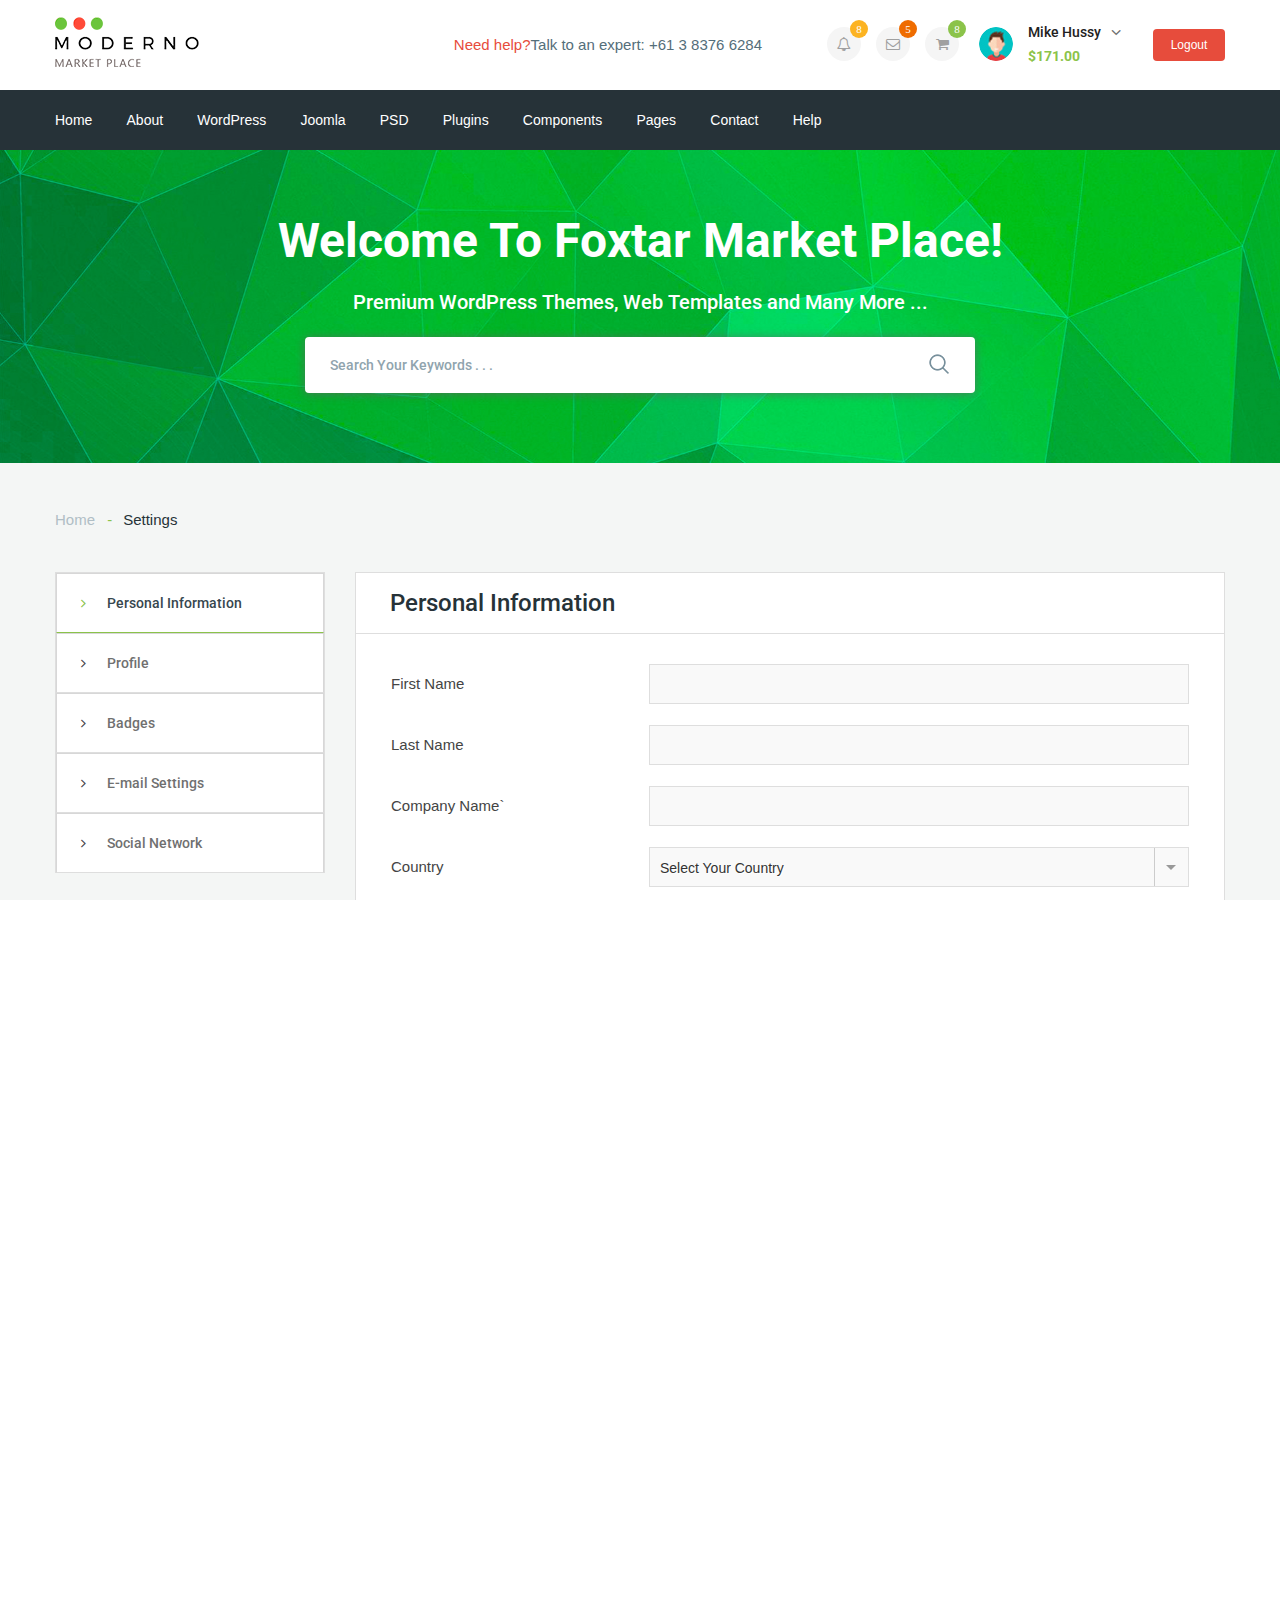
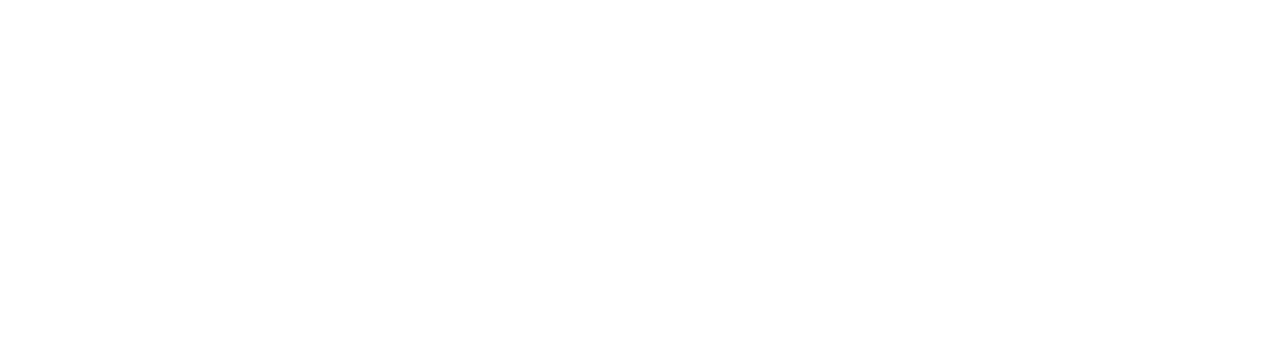
<file: settings.html>
<!DOCTYPE html>
<html lang="ru">

<head>
	<meta charset="UTF-8">
	<meta name="viewport" content="width=device-width, initial-scale=1.0">
	<meta http-equiv="X-UA-Compatible" content="ie=edge">
	<title>Moderno</title>
	<link href="https://fonts.googleapis.com/css2?family=Raleway:wght@700&display=swap" rel="stylesheet">
	<link href="https://fonts.googleapis.com/css2?family=Roboto:wght@300;500;700&display=swap" rel="stylesheet">
	<link rel="stylesheet" href="css/libs.min.css">
	<link rel="stylesheet" href="css/style.min.css">
</head>

<body>
	<div class="wrapper">
		<div class="content page-content">
			<header class="header">
				<div class="header__top">
					<div class="container">
						<div class="header__top-inner">
							<div class="header__logo">
								<a href="#">
									<img src="images/logo.png" alt="logo" />
								</a>
							</div>
							<div class="header__text">
								<a href="#">
									<span>Need help?</span>
								</a>Talk to an expert: <a class="header__phone" href="tel:61383766284">+61 3 8376
									6284</a>
							</div>
							<div class="header__box">
								<div class="notification__box">
									<a class="notification header__circle active icon-bell-o" href="#">
										<span>8</span>
									</a>
									<div class="circle__menu notification__menu">
										<a href="#" class="circle__item icon-bell-o icons-color">
											<img class="circle__images" src="images/content/message.jpg" alt="" />
											<div class="circle__info">
												<div class="circle__info-theme">WordPress</div>
												<div class="circle__info-price">$59</div>
											</div>
										</a>
										<div class="circle__item icon-bell-o">
											<img class="circle__images" src="images/content/message.jpg" alt="" />
											<div class="circle__info">
												<div class="circle__info-theme">WordPress</div>
												<div class="circle__info-price">$59</div>
											</div>
										</div>
										<div class="circle__item icon-bell-o">
											<img class="circle__images" src="images/content/message.jpg" alt="" />
											<div class="circle__info ">
												<div class="circle__info-theme">WordPress</div>
												<div class="circle__info-price">$59</div>
											</div>
										</div>
									</div>
								</div>
								<div class="message__box">
									<a class="message header__circle active icon-envelope-o" href="#">
										<span>5</span>
									</a>
									<div class="circle__menu message__menu">
										<a href="#" class="circle__item icon-envelope-o icons-color">
											<img class="circle__images" src="images/content/message.jpg" alt="" />
											<div class="circle__info">
												<div class="circle__info-name">Kazi Fahim</div>
												<div class="circle__info-theme">WordPress</div>
												<div class="circle__info-date">01 Dec, 2016</div>
											</div>
										</a>
										<a href="#" class="circle__item icon-envelope-o">
											<img class="circle__images" src="images/content/message.jpg" alt="" />
											<div class="circle__info">
												<div class="circle__info-name">Kazi Fahim</div>
												<div class="circle__info-theme">WordPress</div>
												<div class="circle__info-date">01 Dec, 2016</div>
											</div>
										</a>
										<a href="#" class="circle__item icon-mail-reply">
											<img class="circle__images" src="images/content/message.jpg" alt="" />
											<div class="circle__info">
												<div class="circle__info-name">Kazi Fahim</div>
												<div class="circle__info-theme">WordPress</div>
												<div class="circle__info-date">01 Dec, 2016</div>
											</div>
										</a>

									</div>
								</div>
								<div class="basket__box">
									<a class="basket header__circle active icon-shopping-cart" href="#">
										<span>8</span>
									</a>
									<div class="circle__menu">
										<div class="circle__item">
											<img class="circle__images" src="images/content/basket.png" alt="" />
											<div class="circle__info">
												<div class="circle__info-name">Grand Ballet</div>
												<div class="circle__info-theme">WordPress</div>
												<div class="circle__info-price">$59</div>
											</div>
										</div>
										<div class="circle__item">
											<img class="circle__images" src="images/content/basket.png" alt="" />
											<div class="circle__info">
												<div class="circle__info-name">Grand Ballet</div>
												<div class="circle__info-theme">WordPress</div>
												<div class="circle__info-price">$59</div>
											</div>
										</div>
										<div class="busket__summ">
											<div class="busket__title">
												<div class="basket_summ-total">Total</div>
												<div class="basket_summ-price">$118</div>
											</div>
											<a class="basket__btn" href="#">Go to Cart</a>
											<a class="basket__btn basket__btn-checkout" href="#">Go to Checkout</a>

										</div>
									</div>

								</div>

								<div class="user__box">
									<a href="#" class="user">
										<div class="user__inner">
											<div class="user__images">
												<img src="images/content/user-login.jpg" alt="" />
											</div>
											<div class="user__info">
												<div class="user__name">Mike Hussy</div>
												<div class="user__money">$171.00</div>
											</div>
										</div>
									</a>
									<div class="user__menu">
										<ul>
											<li><a class="angle-right" href="#">Profile Page</a></li>
											<li><a class="angle-right" href="#">Portfolio</a></li>
											<li><a class="angle-right" href="#">Account Setting</a></li>
											<li><a class="angle-right" href="#">Downloads</a></li>
											<li><a class="angle-right" href="#">Wishlist</a></li>
											<li><a class="angle-right" href="#">Upload Item</a></li>
											<li><a class="angle-right" href="#">Statement</a></li>
											<li><a class="angle-right" href="#">Withdraws</a></li>
										</ul>
									</div>
								</div>
								<a class="header__btn header__btn-login header__btn-login--off" href="">Login</a>
								<a class="header__btn header__btn-logout header__btn-login--on" href="">Logout</a>
								<a class="header__btn header__btn-register header__btn-login--off" href="">Register</a>
							</div>
							<div class="header__btn-menu icon-user"></div>
						</div>
					</div>
				</div>

				<div class="header__menu">
					<div class="container">
						<nav class="menu">
							<div class="menu__btn">
								<div></div>
								<div></div>
								<div></div>
							</div>
							<ul class="menu__list">
								<li>
									<a href="#">
										Home
									</a>
								</li>
								<li>
									<a href="#">
										About
									</a>
								</li>
								<li>
									<a href="#">
										WordPress
									</a>
								</li>
								<li>
									<a href="#">
										Joomla
									</a>
								</li>
								<li>
									<a href="#">
										PSD
									</a>
								</li>
								<li>
									<a href="#">
										Plugins
									</a>
								</li>
								<li>
									<a href="#">
										Components
									</a>
								</li>
								<li>
									<a href="#">
										Pages
									</a>
								</li>
								<li>
									<a href="#">
										Contact
									</a>
								</li>
								<li>
									<a href="#">
										Help
									</a>
								</li>
							</ul>
						</nav>
					</div>
				</div>

			</header>
			<section class="search page-search" style="background-image: url(images/search-bg.jpg);">
				<div class="container">
					<div class="search__inner">
						<div class="search__inner-title">
							Welcome To Foxtar Market Place!
						</div>
						<div class="search__inner-text">
							Premium WordPress Themes, Web Templates and Many More ...
						</div>
						<div class="search__inner-form">
							<form>
								<input type="text" placeholder="Search Your Keywords . . ." required>
								<button type="submit">
									<img src="images/icons/search.svg" alt="" />
								</button>
							</form>
						</div>
					</div>
				</div>
			</section>

			<div class="breadcrumbs">
				<div class="container">
					<div class="breadcrumbs__inner">
						<ul class="breadcrumbs__list">
							<li><a href="#">Home</a></li>
							<li><span href="#">Settings</span></li>
						</ul>
					</div>
				</div>
			</div>

			<section class="settings">
				<div class="container">
					<div class="product-one__tabs settings__tabs">

						<div class="tabs">
							<span class="tab active angle-right" data-id="1">Personal Information</span>
							<span class="tab angle-right" data-id="2">Profile</span>
							<span class="tab angle-right" data-id="3">Badges</span>
							<span class="tab angle-right" data-id="4">E-mail Settings</span>
							<span class="tab angle-right" data-id="5">Social Network</span>
						</div>
						<div class="tab_content">
							<div class="tab-item active-tab" id="1">
								<div class="page-box">
									<div class="page-box__title">
										Personal Information
									</div>
									<div class="page-box__content">
										<form>
											<div class="settings__line">
												<label>First Name</label>
												<input type="text">
											</div>
											<div class="settings__line">
												<label>Last Name</label>
												<input type="text">
											</div>
											<div class="settings__line">
												<label>Company Name`</label>
												<input type="text">
											</div>
											<div class="settings__line">
												<label>Country</label>
												<select>
													<option>Select Your Country</option>
													<option>Select Your Country</option>
												</select>
											</div>
											<div class="settings__line">
												<label>Address Line 1</label>
												<input type="text">
											</div>
											<div class="settings__line">
												<label>Address Line 2</label>
												<input type="text">
											</div>
											<div class="settings__line">
												<label>City</label>
												<input type="text">
											</div>
											<div class="settings__line">
												<label>State / Province / Region</label>
												<input type="text">
											</div>
											<div class="settings__line">
												<label>Zip / Postal Code</label>
												<input type="text">
											</div>
										</form>
									</div>
								</div>
							</div>
							<div class="tab-item" id="2">
								<div class="page-box">
									<div class="page-box__title">
										Personal Information
									</div>
									<div class="page-box__content">
										<form>
											<div class="settings__line">
												<label>First Name</label>
												<input type="text">
											</div>
											<div class="settings__line">
												<label>Last Name</label>
												<input type="text">
											</div>
											<div class="settings__line">
												<label>Company Name`</label>
												<input type="text">
											</div>
											<div class="settings__line">
												<label>Country</label>
												<select>
													<option>Select Your Country</option>
													<option>Select Your Country</option>
												</select>
											</div>
											<div class="settings__line">
												<label>Address Line 1</label>
												<input type="text">
											</div>
											<div class="settings__line">
												<label>Address Line 2</label>
												<input type="text">
											</div>
											<div class="settings__line">
												<label>City</label>
												<input type="text">
											</div>
											<div class="settings__line">
												<label>State / Province / Region</label>
												<input type="text">
											</div>
											<div class="settings__line">
												<label>Zip / Postal Code</label>
												<input type="text">
											</div>
										</form>
									</div>
								</div>
							</div>
							<div class="tab-item" id="3">
								<div class="page-box">
									<div class="page-box__title">
										Personal Information
									</div>
									<div class="page-box__content">
										<form>
											<div class="settings__line">
												<label>First Name</label>
												<input type="text">
											</div>
											<div class="settings__line">
												<label>Last Name</label>
												<input type="text">
											</div>
											<div class="settings__line">
												<label>Company Name`</label>
												<input type="text">
											</div>
											<div class="settings__line">
												<label>Country</label>
												<select>
													<option>Select Your Country</option>
													<option>Select Your Country</option>
												</select>
											</div>
											<div class="settings__line">
												<label>Address Line 1</label>
												<input type="text">
											</div>
											<div class="settings__line">
												<label>Address Line 2</label>
												<input type="text">
											</div>
											<div class="settings__line">
												<label>City</label>
												<input type="text">
											</div>
											<div class="settings__line">
												<label>State / Province / Region</label>
												<input type="text">
											</div>
											<div class="settings__line">
												<label>Zip / Postal Code</label>
												<input type="text">
											</div>
										</form>
									</div>
								</div>
							</div>
							<div class="tab-item" id="4">
								<div class="page-box">
									<div class="page-box__title">
										Personal Information
									</div>
									<div class="page-box__content">
										<form>
											<div class="settings__line">
												<label>First Name</label>
												<input type="text">
											</div>
											<div class="settings__line">
												<label>Last Name</label>
												<input type="text">
											</div>
											<div class="settings__line">
												<label>Company Name`</label>
												<input type="text">
											</div>
											<div class="settings__line">
												<label>Country</label>
												<select>
													<option>Select Your Country</option>
													<option>Select Your Country</option>
												</select>
											</div>
											<div class="settings__line">
												<label>Address Line 1</label>
												<input type="text">
											</div>
											<div class="settings__line">
												<label>Address Line 2</label>
												<input type="text">
											</div>
											<div class="settings__line">
												<label>City</label>
												<input type="text">
											</div>
											<div class="settings__line">
												<label>State / Province / Region</label>
												<input type="text">
											</div>
											<div class="settings__line">
												<label>Zip / Postal Code</label>
												<input type="text">
											</div>
										</form>
									</div>
								</div>
							</div>
							<div class="tab-item" id="5">
								<div class="page-box">
									<div class="page-box__title">
										Personal Information
									</div>
									<div class="page-box__content">
										<form>
											<div class="settings__line">
												<label>First Name</label>
												<input type="text">
											</div>
											<div class="settings__line">
												<label>Last Name</label>
												<input type="text">
											</div>
											<div class="settings__line">
												<label>Company Name`</label>
												<input type="text">
											</div>
											<div class="settings__line">
												<label>Country</label>
												<select>
													<option>Select Your Country</option>
													<option>Select Your Country</option>
												</select>
											</div>
											<div class="settings__line">
												<label>Address Line 1</label>
												<input type="text">
											</div>
											<div class="settings__line">
												<label>Address Line 2</label>
												<input type="text">
											</div>
											<div class="settings__line">
												<label>City</label>
												<input type="text">
											</div>
											<div class="settings__line">
												<label>State / Province / Region</label>
												<input type="text">
											</div>
											<div class="settings__line">
												<label>Zip / Postal Code</label>
												<input type="text">
											</div>
										</form>
									</div>
								</div>
							</div>
						</div>
					</div>
				</div>

			</section>
			<footer class="footer">
				<div class="footer__content">
					<div class="container">
						<div class="footer__inner">
							<div class="footer__col footer__col-adress">
								<div class="footer__col-title">About Company</div>
								<div class="footer__col-text">
									Praesent vel rutrum purus. Nam vel dui eu risus duis dignissim digniSuspen disse.Fusce sit
									amet
									urna iat.Praesent vel rutrum purus.
								</div>
								<div class="footer__info">
									PO Box 16122 Collins Street West
									Victoria 8007 Australia
								</div>
								<a class="footer__info footer__info-phone" href="tel:61383766284">+61 3 8376 6284</a>
							</div>
							<div class="footer__col  footer__col-menu">
								<div class="footer__col-title">Join Our Community </div>
								<ul class="footer__col-list">
									<li><a href="#">Home</a></li>
									<li><a href="#">Forums</a></li>
									<li><a href="#">Become an Author</a></li>
									<li><a href="#">Community Meetups</a></li>
									<li><a href="#">Become an Affiliate</a></li>
								</ul>
							</div>
							<div class="footer__col footer__col-menu">
								<div class="footer__col-title">Need Help?</div>
								<ul class="footer__col-list">
									<li><a href="#"> Help Center</a></li>
									<li><a href="#">Foxtar Market Terms</a></li>
									<li><a href="#">Author Terms</a></li>
									<li><a href="#">Foxtar Licenses</a></li>
									<li><a href="#">Contact Us</a></li>
								</ul>
							</div>
							<div class="footer__col footer__col-social">
								<div class="footer__col-title">Follow Us On</div>
								<ul class="footer__social-link">
									<li><a class="link-facebook" href="#"></a></li>
									<li><a class="link-twitter" href="#"></a></li>
									<li><a class="link-youtube" href="#"></a></li>
									<li><a class="link-pinterest" href="#"></a></li>
									<li><a class="link-linkedin" href="#"></a></li>
								</ul>
								<div class="footer__form">
									<div class="footer__form-title">Newsletter Sign Up!</div>
									<form>
										<input type="text" placeholder="E-mail Address">
										<button type="submit"></button>
									</form>
								</div>
							</div>
						</div>
					</div>
				</div>
				<div class="footer__copy">
					<div class="container">
						<div class="footer__copy-text">
							© 2017 Foxtar market place. Trademarks and brands are the property of their respective owners.
						</div>
					</div>
				</div>
			</footer>
		</div>
		<script src="https://ajax.googleapis.com/ajax/libs/jquery/3.5.1/jquery.min.js"></script>
		<script src="js/libs.min.js"></script>
		<script src="js/main.js"></script>
</body>

</html>
</file>
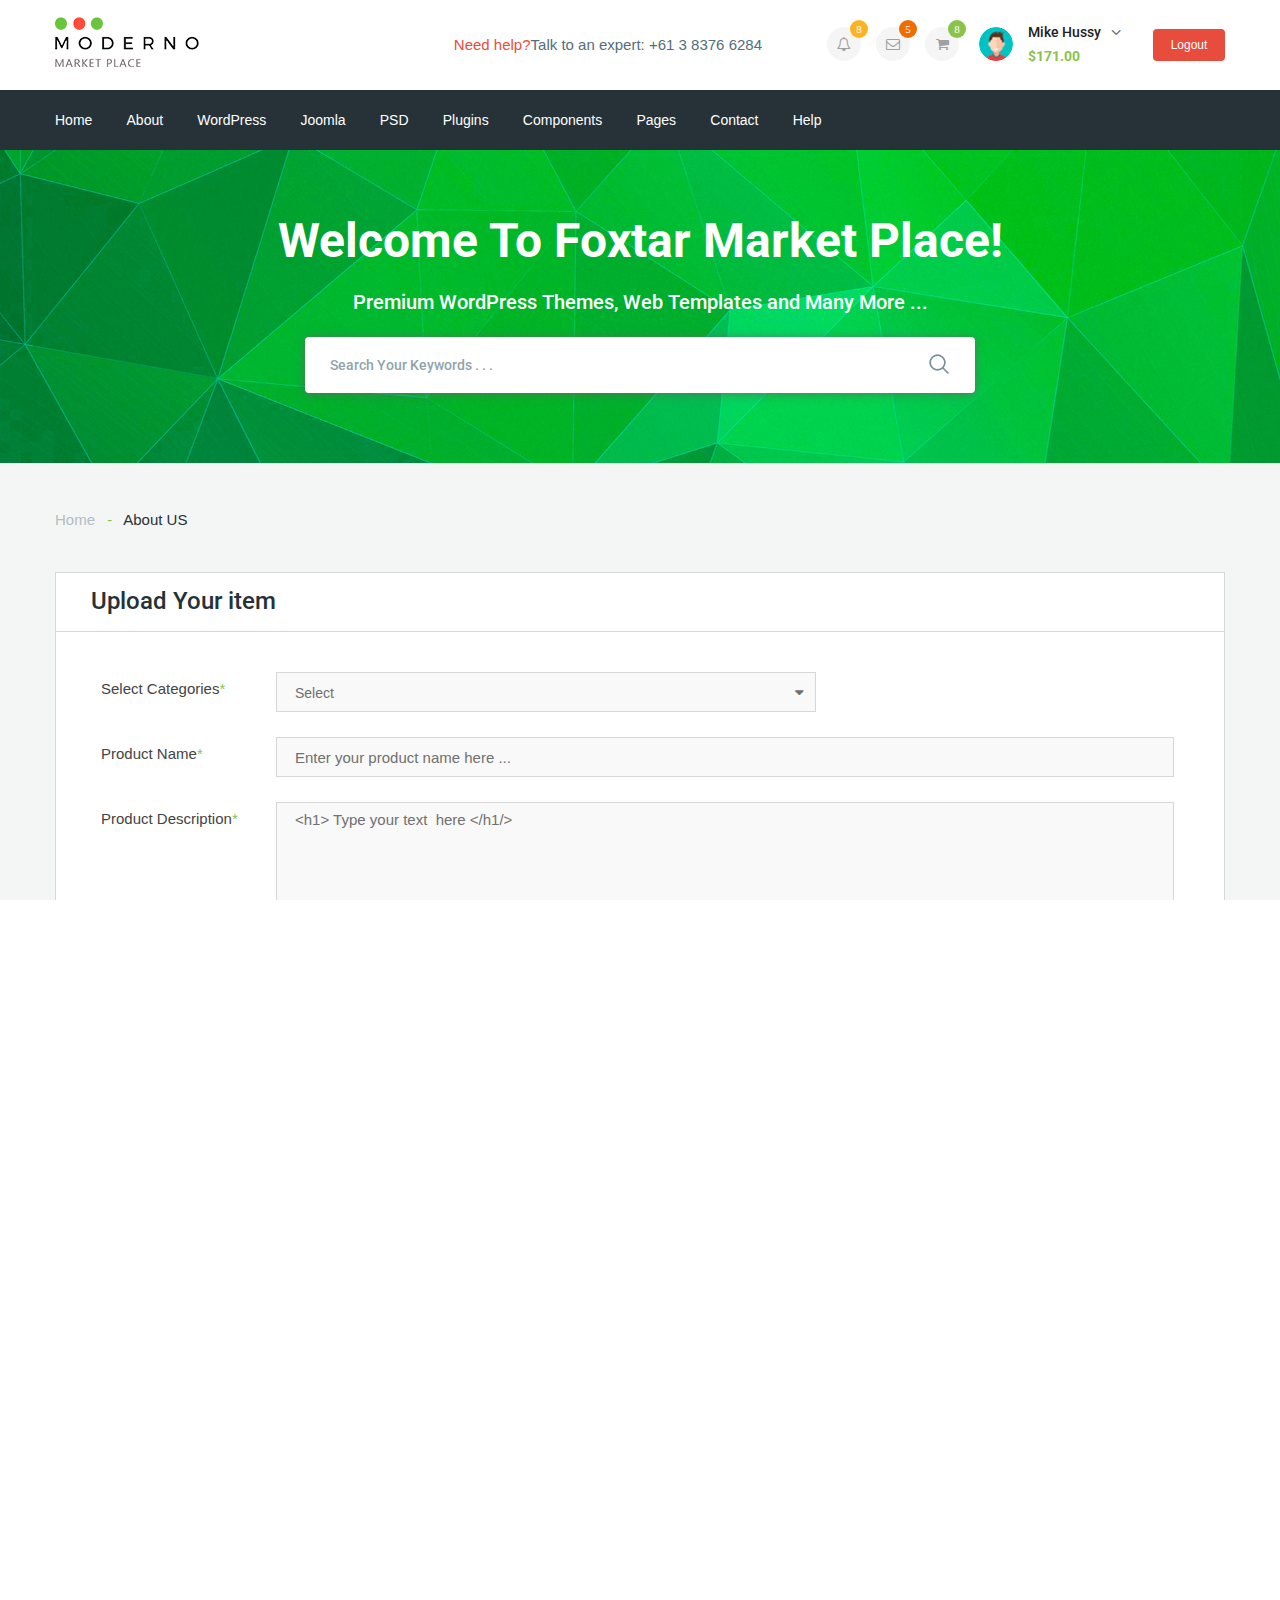
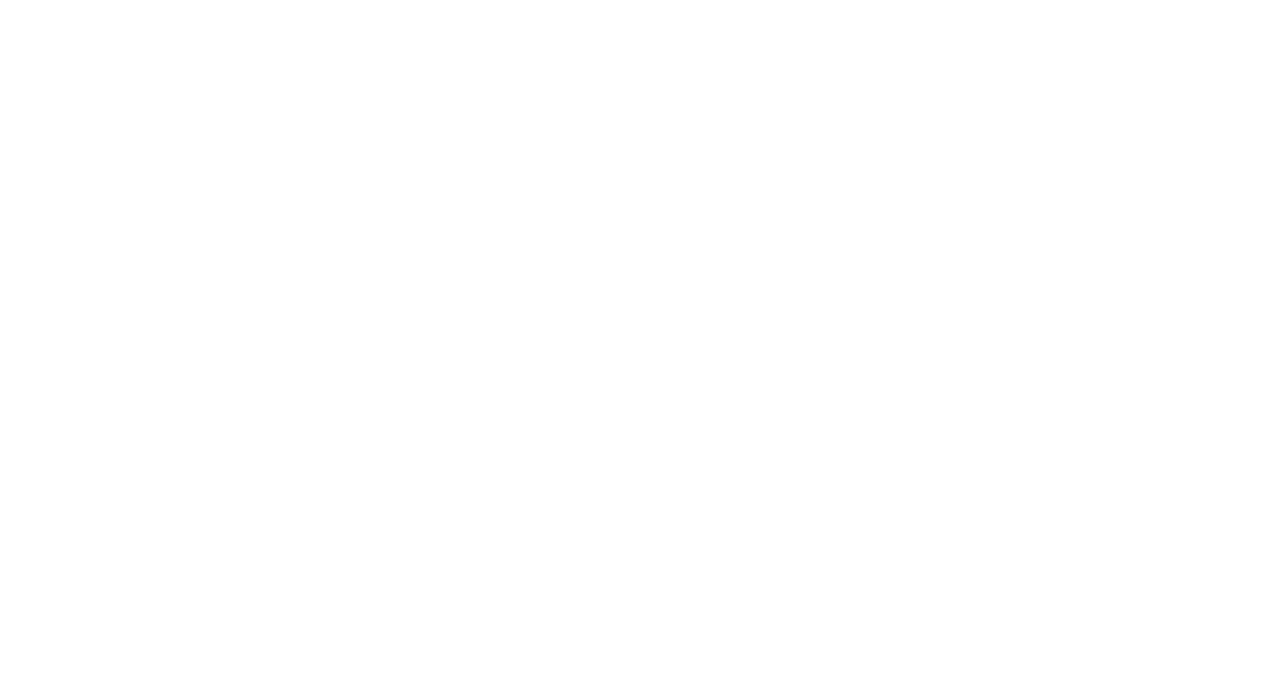
<file: upload.html>
<!DOCTYPE html>
<html lang="ru">

<head>
	<meta charset="UTF-8">
	<meta name="viewport" content="width=device-width, initial-scale=1.0">
	<meta http-equiv="X-UA-Compatible" content="ie=edge">
	<title>Moderno</title>
	<link href="https://fonts.googleapis.com/css2?family=Raleway:wght@700&display=swap" rel="stylesheet">
	<link href="https://fonts.googleapis.com/css2?family=Roboto:wght@300;500;700&display=swap" rel="stylesheet">
	<link rel="stylesheet" href="css/libs.min.css">
	<link rel="stylesheet" href="css/style.min.css">
</head>

<body>
	<div class="wrapper">
		<div class="content page-content">
			<header class="header">
				<div class="header__top">
					<div class="container">
						<div class="header__top-inner">
							<div class="header__logo">
								<a href="#">
									<img src="images/logo.png" alt="logo" />
								</a>
							</div>
							<div class="header__text">
								<a href="#">
									<span>Need help?</span>
								</a>Talk to an expert: <a class="header__phone" href="tel:61383766284">+61 3 8376
									6284</a>
							</div>
							<div class="header__box">
								<div class="notification__box">
									<a class="notification header__circle active icon-bell-o" href="#">
										<span>8</span>
									</a>
									<div class="circle__menu notification__menu">
										<a href="#" class="circle__item icon-bell-o icons-color">
											<img class="circle__images" src="images/content/message.jpg" alt="" />
											<div class="circle__info">
												<div class="circle__info-theme">WordPress</div>
												<div class="circle__info-price">$59</div>
											</div>
										</a>
										<div class="circle__item icon-bell-o">
											<img class="circle__images" src="images/content/message.jpg" alt="" />
											<div class="circle__info">
												<div class="circle__info-theme">WordPress</div>
												<div class="circle__info-price">$59</div>
											</div>
										</div>
										<div class="circle__item icon-bell-o">
											<img class="circle__images" src="images/content/message.jpg" alt="" />
											<div class="circle__info ">
												<div class="circle__info-theme">WordPress</div>
												<div class="circle__info-price">$59</div>
											</div>
										</div>
									</div>
								</div>
								<div class="message__box">
									<a class="message header__circle active icon-envelope-o" href="#">
										<span>5</span>
									</a>
									<div class="circle__menu message__menu">
										<a href="#" class="circle__item icon-envelope-o icons-color">
											<img class="circle__images" src="images/content/message.jpg" alt="" />
											<div class="circle__info">
												<div class="circle__info-name">Kazi Fahim</div>
												<div class="circle__info-theme">WordPress</div>
												<div class="circle__info-date">01 Dec, 2016</div>
											</div>
										</a>
										<a href="#" class="circle__item icon-envelope-o">
											<img class="circle__images" src="images/content/message.jpg" alt="" />
											<div class="circle__info">
												<div class="circle__info-name">Kazi Fahim</div>
												<div class="circle__info-theme">WordPress</div>
												<div class="circle__info-date">01 Dec, 2016</div>
											</div>
										</a>
										<a href="#" class="circle__item icon-mail-reply">
											<img class="circle__images" src="images/content/message.jpg" alt="" />
											<div class="circle__info">
												<div class="circle__info-name">Kazi Fahim</div>
												<div class="circle__info-theme">WordPress</div>
												<div class="circle__info-date">01 Dec, 2016</div>
											</div>
										</a>

									</div>
								</div>
								<div class="basket__box">
									<a class="basket header__circle active icon-shopping-cart" href="#">
										<span>8</span>
									</a>
									<div class="circle__menu">
										<div class="circle__item">
											<img class="circle__images" src="images/content/basket.png" alt="" />
											<div class="circle__info">
												<div class="circle__info-name">Grand Ballet</div>
												<div class="circle__info-theme">WordPress</div>
												<div class="circle__info-price">$59</div>
											</div>
										</div>
										<div class="circle__item">
											<img class="circle__images" src="images/content/basket.png" alt="" />
											<div class="circle__info">
												<div class="circle__info-name">Grand Ballet</div>
												<div class="circle__info-theme">WordPress</div>
												<div class="circle__info-price">$59</div>
											</div>
										</div>
										<div class="busket__summ">
											<div class="busket__title">
												<div class="basket_summ-total">Total</div>
												<div class="basket_summ-price">$118</div>
											</div>
											<a class="basket__btn" href="#">Go to Cart</a>
											<a class="basket__btn basket__btn-checkout" href="#">Go to Checkout</a>

										</div>
									</div>

								</div>

								<div class="user__box">
									<a href="#" class="user">
										<div class="user__inner">
											<div class="user__images">
												<img src="images/content/user-login.jpg" alt="" />
											</div>
											<div class="user__info">
												<div class="user__name">Mike Hussy</div>
												<div class="user__money">$171.00</div>
											</div>
										</div>
									</a>
									<div class="user__menu">
										<ul>
											<li><a class="angle-right" href="#">Profile Page</a></li>
											<li><a class="angle-right" href="#">Portfolio</a></li>
											<li><a class="angle-right" href="#">Account Setting</a></li>
											<li><a class="angle-right" href="#">Downloads</a></li>
											<li><a class="angle-right" href="#">Wishlist</a></li>
											<li><a class="angle-right" href="#">Upload Item</a></li>
											<li><a class="angle-right" href="#">Statement</a></li>
											<li><a class="angle-right" href="#">Withdraws</a></li>
										</ul>
									</div>
								</div>
								<a class="header__btn header__btn-login header__btn-login--off" href="">Login</a>
								<a class="header__btn header__btn-logout header__btn-login--on" href="">Logout</a>
								<a class="header__btn header__btn-register header__btn-login--off" href="">Register</a>
							</div>
							<div class="header__btn-menu icon-user"></div>
						</div>
					</div>
				</div>

				<div class="header__menu">
					<div class="container">
						<nav class="menu">
							<div class="menu__btn">
								<div></div>
								<div></div>
								<div></div>
							</div>
							<ul class="menu__list">
								<li>
									<a href="#">
										Home
									</a>
								</li>
								<li>
									<a href="#">
										About
									</a>
								</li>
								<li>
									<a href="#">
										WordPress
									</a>
								</li>
								<li>
									<a href="#">
										Joomla
									</a>
								</li>
								<li>
									<a href="#">
										PSD
									</a>
								</li>
								<li>
									<a href="#">
										Plugins
									</a>
								</li>
								<li>
									<a href="#">
										Components
									</a>
								</li>
								<li>
									<a href="#">
										Pages
									</a>
								</li>
								<li>
									<a href="#">
										Contact
									</a>
								</li>
								<li>
									<a href="#">
										Help
									</a>
								</li>
							</ul>
						</nav>
					</div>
				</div>

			</header>

			<section class="search page-search" style="background-image: url(images/search-bg.jpg);">
				<div class="container">
					<div class="search__inner">
						<div class="search__inner-title">
							Welcome To Foxtar Market Place!
						</div>
						<div class="search__inner-text">
							Premium WordPress Themes, Web Templates and Many More ...
						</div>
						<div class="search__inner-form">
							<form>
								<input type="text" placeholder="Search Your Keywords . . ." required>
								<button type="submit">
									<img src="images/icons/search.svg" alt="" />
								</button>
							</form>
						</div>
					</div>
				</div>
			</section>

			<div class="breadcrumbs">
				<div class="container">
					<div class="breadcrumbs__inner">
						<ul class="breadcrumbs__list">
							<li><a href="#">Home</a></li>
							<li><span href="#">About US</span></li>
						</ul>
					</div>
				</div>
			</div>

			<section class="upload">
				<div class="container">
					<form>
						<div class="upload__inner">
							<div class="upload__inner-title">Upload Your item</div>
							<div class="upload__inner-content">
								<div class="upload-line">
									<label>Select Categories<span>*</span></label>
									<select>
										<option>Select</option>
										<option>Select</option>
										<option>Select</option>
										<option>Select</option>
									</select>
								</div>
								<div class="upload-line">
									<label>Product Name<span>*</span></label>
									<input type="text" placeholder="Enter your product name here ..." required>
								</div>
								<div class="upload-line">
									<label>Product Description<span>*</span></label>
									<textarea placeholder="<h1> Type your text  here </h1/>" required></textarea>
								</div>
								<div class="upload-line">
									<label>Upload Main File<span>*</span></label>
									<input type="file" data-placeholder="No File Choosen" data-browse="Choose File" required>
								</div>
								<div class="upload-line">
									<label>Upload Screenshots<span>*</span></label>
									<input type="file" data-placeholder="No File Choosen" data-browse="Choose File" required>
								</div>
								<div class="upload-line">
									<label>File Included<span>*</span></label>
									<select>
										<option>Select File Type</option>
										<option>Select File Type</option>
										<option>Select File Type</option>
										<option>Select File Type</option>
									</select>
								</div>
								<div class="upload-line">
									<label>File Dimensions<span>*</span></label>
									<input type="text" placeholder="Enter the item  dimentionss here ..." required>
								</div>
								<div class="upload-line">
									<label>Item Tags<span>*</span></label>
									<input type="text" placeholder="Enter Tag Here" required>
								</div>
							</div>
							<div class="upload__inner-title">Set Your Price (US$)</div>
							<div class="upload__inner-content">
								<div class="upload-line">
									<label>Regular License<span>*</span></label>
									<input type="text" placeholder="$00.00" required>
								</div>
								<div class="upload-line">
									<label>Extended License<span>*</span></label>
									<input type="text" placeholder="$00.00" required>
								</div>
								<button type="submit">Submit</button>
							</div>
						</div>
					</form>
				</div>
			</section>

		</div>
		<footer class="footer">
			<div class="footer__content">
				<div class="container">
					<div class="footer__inner">
						<div class="footer__col footer__col-adress">
							<div class="footer__col-title">About Company</div>
							<div class="footer__col-text">
								Praesent vel rutrum purus. Nam vel dui eu risus duis dignissim digniSuspen disse.Fusce sit amet
								urna iat.Praesent vel rutrum purus.
							</div>
							<div class="footer__info">
								PO Box 16122 Collins Street West
								Victoria 8007 Australia
							</div>
							<a class="footer__info footer__info-phone" href="tel:61383766284">+61 3 8376 6284</a>
						</div>
						<div class="footer__col  footer__col-menu">
							<div class="footer__col-title">Join Our Community </div>
							<ul class="footer__col-list">
								<li><a href="#">Home</a></li>
								<li><a href="#">Forums</a></li>
								<li><a href="#">Become an Author</a></li>
								<li><a href="#">Community Meetups</a></li>
								<li><a href="#">Become an Affiliate</a></li>
							</ul>
						</div>
						<div class="footer__col footer__col-menu">
							<div class="footer__col-title">Need Help?</div>
							<ul class="footer__col-list">
								<li><a href="#"> Help Center</a></li>
								<li><a href="#">Foxtar Market Terms</a></li>
								<li><a href="#">Author Terms</a></li>
								<li><a href="#">Foxtar Licenses</a></li>
								<li><a href="#">Contact Us</a></li>
							</ul>
						</div>
						<div class="footer__col footer__col-social">
							<div class="footer__col-title">Follow Us On</div>
							<ul class="footer__social-link">
								<li><a class="link-facebook" href="#"></a></li>
								<li><a class="link-twitter" href="#"></a></li>
								<li><a class="link-youtube" href="#"></a></li>
								<li><a class="link-pinterest" href="#"></a></li>
								<li><a class="link-linkedin" href="#"></a></li>
							</ul>
							<div class="footer__form">
								<div class="footer__form-title">Newsletter Sign Up!</div>
								<form>
									<input type="text" placeholder="E-mail Address">
									<button type="submit"></button>
								</form>
							</div>
						</div>
					</div>
				</div>
			</div>
			<div class="footer__copy">
				<div class="container">
					<div class="footer__copy-text">
						© 2017 Foxtar market place. Trademarks and brands are the property of their respective owners.
					</div>
				</div>
			</div>
		</footer>
	</div>
	<script src="https://ajax.googleapis.com/ajax/libs/jquery/3.5.1/jquery.min.js"></script>
	<script src="js/libs.min.js"></script>
	<script src="js/main.js"></script>
</body>

</html>
</file>
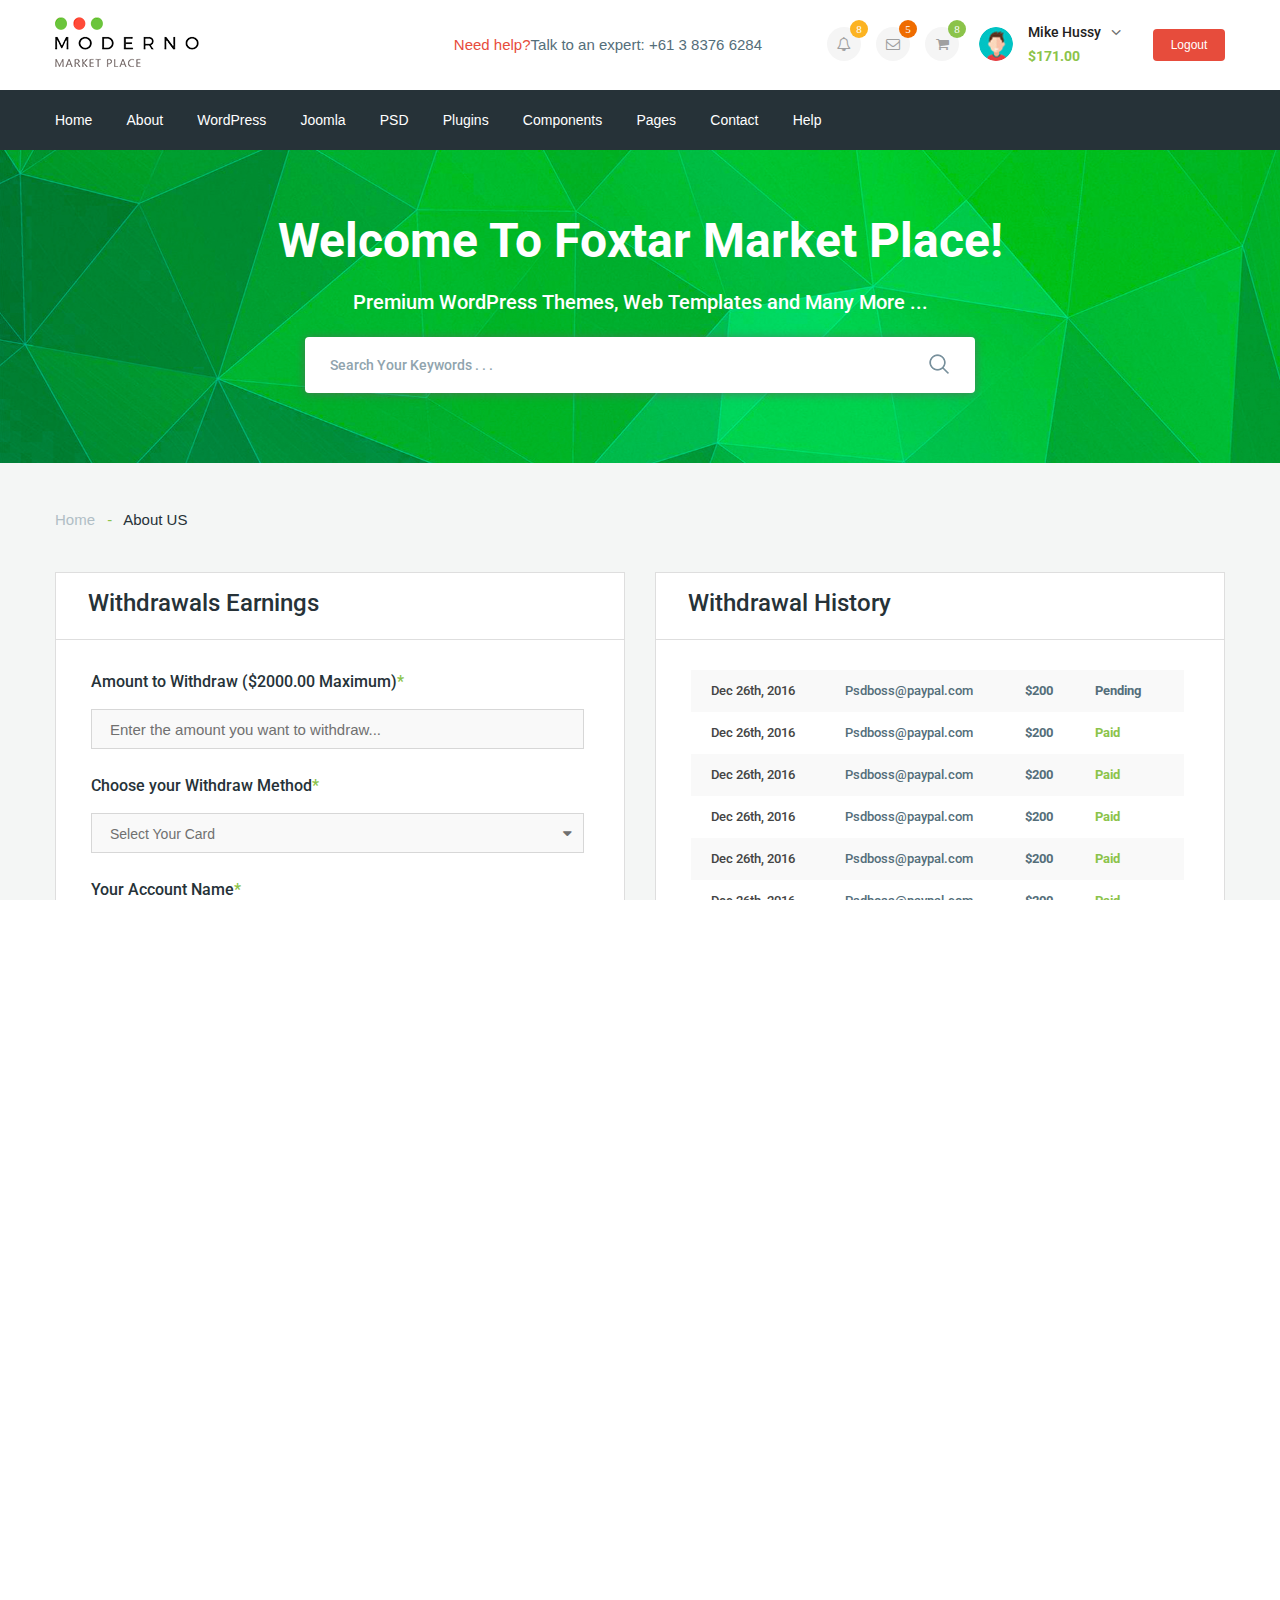
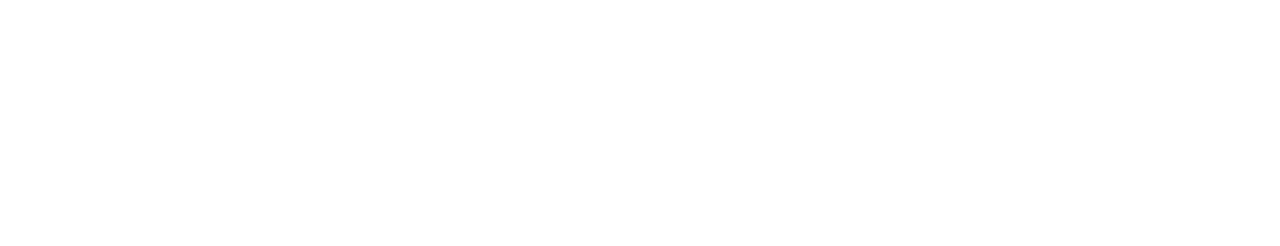
<file: withdrawals.html>
<!DOCTYPE html>
<html lang="ru">

<head>
	<meta charset="UTF-8">
	<meta name="viewport" content="width=device-width, initial-scale=1.0">
	<meta http-equiv="X-UA-Compatible" content="ie=edge">
	<title>Moderno</title>
	<link href="https://fonts.googleapis.com/css2?family=Raleway:wght@700&display=swap" rel="stylesheet">
	<link href="https://fonts.googleapis.com/css2?family=Roboto:wght@300;500;700&display=swap" rel="stylesheet">
	<link rel="stylesheet" href="css/libs.min.css">
	<link rel="stylesheet" href="css/style.min.css">
</head>

<body>
	<div class="wrapper">
		<div class="content page-content">
			<header class="header">
				<div class="header__top">
					<div class="container">
						<div class="header__top-inner">
							<div class="header__logo">
								<a href="#">
									<img src="images/logo.png" alt="logo" />
								</a>
							</div>
							<div class="header__text">
								<a href="#">
									<span>Need help?</span>
								</a>Talk to an expert: <a class="header__phone" href="tel:61383766284">+61 3 8376
									6284</a>
							</div>
							<div class="header__box">
								<div class="notification__box">
									<a class="notification header__circle active icon-bell-o" href="#">
										<span>8</span>
									</a>
									<div class="circle__menu notification__menu">
										<a href="#" class="circle__item icon-bell-o icons-color">
											<img class="circle__images" src="images/content/message.jpg" alt="" />
											<div class="circle__info">
												<div class="circle__info-theme">WordPress</div>
												<div class="circle__info-price">$59</div>
											</div>
										</a>
										<div class="circle__item icon-bell-o">
											<img class="circle__images" src="images/content/message.jpg" alt="" />
											<div class="circle__info">
												<div class="circle__info-theme">WordPress</div>
												<div class="circle__info-price">$59</div>
											</div>
										</div>
										<div class="circle__item icon-bell-o">
											<img class="circle__images" src="images/content/message.jpg" alt="" />
											<div class="circle__info ">
												<div class="circle__info-theme">WordPress</div>
												<div class="circle__info-price">$59</div>
											</div>
										</div>
									</div>
								</div>
								<div class="message__box">
									<a class="message header__circle active icon-envelope-o" href="#">
										<span>5</span>
									</a>
									<div class="circle__menu message__menu">
										<a href="#" class="circle__item icon-envelope-o icons-color">
											<img class="circle__images" src="images/content/message.jpg" alt="" />
											<div class="circle__info">
												<div class="circle__info-name">Kazi Fahim</div>
												<div class="circle__info-theme">WordPress</div>
												<div class="circle__info-date">01 Dec, 2016</div>
											</div>
										</a>
										<a href="#" class="circle__item icon-envelope-o">
											<img class="circle__images" src="images/content/message.jpg" alt="" />
											<div class="circle__info">
												<div class="circle__info-name">Kazi Fahim</div>
												<div class="circle__info-theme">WordPress</div>
												<div class="circle__info-date">01 Dec, 2016</div>
											</div>
										</a>
										<a href="#" class="circle__item icon-mail-reply">
											<img class="circle__images" src="images/content/message.jpg" alt="" />
											<div class="circle__info">
												<div class="circle__info-name">Kazi Fahim</div>
												<div class="circle__info-theme">WordPress</div>
												<div class="circle__info-date">01 Dec, 2016</div>
											</div>
										</a>

									</div>
								</div>
								<div class="basket__box">
									<a class="basket header__circle active icon-shopping-cart" href="#">
										<span>8</span>
									</a>
									<div class="circle__menu">
										<div class="circle__item">
											<img class="circle__images" src="images/content/basket.png" alt="" />
											<div class="circle__info">
												<div class="circle__info-name">Grand Ballet</div>
												<div class="circle__info-theme">WordPress</div>
												<div class="circle__info-price">$59</div>
											</div>
										</div>
										<div class="circle__item">
											<img class="circle__images" src="images/content/basket.png" alt="" />
											<div class="circle__info">
												<div class="circle__info-name">Grand Ballet</div>
												<div class="circle__info-theme">WordPress</div>
												<div class="circle__info-price">$59</div>
											</div>
										</div>
										<div class="busket__summ">
											<div class="busket__title">
												<div class="basket_summ-total">Total</div>
												<div class="basket_summ-price">$118</div>
											</div>
											<a class="basket__btn" href="#">Go to Cart</a>
											<a class="basket__btn basket__btn-checkout" href="#">Go to Checkout</a>

										</div>
									</div>

								</div>

								<div class="user__box">
									<a href="#" class="user">
										<div class="user__inner">
											<div class="user__images">
												<img src="images/content/user-login.jpg" alt="" />
											</div>
											<div class="user__info">
												<div class="user__name">Mike Hussy</div>
												<div class="user__money">$171.00</div>
											</div>
										</div>
									</a>
									<div class="user__menu">
										<ul>
											<li><a class="angle-right" href="#">Profile Page</a></li>
											<li><a class="angle-right" href="#">Portfolio</a></li>
											<li><a class="angle-right" href="#">Account Setting</a></li>
											<li><a class="angle-right" href="#">Downloads</a></li>
											<li><a class="angle-right" href="#">Wishlist</a></li>
											<li><a class="angle-right" href="#">Upload Item</a></li>
											<li><a class="angle-right" href="#">Statement</a></li>
											<li><a class="angle-right" href="#">Withdraws</a></li>
										</ul>
									</div>
								</div>
								<a class="header__btn header__btn-login header__btn-login--off" href="">Login</a>
								<a class="header__btn header__btn-logout header__btn-login--on" href="">Logout</a>
								<a class="header__btn header__btn-register header__btn-login--off" href="">Register</a>
							</div>
							<div class="header__btn-menu icon-user"></div>
						</div>
					</div>
				</div>

				<div class="header__menu">
					<div class="container">
						<nav class="menu">
							<div class="menu__btn">
								<div></div>
								<div></div>
								<div></div>
							</div>
							<ul class="menu__list">
								<li>
									<a href="#">
										Home
									</a>
								</li>
								<li>
									<a href="#">
										About
									</a>
								</li>
								<li>
									<a href="#">
										WordPress
									</a>
								</li>
								<li>
									<a href="#">
										Joomla
									</a>
								</li>
								<li>
									<a href="#">
										PSD
									</a>
								</li>
								<li>
									<a href="#">
										Plugins
									</a>
								</li>
								<li>
									<a href="#">
										Components
									</a>
								</li>
								<li>
									<a href="#">
										Pages
									</a>
								</li>
								<li>
									<a href="#">
										Contact
									</a>
								</li>
								<li>
									<a href="#">
										Help
									</a>
								</li>
							</ul>
						</nav>
					</div>
				</div>

			</header>
			<section class="search page-search" style="background-image: url(images/search-bg.jpg);">
				<div class="container">
					<div class="search__inner">
						<div class="search__inner-title">
							Welcome To Foxtar Market Place!
						</div>
						<div class="search__inner-text">
							Premium WordPress Themes, Web Templates and Many More ...
						</div>
						<div class="search__inner-form">
							<form>
								<input type="text" placeholder="Search Your Keywords . . ." required>
								<button type="submit">
									<img src="images/icons/search.svg" alt="" />
								</button>
							</form>
						</div>
					</div>
				</div>
			</section>

			<div class="breadcrumbs">
				<div class="container">
					<div class="breadcrumbs__inner">
						<ul class="breadcrumbs__list">
							<li><a href="#">Home</a></li>
							<li><span href="#">About US</span></li>
						</ul>
					</div>
				</div>
			</div>

			<section class="withdrawals">
				<div class="container">
					<div class="withdrawals__inner">
						<div class="withdrawals__col">
							<div class="withdrawals__box">
								<div class="withdrawals__title">
									Withdrawals Earnings
								</div>
								<div class="withdrawals__content">
									<form>
										<div class="withdrawals__form-line">
											<label>Amount to Withdraw ($2000.00 Maximum)<span>*</span></label>
											<input type="text" placeholder="Enter the amount you want to withdraw..." required>
										</div>
										<div class="withdrawals__form-line">
											<label>Choose your Withdraw Method<span>*</span></label>
											<select>
												<option>Select Your Card</option>
												<option>Select Your Card</option>
											</select>
										</div>
										<div class="withdrawals__form-line">
											<label>Your Account Name<span>*</span></label>
											<select>
												<option>Select Your Card</option>
												<option>Select Your Card</option>
											</select>
										</div>
										<div class="withdrawals__form-line">
											<label>Confirm Your Password<span>*</span></label>
											<input type="text" placeholder="Select Your Card" required>
										</div>
										<button type="submit">Request Withdrawal</button>
									</form>
								</div>
							</div>
						</div>
						<div class="withdrawals__col">
							<div class="withdrawals__box">
								<div class="withdrawals__title">
									Withdrawal History
								</div>
								<div class="withdrawals__content">
									<div class="withdrawals__content-items">
										<div class="withdrawals__content-item">
											<div class="withdrawals__content-date">Dec 26th, 2016 </div>
											<div class="withdrawals__content-email">Psdboss@paypal.com</div>
											<div class="withdrawals__content-price">$200</div>
											<div class="withdrawals__content-status">
												Pending</div>
										</div>
										<div class="withdrawals__content-item">
											<div class="withdrawals__content-date">Dec 26th, 2016 </div>
											<div class="withdrawals__content-email">Psdboss@paypal.com</div>
											<div class="withdrawals__content-price">$200</div>
											<div class="withdrawals__content-status withdrawals__content-paid">
												Paid</div>
										</div>
										<div class="withdrawals__content-item">
											<div class="withdrawals__content-date">Dec 26th, 2016 </div>
											<div class="withdrawals__content-email">Psdboss@paypal.com</div>
											<div class="withdrawals__content-price">$200</div>
											<div class="withdrawals__content-status withdrawals__content-paid">
												Paid</div>
										</div>
										<div class="withdrawals__content-item">
											<div class="withdrawals__content-date">Dec 26th, 2016 </div>
											<div class="withdrawals__content-email">Psdboss@paypal.com</div>
											<div class="withdrawals__content-price">$200</div>
											<div class="withdrawals__content-status withdrawals__content-paid">
												Paid</div>
										</div>
										<div class="withdrawals__content-item">
											<div class="withdrawals__content-date">Dec 26th, 2016 </div>
											<div class="withdrawals__content-email">Psdboss@paypal.com</div>
											<div class="withdrawals__content-price">$200</div>
											<div class="withdrawals__content-status withdrawals__content-paid">
												Paid</div>
										</div>
										<div class="withdrawals__content-item">
											<div class="withdrawals__content-date">Dec 26th, 2016 </div>
											<div class="withdrawals__content-email">Psdboss@paypal.com</div>
											<div class="withdrawals__content-price">$200</div>
											<div class="withdrawals__content-status withdrawals__content-paid">
												Paid</div>
										</div>
										<div class="withdrawals__content-item">
											<div class="withdrawals__content-date">Dec 26th, 2016 </div>
											<div class="withdrawals__content-email">Psdboss@paypal.com</div>
											<div class="withdrawals__content-price">$200</div>
											<div class=" withdrawals__content-status withdrawals__content-paid">
												Paid</div>
										</div>
									</div>
								</div>
							</div>
						</div>
					</div>
				</div>
			</section>


		</div>
		<footer class="footer">
			<div class="footer__content">
				<div class="container">
					<div class="footer__inner">
						<div class="footer__col footer__col-adress">
							<div class="footer__col-title">About Company</div>
							<div class="footer__col-text">
								Praesent vel rutrum purus. Nam vel dui eu risus duis dignissim digniSuspen disse.Fusce sit amet
								urna iat.Praesent vel rutrum purus.
							</div>
							<div class="footer__info">
								PO Box 16122 Collins Street West
								Victoria 8007 Australia
							</div>
							<a class="footer__info footer__info-phone" href="tel:61383766284">+61 3 8376 6284</a>
						</div>
						<div class="footer__col  footer__col-menu">
							<div class="footer__col-title">Join Our Community </div>
							<ul class="footer__col-list">
								<li><a href="#">Home</a></li>
								<li><a href="#">Forums</a></li>
								<li><a href="#">Become an Author</a></li>
								<li><a href="#">Community Meetups</a></li>
								<li><a href="#">Become an Affiliate</a></li>
							</ul>
						</div>
						<div class="footer__col footer__col-menu">
							<div class="footer__col-title">Need Help?</div>
							<ul class="footer__col-list">
								<li><a href="#"> Help Center</a></li>
								<li><a href="#">Foxtar Market Terms</a></li>
								<li><a href="#">Author Terms</a></li>
								<li><a href="#">Foxtar Licenses</a></li>
								<li><a href="#">Contact Us</a></li>
							</ul>
						</div>
						<div class="footer__col footer__col-social">
							<div class="footer__col-title">Follow Us On</div>
							<ul class="footer__social-link">
								<li><a class="link-facebook" href="#"></a></li>
								<li><a class="link-twitter" href="#"></a></li>
								<li><a class="link-youtube" href="#"></a></li>
								<li><a class="link-pinterest" href="#"></a></li>
								<li><a class="link-linkedin" href="#"></a></li>
							</ul>
							<div class="footer__form">
								<div class="footer__form-title">Newsletter Sign Up!</div>
								<form>
									<input type="text" placeholder="E-mail Address">
									<button type="submit"></button>
								</form>
							</div>
						</div>
					</div>
				</div>
			</div>
			<div class="footer__copy">
				<div class="container">
					<div class="footer__copy-text">
						© 2017 Foxtar market place. Trademarks and brands are the property of their respective owners.
					</div>
				</div>
			</div>
		</footer>
	</div>
	<script src="https://ajax.googleapis.com/ajax/libs/jquery/3.5.1/jquery.min.js"></script>
	<script src="js/libs.min.js"></script>
	<script src="js/main.js"></script>
</body>

</html>
</file>
<file: css/libs.min.css>
/*! normalize.css v8.0.1 | MIT License | github.com/necolas/normalize.css */.fancybox-content,.mfp-image-holder .mfp-content,img.mfp-img,legend{max-width:100%}progress,sub,sup{vertical-align:baseline}.irs,.slick-slider{-khtml-user-select:none;-webkit-touch-callout:none;-ms-user-select:none}.fancybox-container,.fancybox-thumbs,.fancybox-thumbs__list a,.mfp-arrow,.slick-slider{-webkit-tap-highlight-color:transparent}.fancybox-container,.mfp-wrap{-webkit-backface-visibility:hidden}.mfp-arrow:after,.mfp-arrow:before,.mfp-container:before,.mfp-figure:after,.slick-track:after,.slick-track:before{content:''}html{line-height:1.15;-webkit-text-size-adjust:100%}body{margin:0}details,main{display:block}h1{font-size:2em;margin:.67em 0}hr{box-sizing:content-box;height:0;overflow:visible}code,kbd,pre,samp{font-family:monospace,monospace;font-size:1em}a{background-color:transparent}abbr[title]{border-bottom:none;text-decoration:underline;text-decoration:underline dotted}b,strong{font-weight:bolder}small{font-size:80%}sub,sup{font-size:75%;line-height:0;position:relative}sub{bottom:-.25em}sup{top:-.5em}img{border-style:none}button,input,optgroup,select,textarea{font-family:inherit;font-size:100%;line-height:1.15;margin:0}button,input{overflow:visible}button,select{text-transform:none}[type=button],[type=reset],[type=submit],button{-webkit-appearance:button}[type=button]::-moz-focus-inner,[type=reset]::-moz-focus-inner,[type=submit]::-moz-focus-inner,button::-moz-focus-inner{border-style:none;padding:0}[type=button]:-moz-focusring,[type=reset]:-moz-focusring,[type=submit]:-moz-focusring,button:-moz-focusring{outline:ButtonText dotted 1px}fieldset{padding:.35em .75em .625em}legend{box-sizing:border-box;color:inherit;display:table;padding:0;white-space:normal}.fancybox-content,.fancybox-share__button svg,.fancybox-slide::before,.jq-number,.jq-selectbox,.mfp-container:before,.mfp-content{vertical-align:middle}textarea{overflow:auto}[type=checkbox],[type=radio]{box-sizing:border-box;padding:0}[type=number]::-webkit-inner-spin-button,[type=number]::-webkit-outer-spin-button{height:auto}[type=search]{-webkit-appearance:textfield;outline-offset:-2px}[type=search]::-webkit-search-decoration{-webkit-appearance:none}::-webkit-file-upload-button{-webkit-appearance:button;font:inherit}summary{display:list-item}[hidden],template{display:none}.slick-list,.slick-slider,.slick-track{position:relative;display:block}.slick-slider{box-sizing:border-box;-webkit-user-select:none;-moz-user-select:none;user-select:none;-ms-touch-action:pan-y;touch-action:pan-y}.fancybox-infobar,.fancybox-slide--image .fancybox-content,.irs,.mfp-arrow,.mfp-close,.mfp-counter,.mfp-preloader{-webkit-user-select:none;-moz-user-select:none}.slick-list{overflow:hidden;margin:0;padding:0}.slick-list:focus{outline:0}.slick-list.dragging{cursor:pointer;cursor:hand}.slick-slider .slick-list,.slick-slider .slick-track{-webkit-transform:translate3d(0,0,0);-moz-transform:translate3d(0,0,0);-ms-transform:translate3d(0,0,0);-o-transform:translate3d(0,0,0);transform:translate3d(0,0,0)}.slick-track{top:0;left:0;margin-left:auto;margin-right:auto}.mfp-bg,.mfp-wrap{position:fixed;top:0;width:100%;left:0}.slick-track:after,.slick-track:before{display:table}.slick-track:after{clear:both}.slick-loading .slick-track{visibility:hidden}.slick-slide{display:none;float:left;height:100%;min-height:1px}[dir=rtl] .slick-slide{float:right}.slick-slide img{display:block}.slick-slide.slick-loading img{display:none}.slick-slide.dragging img{pointer-events:none}.slick-initialized .slick-slide{display:block}.slick-loading .slick-slide{visibility:hidden}.slick-vertical .slick-slide{display:block;height:auto;border:1px solid transparent}.slick-arrow.slick-hidden{display:none}.mfp-bg{height:100%;z-index:1042;overflow:hidden;background:#0b0b0b;opacity:.8}.mfp-wrap{height:100%;z-index:1043;outline:0!important}.mfp-container{text-align:center;position:absolute;width:100%;height:100%;left:0;top:0;padding:0 8px;box-sizing:border-box}.mfp-container:before{display:inline-block;height:100%}.mfp-align-top .mfp-container:before{display:none}.mfp-content{position:relative;display:inline-block;margin:0 auto;text-align:left;z-index:1045}.mfp-ajax-holder .mfp-content,.mfp-inline-holder .mfp-content{width:100%;cursor:auto}.mfp-ajax-cur{cursor:progress}.mfp-zoom-out-cur,.mfp-zoom-out-cur .mfp-image-holder .mfp-close{cursor:-moz-zoom-out;cursor:-webkit-zoom-out;cursor:zoom-out}.mfp-zoom{cursor:pointer;cursor:-webkit-zoom-in;cursor:-moz-zoom-in;cursor:zoom-in}.mfp-auto-cursor .mfp-content{cursor:auto}.mfp-arrow,.mfp-close,.mfp-counter,.mfp-preloader{user-select:none}.mfp-loading.mfp-figure{display:none}.mfp-hide{display:none!important}.mfp-preloader{color:#CCC;position:absolute;top:50%;width:auto;text-align:center;margin-top:-.8em;left:8px;right:8px;z-index:1044}.mfp-preloader a{color:#CCC}.mfp-close,.mfp-preloader a:hover{color:#FFF}.mfp-s-error .mfp-content,.mfp-s-ready .mfp-preloader{display:none}button.mfp-arrow,button.mfp-close{overflow:visible;cursor:pointer;background:0 0;border:0;-webkit-appearance:none;display:block;outline:0;padding:0;z-index:1046;box-shadow:none;touch-action:manipulation}button::-moz-focus-inner{padding:0;border:0}.mfp-close{width:44px;height:44px;line-height:44px;position:absolute;right:0;top:0;text-decoration:none;text-align:center;opacity:.65;padding:0 0 18px 10px;font-style:normal;font-size:28px;font-family:Arial,Baskerville,monospace}.mfp-close:focus,.mfp-close:hover{opacity:1}.mfp-close:active{top:1px}.mfp-close-btn-in .mfp-close{color:#333}.mfp-iframe-holder .mfp-close,.mfp-image-holder .mfp-close{color:#FFF;right:-6px;text-align:right;padding-right:6px;width:100%}.mfp-counter{position:absolute;top:0;right:0;color:#CCC;font-size:12px;line-height:18px;white-space:nowrap}.mfp-arrow{position:absolute;opacity:.65;margin:-55px 0 0;top:50%;padding:0;width:90px;height:110px}.mfp-arrow:active{margin-top:-54px}.mfp-arrow:focus,.mfp-arrow:hover{opacity:1}.mfp-arrow:after,.mfp-arrow:before{display:block;width:0;height:0;position:absolute;left:0;top:0;margin-top:35px;margin-left:35px;border:inset transparent}.mfp-arrow:after{border-top-width:13px;border-bottom-width:13px;top:8px}.mfp-arrow:before{border-top-width:21px;border-bottom-width:21px;opacity:.7}.mfp-arrow-left{left:0}.mfp-arrow-left:after{border-right:17px solid #FFF;margin-left:31px}.mfp-arrow-left:before{margin-left:25px;border-right:27px solid #3F3F3F}.mfp-arrow-right{right:0}.mfp-arrow-right:after{border-left:17px solid #FFF;margin-left:39px}.mfp-arrow-right:before{border-left:27px solid #3F3F3F}.mfp-iframe-holder{padding-top:40px;padding-bottom:40px}.mfp-iframe-holder .mfp-content{line-height:0;width:100%;max-width:900px}.mfp-iframe-holder .mfp-close{top:-40px}.mfp-iframe-scaler{width:100%;height:0;overflow:hidden;padding-top:56.25%}.mfp-iframe-scaler iframe{position:absolute;display:block;top:0;left:0;width:100%;height:100%;box-shadow:0 0 8px rgba(0,0,0,.6);background:#000}.mfp-figure:after,img.mfp-img{width:auto;height:auto;display:block}img.mfp-img{line-height:0;box-sizing:border-box;padding:40px 0;margin:0 auto}.mfp-figure{line-height:0}.mfp-figure:after{position:absolute;left:0;top:40px;bottom:40px;right:0;z-index:-1;box-shadow:0 0 8px rgba(0,0,0,.6);background:#444}.mfp-figure small{color:#BDBDBD;display:block;font-size:12px;line-height:14px}.mfp-figure figure{margin:0}.mfp-bottom-bar{margin-top:-36px;position:absolute;top:100%;left:0;width:100%;cursor:auto}.mfp-title{text-align:left;line-height:18px;color:#F3F3F3;word-wrap:break-word;padding-right:36px}.mfp-gallery .mfp-image-holder .mfp-figure{cursor:pointer}@media screen and (max-width:800px) and (orientation:landscape),screen and (max-height:300px){.mfp-img-mobile .mfp-image-holder{padding-left:0;padding-right:0}.mfp-img-mobile img.mfp-img{padding:0}.mfp-img-mobile .mfp-figure:after{top:0;bottom:0}.mfp-img-mobile .mfp-figure small{display:inline;margin-left:5px}.mfp-img-mobile .mfp-bottom-bar{background:rgba(0,0,0,.6);bottom:0;margin:0;top:auto;padding:3px 5px;position:fixed;box-sizing:border-box}.mfp-img-mobile .mfp-bottom-bar:empty{padding:0}.mfp-img-mobile .mfp-counter{right:5px;top:3px}.mfp-img-mobile .mfp-close{top:0;right:0;width:35px;height:35px;line-height:35px;background:rgba(0,0,0,.6);position:fixed;text-align:center;padding:0}}@media all and (max-width:900px){.mfp-arrow{-webkit-transform:scale(.75);transform:scale(.75)}.mfp-arrow-left{-webkit-transform-origin:0;transform-origin:0}.mfp-arrow-right{-webkit-transform-origin:100%;transform-origin:100%}.mfp-container{padding-left:6px;padding-right:6px}}.jq-ry-container{position:relative;padding:0 5px;line-height:0;display:block;cursor:pointer;-webkit-box-sizing:content-box;-moz-box-sizing:content-box;box-sizing:content-box;direction:ltr}.jq-ry-container[readonly=readonly]{cursor:default}.jq-ry-container>.jq-ry-group-wrapper{position:relative;width:100%}.jq-ry-container>.jq-ry-group-wrapper>.jq-ry-group{position:relative;line-height:0;z-index:10;white-space:nowrap}.jq-ry-container>.jq-ry-group-wrapper>.jq-ry-group>svg{display:inline-block}.irs,.irs-bar,.irs-line{display:block}.jq-ry-container>.jq-ry-group-wrapper>.jq-ry-group.jq-ry-normal-group{width:100%}.jq-ry-container>.jq-ry-group-wrapper>.jq-ry-group.jq-ry-rated-group{width:0;z-index:11;position:absolute;top:0;left:0;overflow:hidden}.fancybox-button,.fancybox-button svg,.fancybox-content,.irs,.irs-line{position:relative}.irs{user-select:none;font-size:12px;font-family:Arial,sans-serif}.irs-line{overflow:hidden;outline:0!important}.irs-bar,.irs-shadow{position:absolute;width:0;left:0}.irs-shadow{display:none}.irs-from,.irs-handle,.irs-max,.irs-min,.irs-single,.irs-to{display:block;cursor:default;position:absolute}.irs-handle{box-sizing:border-box;z-index:1}.irs-handle.type_last{z-index:2}.irs-min{left:0}.irs-max{right:0}.irs-from,.irs-single,.irs-to{top:0;left:0;white-space:nowrap}.irs-grid{position:absolute;display:none;bottom:0;left:0;width:100%;height:20px}.irs-with-grid .irs-grid{display:block}.irs-grid-pol{position:absolute;top:0;left:0;width:1px;height:8px;background:#000}.irs-grid-pol.small{height:4px}.irs-grid-text{position:absolute;bottom:0;left:0;white-space:nowrap;text-align:center;font-size:9px;line-height:9px;padding:0 3px;color:#000}.irs-disable-mask{position:absolute;display:block;top:0;left:-1%;width:102%;height:100%;cursor:default;background:rgba(0,0,0,0);z-index:2}.lt-ie9 .irs-disable-mask{background:#000;filter:alpha(opacity=0);cursor:not-allowed}.irs-disabled{opacity:.4}.irs-hidden-input{position:absolute!important;display:block!important;top:0!important;left:0!important;width:0!important;height:0!important;font-size:0!important;line-height:0!important;padding:0!important;margin:0!important;overflow:hidden;outline:0!important;z-index:-9999!important;background:0 0!important;border-style:solid!important;border-color:transparent!important}.irs--flat{height:40px}.irs--flat.irs-with-grid{height:60px}.irs--flat .irs-line{top:25px;height:12px;background-color:#e1e4e9;border-radius:4px}.irs--flat .irs-bar{top:25px;height:12px;background-color:#ed5565}.irs--flat .irs-bar--single{border-radius:4px 0 0 4px}.irs--flat .irs-shadow{height:1px;bottom:16px;background-color:#e1e4e9}.irs--flat .irs-handle{top:22px;width:16px;height:18px;background-color:transparent}.irs--flat .irs-handle>i:first-child{position:absolute;display:block;top:0;left:50%;width:2px;height:100%;margin-left:-1px;background-color:#da4453}.irs--flat .irs-from:before,.irs--flat .irs-single:before,.irs--flat .irs-to:before,.irs--modern .irs-from:before,.irs--modern .irs-single:before,.irs--modern .irs-to:before,.irs--round .irs-from:before,.irs--round .irs-single:before,.irs--round .irs-to:before,.irs--sharp .irs-from:before,.irs--sharp .irs-single:before,.irs--sharp .irs-to:before{position:absolute;display:block;content:"";left:50%;margin-left:-3px;overflow:hidden}.irs--flat .irs-handle.state_hover>i:first-child,.irs--flat .irs-handle:hover>i:first-child{background-color:#a43540}.irs--flat .irs-max,.irs--flat .irs-min{top:0;padding:1px 3px;color:#999;font-size:10px;line-height:1.333;text-shadow:none;background-color:#e1e4e9;border-radius:4px}.irs--flat .irs-from,.irs--flat .irs-single,.irs--flat .irs-to{color:#fff;font-size:10px;line-height:1.333;text-shadow:none;padding:1px 5px;background-color:#ed5565;border-radius:4px}.irs--flat .irs-from:before,.irs--flat .irs-single:before,.irs--flat .irs-to:before{bottom:-6px;width:0;height:0;border:3px solid transparent;border-top-color:#ed5565}.irs--big,.irs--modern,.irs--modern.irs-with-grid{height:55px}.irs--flat .irs-grid-pol{background-color:#e1e4e9}.irs--flat .irs-grid-text{color:#999}.irs--big.irs-with-grid{height:70px}.irs--big .irs-line{top:33px;height:12px;background-color:#fff;background:linear-gradient(to bottom,#ddd -50%,#fff 150%);border:1px solid #ccc;border-radius:12px}.irs--big .irs-bar{top:33px;height:12px;background-color:#92bce0;border:1px solid #428bca;background:linear-gradient(to bottom,#fff 0,#428bca 30%,#b9d4ec 100%);box-shadow:inset 0 0 1px 1px rgba(255,255,255,.5)}.irs--big .irs-bar--single{border-radius:12px 0 0 12px}.irs--big .irs-shadow{height:1px;bottom:16px;background-color:rgba(66,139,202,.5)}.irs--big .irs-handle{top:25px;width:30px;height:30px;border:1px solid rgba(0,0,0,.3);background-color:#cbcfd5;background:linear-gradient(to bottom,#fff 0,#B4B9BE 30%,#fff 100%);box-shadow:1px 1px 2px rgba(0,0,0,.2),inset 0 0 3px 1px #fff;border-radius:30px}.irs--big .irs-handle.state_hover,.irs--big .irs-handle:hover{border-color:rgba(0,0,0,.45);background-color:#939ba7;background:linear-gradient(to bottom,#fff 0,#919BA5 30%,#fff 100%)}.irs--big .irs-max,.irs--big .irs-min{top:0;padding:1px 5px;color:#fff;text-shadow:none;background-color:#9f9f9f;border-radius:3px}.irs--big .irs-from,.irs--big .irs-single,.irs--big .irs-to{color:#fff;text-shadow:none;padding:1px 5px;background-color:#428bca;background:linear-gradient(to bottom,#428bca 0,#3071a9 100%);border-radius:3px}.irs--big .irs-grid-pol{background-color:#428bca}.irs--big .irs-grid-text{color:#428bca}.irs--modern .irs-line{top:25px;height:5px;background-color:#d1d6e0;background:linear-gradient(to bottom,#e0e4ea 0,#d1d6e0 100%);border:1px solid #a3adc1;border-bottom-width:0;border-radius:5px}.irs--modern .irs-bar{top:25px;height:5px;background:#20b426;background:linear-gradient(to bottom,#20b426 0,#18891d 100%)}.irs--modern .irs-bar--single{border-radius:5px 0 0 5px}.irs--modern .irs-shadow{height:1px;bottom:21px;background-color:rgba(209,214,224,.5)}.irs--modern .irs-handle{top:37px;width:12px;height:13px;border:1px solid #a3adc1;border-top-width:0;box-shadow:1px 1px 1px rgba(0,0,0,.1);border-radius:0 0 3px 3px}.irs--modern .irs-handle>i:nth-child(1){position:absolute;display:block;top:-4px;left:1px;width:6px;height:6px;border:1px solid #a3adc1;background:#fff;transform:rotate(45deg)}.irs--modern .irs-handle>i:nth-child(2){position:absolute;display:block;box-sizing:border-box;top:0;left:0;width:10px;height:12px;background:#e9e6e6;background:linear-gradient(to bottom,#fff 0,#e9e6e6 100%);border-radius:0 0 3px 3px}.irs--modern .irs-handle>i:nth-child(3){position:absolute;display:block;box-sizing:border-box;top:3px;left:3px;width:4px;height:5px;border-left:1px solid #a3adc1;border-right:1px solid #a3adc1}.irs--modern .irs-handle.state_hover,.irs--modern .irs-handle:hover{border-color:#7685a2;background:#c3c7cd;background:linear-gradient(to bottom,#fff 0,#919ba5 30%,#fff 100%)}.irs--modern .irs-handle.state_hover>i:nth-child(1),.irs--modern .irs-handle:hover>i:nth-child(1){border-color:#7685a2}.irs--modern .irs-handle.state_hover>i:nth-child(3),.irs--modern .irs-handle:hover>i:nth-child(3){border-color:#48536a}.irs--modern .irs-max,.irs--modern .irs-min{top:0;font-size:10px;line-height:1.333;text-shadow:none;padding:1px 5px;color:#fff;background-color:#d1d6e0;border-radius:5px}.irs--modern .irs-from,.irs--modern .irs-single,.irs--modern .irs-to{font-size:10px;line-height:1.333;text-shadow:none;padding:1px 5px;background-color:#20b426;color:#fff;border-radius:5px}.irs--modern .irs-from:before,.irs--modern .irs-single:before,.irs--modern .irs-to:before{bottom:-6px;width:0;height:0;border:3px solid transparent;border-top-color:#20b426}.irs--modern .irs-grid{height:25px}.irs--modern .irs-grid-pol{background-color:#dedede}.irs--modern .irs-grid-text{color:silver;font-size:13px}.irs--sharp{height:50px;font-size:12px;line-height:1}.irs--sharp.irs-with-grid{height:57px}.irs--sharp .irs-line{top:30px;height:2px;background-color:#000;border-radius:2px}.irs--sharp .irs-bar{top:30px;height:2px;background-color:#ee22fa}.irs--sharp .irs-bar--single{border-radius:2px 0 0 2px}.irs--sharp .irs-shadow{height:1px;bottom:21px;background-color:rgba(0,0,0,.5)}.irs--sharp .irs-handle{top:25px;width:10px;height:10px;background-color:#a804b2}.irs--sharp .irs-handle>i:first-child{position:absolute;display:block;top:100%;left:0;width:0;height:0;border:5px solid transparent;border-top-color:#a804b2}.irs--sharp .irs-handle.state_hover,.irs--sharp .irs-handle:hover{background-color:#000}.irs--sharp .irs-handle.state_hover>i:first-child,.irs--sharp .irs-handle:hover>i:first-child{border-top-color:#000}.irs--sharp .irs-max,.irs--sharp .irs-min{color:#fff;font-size:14px;line-height:1;top:0;padding:3px 4px;opacity:.4;background-color:#a804b2;border-radius:2px}.irs--sharp .irs-from,.irs--sharp .irs-single,.irs--sharp .irs-to{font-size:14px;line-height:1;text-shadow:none;padding:3px 4px;background-color:#a804b2;color:#fff;border-radius:2px}.irs--sharp .irs-from:before,.irs--sharp .irs-single:before,.irs--sharp .irs-to:before{bottom:-6px;width:0;height:0;border:3px solid transparent;border-top-color:#a804b2}.irs--sharp .irs-grid{height:25px}.irs--sharp .irs-grid-pol{background-color:#dedede}.irs--sharp .irs-grid-text{color:silver;font-size:13px}.irs--round{height:50px}.irs--round.irs-with-grid{height:65px}.irs--round .irs-line{top:36px;height:4px;background-color:#dee4ec;border-radius:4px}.irs--round .irs-bar{top:36px;height:4px;background-color:#006cfa}.irs--round .irs-bar--single{border-radius:4px 0 0 4px}.irs--round .irs-shadow{height:4px;bottom:21px;background-color:rgba(222,228,236,.5)}.irs--round .irs-handle{top:26px;width:24px;height:24px;border:4px solid #006cfa;background-color:#fff;border-radius:24px;box-shadow:0 1px 3px rgba(0,0,255,.3)}.irs--round .irs-handle.state_hover,.irs--round .irs-handle:hover{background-color:#f0f6ff}.irs--round .irs-max,.irs--round .irs-min{color:#333;font-size:14px;line-height:1;top:0;padding:3px 5px;background-color:rgba(0,0,0,.1);border-radius:4px}.irs--round .irs-from,.irs--round .irs-single,.irs--round .irs-to{font-size:14px;line-height:1;text-shadow:none;padding:3px 5px;background-color:#006cfa;color:#fff;border-radius:4px}.irs--round .irs-grid-pol,.irs--square .irs-line{background-color:#dedede}.irs--round .irs-from:before,.irs--round .irs-single:before,.irs--round .irs-to:before{bottom:-6px;width:0;height:0;border:3px solid transparent;border-top-color:#006cfa}.fancybox-slide::before,.fancybox-thumbs__list a::before,.jq-number__spin:after{content:''}.irs--round .irs-grid{height:25px}.irs--round .irs-grid-text{color:silver;font-size:13px}.irs--square{height:50px}.irs--square.irs-with-grid{height:60px}.irs--square .irs-line{top:31px;height:4px}.irs--square .irs-bar{top:31px;height:4px;background-color:#000}.irs--square .irs-shadow{height:2px;bottom:21px;background-color:#dedede}.irs--square .irs-handle{top:25px;width:16px;height:16px;border:3px solid #000;background-color:#fff;-webkit-transform:rotate(45deg);-ms-transform:rotate(45deg);transform:rotate(45deg)}.irs--square .irs-handle.state_hover,.irs--square .irs-handle:hover{background-color:#f0f6ff}.irs--square .irs-max,.irs--square .irs-min{color:#333;font-size:14px;line-height:1;top:0;padding:3px 5px;background-color:rgba(0,0,0,.1)}.irs--square .irs-from,.irs--square .irs-single,.irs--square .irs-to{font-size:14px;line-height:1;text-shadow:none;padding:3px 5px;background-color:#000;color:#fff}.irs--square .irs-grid{height:25px}.irs--square .irs-grid-pol{background-color:#dedede}.irs--square .irs-grid-text{color:silver;font-size:11px}body.compensate-for-scrollbar{overflow:hidden}.fancybox-active{height:auto}.fancybox-is-hidden{left:-9999px;margin:0;position:absolute!important;top:-9999px;visibility:hidden}.fancybox-container{height:100%;left:0;outline:0;position:fixed;top:0;-ms-touch-action:manipulation;touch-action:manipulation;transform:translateZ(0);width:100%;z-index:99992}.fancybox-container *{box-sizing:border-box}.fancybox-bg,.fancybox-inner,.fancybox-outer,.fancybox-stage{bottom:0;left:0;position:absolute;right:0;top:0}.fancybox-outer{-webkit-overflow-scrolling:touch;overflow-y:auto}.fancybox-bg{background:#1e1e1e;opacity:0;transition-duration:inherit;transition-property:opacity;transition-timing-function:cubic-bezier(.47,0,.74,.71)}.fancybox-is-open .fancybox-bg{opacity:.9;transition-timing-function:cubic-bezier(.22,.61,.36,1)}.fancybox-caption,.fancybox-infobar,.fancybox-navigation .fancybox-button,.fancybox-toolbar{direction:ltr;opacity:0;position:absolute;transition:opacity .25s ease,visibility 0s ease .25s;visibility:hidden;z-index:99997}.fancybox-show-caption .fancybox-caption,.fancybox-show-infobar .fancybox-infobar,.fancybox-show-nav .fancybox-navigation .fancybox-button,.fancybox-show-toolbar .fancybox-toolbar{opacity:1;transition:opacity .25s ease 0s,visibility 0s ease 0s;visibility:visible}.fancybox-slide,.fancybox-slide--image .fancybox-content{transition-property:transform,opacity;top:0;-webkit-backface-visibility:hidden}.fancybox-infobar{color:#ccc;font-size:13px;-webkit-font-smoothing:subpixel-antialiased;height:44px;left:0;line-height:44px;min-width:44px;mix-blend-mode:difference;padding:0 10px;pointer-events:none;top:0;-webkit-touch-callout:none;-ms-user-select:none;user-select:none}.fancybox-toolbar{right:0;top:0}.fancybox-stage{direction:ltr;overflow:visible;transform:translateZ(0);z-index:99994}.fancybox-is-open .fancybox-stage{overflow:hidden}.fancybox-slide{display:none;height:100%;left:0;outline:0;overflow:auto;-webkit-overflow-scrolling:touch;padding:44px;position:absolute;text-align:center;white-space:normal;width:100%;z-index:99994}.fancybox-slide::before{display:inline-block;font-size:0;height:100%;width:0}.fancybox-is-sliding .fancybox-slide,.fancybox-slide--current,.fancybox-slide--next,.fancybox-slide--previous{display:block}.fancybox-slide--image{overflow:hidden;padding:44px 0}.fancybox-slide--image::before{display:none}.fancybox-slide--html{padding:6px}.fancybox-content{background:#fff;display:inline-block;margin:0;overflow:auto;-webkit-overflow-scrolling:touch;padding:44px;text-align:left}.fancybox-slide--image .fancybox-content{animation-timing-function:cubic-bezier(.5,0,.14,1);background:no-repeat;background-size:100% 100%;left:0;max-width:none;overflow:visible;padding:0;position:absolute;-ms-transform-origin:top left;transform-origin:top left;-ms-user-select:none;user-select:none;z-index:99995}.fancybox-image,.fancybox-share__button,.fancybox-spaceball{-webkit-user-select:none;-moz-user-select:none;-ms-user-select:none}.fancybox-can-zoomOut .fancybox-content{cursor:zoom-out}.fancybox-can-zoomIn .fancybox-content{cursor:zoom-in}.fancybox-can-pan .fancybox-content,.fancybox-can-swipe .fancybox-content{cursor:-webkit-grab;cursor:grab}.fancybox-is-grabbing .fancybox-content{cursor:-webkit-grabbing;cursor:grabbing}.fancybox-container [data-selectable=true]{cursor:text}.fancybox-image,.fancybox-spaceball{background:0 0;border:0;height:100%;left:0;margin:0;max-height:none;max-width:none;padding:0;position:absolute;top:0;user-select:none;width:100%}.fancybox-spaceball{z-index:1}.fancybox-slide--iframe .fancybox-content,.fancybox-slide--map .fancybox-content,.fancybox-slide--pdf .fancybox-content,.fancybox-slide--video .fancybox-content{height:100%;overflow:visible;padding:0;width:100%}.fancybox-slide--video .fancybox-content{background:#000}.fancybox-slide--map .fancybox-content{background:#e5e3df}.fancybox-slide--iframe .fancybox-content{background:#fff}.fancybox-iframe,.fancybox-video{background:0 0;border:0;display:block;height:100%;margin:0;overflow:hidden;padding:0;width:100%}.fancybox-iframe{left:0;position:absolute;top:0}.fancybox-error{background:#fff;cursor:default;max-width:400px;padding:40px;width:100%}.fancybox-error p{color:#444;font-size:16px;line-height:20px;margin:0;padding:0}.fancybox-button{background:rgba(30,30,30,.6);border:0;border-radius:0;box-shadow:none;cursor:pointer;display:inline-block;height:44px;margin:0;padding:10px;transition:color .2s;vertical-align:top;visibility:inherit;width:44px}.fancybox-button,.fancybox-button:link,.fancybox-button:visited{color:#ccc}.fancybox-button:hover{color:#fff}.fancybox-button:focus{outline:0}.fancybox-button.fancybox-focus{outline:dotted 1px}.fancybox-button[disabled],.fancybox-button[disabled]:hover{color:#888;cursor:default;outline:0}.fancybox-button div{height:100%}.fancybox-button svg{display:block;height:100%;overflow:visible;width:100%}.fancybox-button--fsenter svg:nth-child(2),.fancybox-button--fsexit svg:nth-child(1),.fancybox-button--pause svg:nth-child(1),.fancybox-button--play svg:nth-child(2),.fancybox-is-scaling .fancybox-close-small,.fancybox-is-zoomable.fancybox-can-pan .fancybox-close-small{display:none}.fancybox-button svg path{fill:currentColor;stroke-width:0}.fancybox-progress{background:#ff5268;height:2px;left:0;position:absolute;right:0;top:0;-ms-transform:scaleX(0);transform:scaleX(0);-ms-transform-origin:0;transform-origin:0;transition-property:transform;transition-timing-function:linear;z-index:99998}.fancybox-close-small{background:0 0;border:0;border-radius:0;color:#ccc;cursor:pointer;opacity:.8;padding:8px;position:absolute;right:-12px;top:-44px;z-index:401}.fancybox-close-small:hover{color:#fff;opacity:1}.fancybox-slide--html .fancybox-close-small{color:currentColor;padding:10px;right:0;top:0}.fancybox-slide--image.fancybox-is-scaling .fancybox-content{overflow:hidden}.fancybox-navigation .fancybox-button{background-clip:content-box;height:100px;opacity:0;position:absolute;top:calc(50% - 50px);width:70px}.fancybox-navigation .fancybox-button div{padding:7px}.fancybox-navigation .fancybox-button--arrow_left{left:0;left:env(safe-area-inset-left);padding:31px 26px 31px 6px}.fancybox-navigation .fancybox-button--arrow_right{padding:31px 6px 31px 26px;right:0;right:env(safe-area-inset-right)}.fancybox-caption{background:linear-gradient(to top,rgba(0,0,0,.85) 0,rgba(0,0,0,.3) 50%,rgba(0,0,0,.15) 65%,rgba(0,0,0,.075) 75.5%,rgba(0,0,0,.037) 82.85%,rgba(0,0,0,.019) 88%,rgba(0,0,0,0) 100%);bottom:0;color:#eee;font-size:14px;font-weight:400;left:0;line-height:1.5;padding:75px 44px 25px;pointer-events:none;right:0;text-align:center;z-index:99996}@supports (padding:max(0px)){.fancybox-caption{padding:75px max(44px,env(safe-area-inset-right)) max(25px,env(safe-area-inset-bottom)) max(44px,env(safe-area-inset-left))}}.fancybox-caption--separate{margin-top:-50px}.fancybox-caption__body{max-height:50vh;overflow:auto;pointer-events:all}.fancybox-caption a,.fancybox-caption a:link,.fancybox-caption a:visited{color:#ccc;text-decoration:none}.fancybox-caption a:hover{color:#fff;text-decoration:underline}.fancybox-loading{animation:fancybox-rotate 1s linear infinite;background:0 0;border:4px solid #888;border-bottom-color:#fff;border-radius:50%;height:50px;left:50%;margin:-25px 0 0 -25px;opacity:.7;padding:0;position:absolute;top:50%;width:50px;z-index:99999}@keyframes fancybox-rotate{100%{transform:rotate(360deg)}}.fancybox-animated{transition-timing-function:cubic-bezier(0,0,.25,1)}.fancybox-fx-slide.fancybox-slide--previous{opacity:0;transform:translate3d(-100%,0,0)}.fancybox-fx-slide.fancybox-slide--next{opacity:0;transform:translate3d(100%,0,0)}.fancybox-fx-slide.fancybox-slide--current{opacity:1;transform:translate3d(0,0,0)}.fancybox-fx-fade.fancybox-slide--next,.fancybox-fx-fade.fancybox-slide--previous{opacity:0;transition-timing-function:cubic-bezier(.19,1,.22,1)}.fancybox-fx-fade.fancybox-slide--current{opacity:1}.fancybox-fx-zoom-in-out.fancybox-slide--previous{opacity:0;transform:scale3d(1.5,1.5,1.5)}.fancybox-fx-zoom-in-out.fancybox-slide--next{opacity:0;transform:scale3d(.5,.5,.5)}.fancybox-fx-zoom-in-out.fancybox-slide--current{opacity:1;transform:scale3d(1,1,1)}.fancybox-fx-rotate.fancybox-slide--previous{opacity:0;-ms-transform:rotate(-360deg);transform:rotate(-360deg)}.fancybox-fx-rotate.fancybox-slide--next{opacity:0;-ms-transform:rotate(360deg);transform:rotate(360deg)}.fancybox-fx-rotate.fancybox-slide--current{opacity:1;-ms-transform:rotate(0);transform:rotate(0)}.fancybox-fx-circular.fancybox-slide--previous{opacity:0;transform:scale3d(0,0,0) translate3d(-100%,0,0)}.fancybox-fx-circular.fancybox-slide--next{opacity:0;transform:scale3d(0,0,0) translate3d(100%,0,0)}.fancybox-fx-circular.fancybox-slide--current{opacity:1;transform:scale3d(1,1,1) translate3d(0,0,0)}.fancybox-fx-tube.fancybox-slide--previous{transform:translate3d(-100%,0,0) scale(.1) skew(-10deg)}.fancybox-fx-tube.fancybox-slide--next{transform:translate3d(100%,0,0) scale(.1) skew(10deg)}.fancybox-fx-tube.fancybox-slide--current{transform:translate3d(0,0,0) scale(1)}@media all and (max-height:576px){.fancybox-slide{padding-left:6px;padding-right:6px}.fancybox-slide--image{padding:6px 0}.fancybox-close-small{right:-6px}.fancybox-slide--image .fancybox-close-small{background:#4e4e4e;color:#f2f4f6;height:36px;opacity:1;padding:6px;right:0;top:0;width:36px}.fancybox-caption{padding-left:12px;padding-right:12px}@supports (padding:max(0px)){.fancybox-caption{padding-left:max(12px,env(safe-area-inset-left));padding-right:max(12px,env(safe-area-inset-right))}}}.fancybox-share{background:#f4f4f4;border-radius:3px;max-width:90%;padding:30px;text-align:center}.fancybox-share h1{color:#222;font-size:35px;font-weight:700;margin:0 0 20px}.fancybox-share p{margin:0;padding:0}.fancybox-share__button{border:0;border-radius:3px;display:inline-block;font-size:14px;font-weight:700;line-height:40px;margin:0 5px 10px;min-width:130px;padding:0 15px;text-decoration:none;transition:all .2s;user-select:none;white-space:nowrap}.fancybox-share__button:link,.fancybox-share__button:visited{color:#fff}.fancybox-share__button:hover{text-decoration:none}.fancybox-share__button--fb{background:#3b5998}.fancybox-share__button--fb:hover{background:#344e86}.fancybox-share__button--pt{background:#bd081d}.fancybox-share__button--pt:hover{background:#aa0719}.fancybox-share__button--tw{background:#1da1f2}.fancybox-share__button--tw:hover{background:#0d95e8}.fancybox-share__button svg{height:25px;margin-right:7px;position:relative;top:-1px;width:25px}.fancybox-share__button svg path{fill:#fff}.fancybox-share__input{background:0 0;border:0;border-bottom:1px solid #d7d7d7;border-radius:0;color:#5d5b5b;font-size:14px;margin:10px 0 0;outline:0;padding:10px 15px;width:100%}.fancybox-thumbs{background:#ddd;bottom:0;display:none;margin:0;-webkit-overflow-scrolling:touch;-ms-overflow-style:-ms-autohiding-scrollbar;padding:2px 2px 4px;position:absolute;right:0;top:0;width:212px;z-index:99995}.fancybox-thumbs-x{overflow-x:auto;overflow-y:hidden}.fancybox-show-thumbs .fancybox-thumbs{display:block}.fancybox-show-thumbs .fancybox-inner{right:212px}.fancybox-thumbs__list{font-size:0;height:100%;list-style:none;margin:0;overflow-x:hidden;overflow-y:auto;padding:0;position:absolute;position:relative;white-space:nowrap;width:100%}.fancybox-thumbs-x .fancybox-thumbs__list{overflow:hidden}.fancybox-thumbs-y .fancybox-thumbs__list::-webkit-scrollbar{width:7px}.fancybox-thumbs-y .fancybox-thumbs__list::-webkit-scrollbar-track{background:#fff;border-radius:10px;box-shadow:inset 0 0 6px rgba(0,0,0,.3)}.fancybox-thumbs-y .fancybox-thumbs__list::-webkit-scrollbar-thumb{background:#2a2a2a;border-radius:10px}.fancybox-thumbs__list a{-webkit-backface-visibility:hidden;backface-visibility:hidden;background-color:rgba(0,0,0,.1);background-position:center center;background-repeat:no-repeat;background-size:cover;cursor:pointer;float:left;height:75px;margin:2px;max-height:calc(100% - 8px);max-width:calc(50% - 4px);outline:0;overflow:hidden;padding:0;position:relative;width:100px}.fancybox-thumbs__list a::before{border:6px solid #ff5268;bottom:0;left:0;opacity:0;position:absolute;right:0;top:0;transition:all .2s cubic-bezier(.25,.46,.45,.94);z-index:99991}.fancybox-thumbs__list a:focus::before{opacity:.5}.fancybox-thumbs__list a.fancybox-thumbs-active::before{opacity:1}@media all and (max-width:576px){.fancybox-thumbs{width:110px}.fancybox-show-thumbs .fancybox-inner{right:110px}.fancybox-thumbs__list a{max-width:calc(100% - 10px)}}.jq-checkbox,.jq-radio{position:relative;display:inline-block;overflow:hidden;-webkit-user-select:none;-moz-user-select:none;-ms-user-select:none;user-select:none}.jq-checkbox input,.jq-radio input{position:absolute;z-index:-1;margin:0;padding:0;opacity:0}.jq-file{position:relative;display:inline-block;overflow:hidden}.jq-file input{position:absolute;top:0;right:0;height:auto;margin:0;padding:0;opacity:0;font-size:100px;line-height:1em;cursor:pointer}.jq-file__browse,.jq-file__name{font:14px/32px Arial,sans-serif;color:#333}.jq-file__name{overflow:hidden;white-space:nowrap;text-overflow:ellipsis}.jq-select-multiple,.jq-selectbox{position:relative;display:inline-block}.jq-select-multiple select,.jq-selectbox select{position:absolute;top:0;left:0;width:100%;height:100%;margin:0;padding:0;opacity:0}.jq-select-multiple li,.jq-selectbox li{-webkit-user-select:none;-moz-user-select:none;-ms-user-select:none;user-select:none;white-space:nowrap}.jq-number__spin,.jq-selectbox__select-text{-webkit-user-select:none;-moz-user-select:none}.jq-selectbox__select{position:relative}.jq-file__browse,.jq-selectbox__dropdown{position:absolute}.jq-selectbox__select-text{overflow:hidden;-ms-user-select:none;user-select:none;white-space:nowrap;text-overflow:ellipsis}.jq-selectbox__search input{-webkit-appearance:textfield}.jq-selectbox__search input::-webkit-search-cancel-button,.jq-selectbox__search input::-webkit-search-decoration{-webkit-appearance:none}.jq-selectbox__dropdown ul{position:relative;overflow:auto;overflow-x:hidden;list-style:none;-webkit-overflow-scrolling:touch}.jq-select-multiple ul{position:relative;overflow-x:hidden;-webkit-overflow-scrolling:touch}.jq-number__field input::-webkit-inner-spin-button,.jq-number__field input::-webkit-outer-spin-button{margin:0;-webkit-appearance:none}.jq-checkbox,.jq-radio{vertical-align:-4px;width:16px;height:16px;margin:0 4px 0 0;border:1px solid #C3C3C3;background:linear-gradient(#FFF,#E6E6E6);box-shadow:0 1px 1px rgba(0,0,0,.05),inset -1px -1px #FFF,inset 1px -1px #FFF;cursor:pointer}.jq-checkbox.focused,.jq-radio.focused{border:1px solid #08C}.jq-checkbox.disabled,.jq-radio.disabled{opacity:.55}.jq-checkbox{border-radius:3px}.jq-checkbox.checked .jq-checkbox__div{width:8px;height:4px;margin:3px 0 0 3px;border-bottom:2px solid #666;border-left:2px solid #666;-webkit-transform:rotate(-50deg);transform:rotate(-50deg)}.jq-radio{border-radius:50%}.jq-radio.checked .jq-radio__div{width:10px;height:10px;margin:3px 0 0 3px;border-radius:50%;background:#777;box-shadow:inset 1px 1px 1px rgba(0,0,0,.7)}.jq-file{width:270px;border-radius:4px;box-shadow:0 1px 2px rgba(0,0,0,.1)}.jq-file__name{box-sizing:border-box;width:100%;height:34px;padding:0 80px 0 10px;border:1px solid #CCC;border-bottom-color:#B3B3B3;border-radius:4px;background:#FFF;box-shadow:inset 1px 1px #F1F1F1}.jq-file__browse{top:1px;right:1px;padding:0 10px;border-left:1px solid #CCC;border-radius:0 4px 4px 0;background:linear-gradient(#FFF,#E6E6E6);box-shadow:inset 1px -1px #F1F1F1,inset -1px 0 #F1F1F1,0 1px 2px rgba(0,0,0,.1);text-shadow:1px 1px #FFF}.jq-file:hover .jq-file__browse{background:linear-gradient(#F6F6F6,#E6E6E6)}.jq-file:active .jq-file__browse{background:#F5F5F5;box-shadow:inset 1px 1px 3px #DDD}.jq-file.focused .jq-file__name{border:1px solid #5794BF}.jq-file.disabled,.jq-file.disabled .jq-file__browse,.jq-file.disabled .jq-file__name{border-color:#CCC;background:#F5F5F5;box-shadow:none;color:#888}.jq-number{display:inline-block;position:relative;padding:0 36px 0 0}.jq-number__field{width:100px;border:1px solid #CCC;border-bottom-color:#B3B3B3;border-radius:4px;box-shadow:inset 1px 1px #F1F1F1,0 1px 2px rgba(0,0,0,.1)}.jq-number__field:hover{border-color:#B3B3B3}.jq-number__field input{-moz-appearance:textfield;text-align:left;box-sizing:border-box;width:100%;padding:8px 9px;border:none;outline:0;background:0 0;font:14px Arial,sans-serif;color:#333}.jq-number__spin{position:absolute;top:0;right:0;width:32px;height:14px;border:1px solid #CCC;border-bottom-color:#B3B3B3;border-radius:4px;background:linear-gradient(#FFF,#E6E6E6);box-shadow:0 1px 2px rgba(0,0,0,.1);box-shadow:inset 1px -1px #F1F1F1,inset -1px 0 #F1F1F1,0 1px 2px rgba(0,0,0,.1);-ms-user-select:none;user-select:none;text-shadow:1px 1px #FFF;cursor:pointer}.jq-number__spin.minus:after,.jq-number__spin:after{border-right:5px solid transparent;border-left:5px solid transparent}.jq-number__spin.minus{top:auto;bottom:0}.jq-number__spin:hover{background:linear-gradient(#F6F6F6,#E6E6E6)}.jq-number__spin:active{background:#F5F5F5;box-shadow:inset 1px 1px 3px #DDD}.jq-number__spin:after{position:absolute;top:4px;left:11px;width:0;height:0;border-bottom:5px solid #999}.jq-number__spin.minus:after{top:5px;border-top:5px solid #999;border-bottom:none}.jq-number__spin.minus:hover:after{border-top-color:#000}.jq-number__spin.plus:hover:after{border-bottom-color:#000}.jq-number.focused .jq-number__field{border:1px solid #5794BF}.jq-number.disabled .jq-number__field,.jq-number.disabled .jq-number__spin{border-color:#CCC;background:#F5F5F5;box-shadow:none;color:#888}.jq-number.disabled .jq-number__spin:after{border-bottom-color:#AAA}.jq-number.disabled .jq-number__spin.minus:after{border-top-color:#AAA}.jq-selectbox{z-index:10;cursor:pointer}.jq-selectbox__select{height:32px;padding:0 45px 0 10px;border:1px solid #CCC;border-bottom-color:#B3B3B3;border-radius:4px;background:linear-gradient(#FFF,#E6E6E6);box-shadow:inset 1px -1px #F1F1F1,inset -1px 0 #F1F1F1,0 1px 2px rgba(0,0,0,.1);font:14px/32px Arial,sans-serif;color:#333;text-shadow:1px 1px #FFF}.jq-selectbox__select:hover{background:linear-gradient(#F6F6F6,#E6E6E6)}.jq-selectbox__select:active{background:#F5F5F5;box-shadow:inset 1px 1px 3px #DDD}.jq-selectbox.focused .jq-selectbox__select{border:1px solid #5794BF}.jq-selectbox.disabled .jq-selectbox__select{border-color:#CCC;background:#F5F5F5;box-shadow:none;color:#888}.jq-selectbox__select-text{display:block;width:100%}.jq-selectbox .placeholder{color:#888}.jq-selectbox__trigger{position:absolute;top:0;right:0;width:34px;height:100%;border-left:1px solid #CCC}.jq-selectbox__trigger-arrow{position:absolute;top:14px;right:12px;width:0;height:0;border-top:5px solid #999;border-right:5px solid transparent;border-left:5px solid transparent}.jq-selectbox:hover .jq-selectbox__trigger-arrow{border-top-color:#000}.jq-selectbox.disabled .jq-selectbox__trigger-arrow{border-top-color:#AAA}.jq-selectbox__dropdown{box-sizing:border-box;width:100%;margin:2px 0 0;padding:0;border:1px solid #CCC;border-radius:4px;background:#FFF;box-shadow:0 2px 10px rgba(0,0,0,.2);font:14px/18px Arial,sans-serif}.jq-selectbox__search{margin:5px}.jq-selectbox__search input{box-sizing:border-box;width:100%;margin:0;padding:5px 27px 6px 8px;border:1px solid #CCC;border-radius:3px;outline:0;background:url([data-uri]) 100% 50% no-repeat;box-shadow:inset 1px 1px #F1F1F1;color:#333}.jq-selectbox__not-found{margin:5px;padding:5px 8px 6px;background:#F0F0F0;font-size:13px}.jq-selectbox ul{margin:0;padding:0}.jq-selectbox li{min-height:18px;padding:5px 10px 6px;color:#231F20}.jq-selectbox li.selected{background-color:#A3ABB1;color:#FFF}.jq-selectbox li:hover{background-color:#08C;color:#FFF}.jq-selectbox li.disabled{color:#AAA}.jq-selectbox li.disabled:hover{background:0 0}.jq-selectbox li.optgroup{font-weight:700}.jq-selectbox li.optgroup:hover{background:0 0;color:#231F20;cursor:default}.jq-selectbox li.option{padding-left:25px}.jq-select-multiple{box-sizing:border-box;padding:1px;border:1px solid #CCC;border-bottom-color:#B3B3B3;border-radius:4px;background:#FFF;box-shadow:inset 1px 1px #F1F1F1,0 1px 2px rgba(0,0,0,.1);font:14px/18px Arial,sans-serif;color:#333;cursor:default}.jq-select-multiple.focused{border:1px solid #5794BF}.jq-select-multiple.disabled{border-color:#CCC;background:#F5F5F5;box-shadow:none;color:#888}.jq-select-multiple ul{margin:0;padding:0}.jq-select-multiple li{padding:3px 9px 4px;list-style:none}.jq-select-multiple li:first-child{border-radius:3px 3px 0 0}.jq-select-multiple li:last-child{border-radius:0 0 3px 3px}.jq-select-multiple li.selected{background:#08C;color:#FFF}.jq-select-multiple li.disabled{color:#AAA}.jq-select-multiple li.optgroup{font-weight:700}.jq-select-multiple li.option{padding-left:25px}.jq-select-multiple li.selected.disabled,.jq-select-multiple.disabled li.selected{background:#CCC;color:#FFF}input[type=email].styler,input[type=password].styler,input[type=search].styler,input[type=tel].styler,input[type=text].styler,input[type=url].styler,textarea.styler{padding:8px 9px;border:1px solid #CCC;border-bottom-color:#B3B3B3;border-radius:4px;box-shadow:inset 1px 1px #F1F1F1,0 1px 2px rgba(0,0,0,.1);font:14px Arial,sans-serif;color:#333}input[type=search].styler{-webkit-appearance:none;-moz-appearance:none;appearance:none}textarea.styler{overflow:auto}input[type=email].styler:hover,input[type=password].styler:hover,input[type=search].styler:hover,input[type=tel].styler:hover,input[type=text].styler:hover,input[type=url].styler:hover,textarea.styler:hover{border-color:#B3B3B3}input[type=email].styler:hover:focus,input[type=password].styler:hover:focus,input[type=search].styler:hover:focus,input[type=tel].styler:hover:focus,input[type=text].styler:hover:focus,input[type=url].styler:hover:focus,textarea.styler:hover:focus{border-color:#B3B3B3 #CCC #CCC;outline:0;box-shadow:inset 0 1px 2px rgba(0,0,0,.1)}button.styler,input[type=button].styler,input[type=submit].styler,input[type=reset].styler{overflow:visible;padding:8px 11px;border:1px solid #CCC;border-bottom-color:#B3B3B3;border-radius:4px;outline:0;background:linear-gradient(#FFF,#E6E6E6);box-shadow:inset 1px -1px #F1F1F1,inset -1px 0 #F1F1F1,0 1px 2px rgba(0,0,0,.1);font:14px Arial,sans-serif;color:#333;text-shadow:1px 1px #FFF;cursor:pointer}button.styler.styler::-moz-focus-inner,input[type=button].styler.styler::-moz-focus-inner,input[type=submit].styler.styler::-moz-focus-inner,input[type=reset].styler.styler::-moz-focus-inner{padding:0;border:0}button.styler:not([disabled]):hover,input[type=button].styler:not([disabled]):hover,input[type=submit].styler:not([disabled]):hover,input[type=reset].styler:hover,input[type=reset].styler:not([disabled]):hover{background:linear-gradient(#F6F6F6,#E6E6E6)}button.styler:active,input[type=button].styler:active,input[type=submit].styler:active,input[type=reset].styler:active{background:#F5F5F5;box-shadow:inset 1px 1px 3px #DDD}button.styler[disabled],input[type=button].styler[disabled],input[type=submit].styler[disabled]{border-color:#CCC;background:#F5F5F5;box-shadow:none;color:#888}
</file>
<file: css/style.min.css>
html {
  -webkit-box-sizing: border-box;
          box-sizing: border-box;
}

*,
*::before,
*::after {
  -webkit-box-sizing: inherit;
          box-sizing: inherit;
}

html,
body {
  height: 100%;
  position: relative;
  overflow-x: hidden;
}

a {
  display: inline-block;
  text-decoration: none;
  color: #546e7a;
}

ul,
li {
  margin: 0;
  padding: 0;
  list-style: none;
}

body {
  font-family: 'Roboto-Regular', sans-serif;
  font-weight: 400;
  font-size: 15px;
  line-height: 24px;
  color: #546e7a;
}

.wrapper {
  display: -webkit-box;
  display: -ms-flexbox;
  display: flex;
  -webkit-box-orient: vertical;
  -webkit-box-direction: normal;
      -ms-flex-direction: column;
          flex-direction: column;
  min-height: 100%;
}

.content {
  -webkit-box-flex: 1;
      -ms-flex: 1 0 auto;
          flex: 1 0 auto;
}

.footer {
  -webkit-box-flex: 0;
      -ms-flex: 0 0 auto;
          flex: 0 0 auto;
}

.container {
  max-width: 1200px;
  margin: 0 auto;
  padding: 0 15px;
}

.container-fluid {
  max-width: 100%;
  margin: 0 auto;
  padding: 0 30px;
}

@media (max-width: 720px) {
  .container-fluid {
    padding: 0 15px;
  }
}

.page-content {
  background-color: #f4f6f5;
}

.title {
  color: #263238;
  font-family: 'Roboto', sans-serif;
  font-weight: 700;
  font-size: 36px;
  line-height: 60px;
  margin-bottom: 30px;
  text-align: center;
}

.rate-star {
  display: inline-block;
  margin-right: 13px;
}

.breadcrumbs__inner {
  padding: 45px 0 40px;
  overflow: hidden;
  width: 1200px;
}

.breadcrumbs__list li {
  display: inline-block;
  position: relative;
}

.breadcrumbs__list li + li {
  padding-left: 24px;
}

.breadcrumbs__list li + li::before {
  content: '-';
  position: absolute;
  left: 8px;
  color: #8bc34a;
}

.breadcrumbs__list li:last-child a,
.breadcrumbs__list li:last-child span {
  color: #263238;
}

.breadcrumbs__list a {
  color: #b0bec5;
}

.angle-right {
  position: relative;
  padding-left: 15px;
}

.angle-right::before {
  content: "\f105";
  font-family: 'icomoon';
  position: absolute;
  left: 0;
  color: #8bc34a;
  font-size: 14px;
}

#modal {
  display: none;
}

@font-face {
  font-family: 'Roboto-Regular', sans-serif;
  src: url("../fonts/Roboto-Regular.woff2") format "woff2", url("../fonts/Roboto-Regular.woff") format("woff");
  font-weight: 400;
  font-display: swap;
}

@font-face {
  font-family: 'icomoon';
  src: url("../fonts/icomoon.eot?4fuu6e");
  src: url("../fonts/icomoon.eot?4fuu6e#iefix") format("embedded-opentype"), url("../fonts/icomoon.ttf?4fuu6e") format("truetype"), url("../fonts/icomoon.woff?4fuu6e") format("woff"), url("../fonts/icomoon.svg?4fuu6e#icomoon") format("svg");
  font-weight: normal;
  font-style: normal;
  font-display: block;
}

[class^="icon-"],
[class*=" icon-"] {
  /* use !important to prevent issues with browser extensions that change fonts */
  font-family: 'icomoon' !important;
  speak: none;
  font-style: normal;
  font-weight: normal;
  font-variant: normal;
  text-transform: none;
  line-height: 1;
  /* Better Font Rendering =========== */
  -webkit-font-smoothing: antialiased;
  -moz-osx-font-smoothing: grayscale;
}

.icon-search:before {
  content: "\f002";
}

.icon-envelope-o:before {
  content: "\f003";
}

.icon-user:before {
  content: "\f007";
}

.icon-th-large:before {
  content: "\f009";
}

.icon-th-list:before {
  content: "\f00b";
}

.icon-close:before {
  content: "\f00d";
}

.icon-remove:before {
  content: "\f00d";
}

.icon-times:before {
  content: "\f00d";
}

.icon-lock:before {
  content: "\f023";
}

.icon-map-marker:before {
  content: "\f041";
}

.icon-edit:before {
  content: "\f044";
}

.icon-pencil-square-o:before {
  content: "\f044";
}

.icon-shopping-cart:before {
  content: "\f07a";
}

.icon-heart-o:before {
  content: "\f08a";
}

.icon-phone:before {
  content: "\f095";
}

.icon-twitter:before {
  content: "\f099";
}

.icon-facebook:before {
  content: "\f09a";
}

.icon-facebook-f:before {
  content: "\f09a";
}

.icon-bell-o:before {
  content: "\f0a2";
}

.icon-briefcase:before {
  content: "\f0b1";
}

.icon-group:before {
  content: "\f0c0";
}

.icon-users:before {
  content: "\f0c0";
}

.icon-caret-down:before {
  content: "\f0d7";
}

.icon-sort:before {
  content: "\f0dc";
}

.icon-unsorted:before {
  content: "\f0dc";
}

.icon-linkedin:before {
  content: "\f0e1";
}

.icon-comment-o:before {
  content: "\f0e5";
}

.icon-comments-o:before {
  content: "\f0e6";
}

.icon-bolt:before {
  content: "\f0e7";
}

.icon-flash:before {
  content: "\f0e7";
}

.icon-angle-right:before {
  content: "\f105";
}

.icon-angle-down:before {
  content: "\f107";
}

.icon-mail-reply:before {
  content: "\f112";
}

.icon-reply:before {
  content: "\f112";
}

.icon-meh-o:before {
  content: "\f11a";
}

.icon-location-arrow:before {
  content: "\f124";
}

.icon-cny:before {
  content: "\f157";
}

.icon-jpy:before {
  content: "\f157";
}

.icon-rmb:before {
  content: "\f157";
}

.icon-yen:before {
  content: "\f157";
}

.icon-sort-amount-desc:before {
  content: "\f161";
}

.icon-foursquare:before {
  content: "\f180";
}

.icon-pagelines:before {
  content: "\f18c";
}

.icon-pinterest-p:before {
  content: "\f231";
}

.header {
  background-color: #fff;
}

.header__top-inner {
  display: -webkit-box;
  display: -ms-flexbox;
  display: flex;
  -webkit-box-pack: justify;
      -ms-flex-pack: justify;
          justify-content: space-between;
  height: 90px;
  -webkit-box-align: center;
      -ms-flex-align: center;
          align-items: center;
}

.header__text {
  margin-left: auto;
  margin-right: 50px;
}

.header__text span {
  color: #e74c3c;
}

.header__btn {
  padding: 4px;
  width: 72px;
  border-radius: 4px;
  text-align: center;
  color: #fff;
  font-size: 12px;
}

.header__btn-login {
  background-color: #8bc34a;
}

.header__btn-register,
.header__btn-logout {
  background-color: #e74c3c;
  margin-left: 7px;
}

.header__menu {
  background-color: #263238;
}

.menu {
  display: -webkit-box;
  display: -ms-flexbox;
  display: flex;
  -webkit-box-align: center;
      -ms-flex-align: center;
          align-items: center;
  height: 60px;
}

.menu__list li {
  display: inline-block;
}

.menu__list li + li {
  margin-left: 30px;
}

.menu__list a {
  color: #fff;
  font-size: 14px;
}

.header__circle {
  display: none;
  width: 34px;
  height: 34px;
  border-radius: 50%;
  background-color: #f5f5f5;
  position: relative;
}

.header__circle.active {
  display: block;
}

.header__circle::before {
  position: absolute;
  top: 50%;
  left: 50%;
  -webkit-transform: translate(-50%, -50%);
      -ms-transform: translate(-50%, -50%);
          transform: translate(-50%, -50%);
  color: #a0a0a0;
  font-size: 14px;
}

.header__circle span {
  position: absolute;
  width: 18px;
  height: 18px;
  border-radius: 50%;
  text-align: center;
  line-height: 18px;
  right: -7px;
  top: -7px;
  font-size: 11px;
  color: #fff;
}

.header__box {
  display: -webkit-box;
  display: -ms-flexbox;
  display: flex;
  -webkit-box-align: center;
      -ms-flex-align: center;
          align-items: center;
}

.notification span {
  background-color: #fcb322;
}

.message span {
  background-color: #ef6c00;
}

.basket {
  margin-right: 20px;
}

.basket span {
  background-color: #8bc34a;
}

.header__btn-login--off {
  display: none;
}

.header__btn-logout {
  display: none;
}

.header__btn-logout.header__btn-login--on {
  display: block;
}

.user {
  margin-right: 25px;
  padding-right: 20px;
  position: relative;
}

.user::before {
  content: '\f107';
  position: absolute;
  font-family: 'icomoon';
  font-size: 16px;
  color: #707070;
  top: 0;
  right: 0;
}

.user__inner {
  display: -webkit-box;
  display: -ms-flexbox;
  display: flex;
  -webkit-box-align: center;
      -ms-flex-align: center;
          align-items: center;
}

.user__images {
  margin-right: 15px;
  width: 34px;
  height: 34px;
  overflow: hidden;
  border-radius: 50%;
}

.user__info {
  font-size: 14px;
  line-height: 24px;
}

.user__name {
  font-family: 'Roboto', sans-serif;
  font-weight: 500;
  color: #222222;
}

.user__money {
  color: #8bc34a;
  font-family: 'Roboto', sans-serif;
  font-weight: 700;
}

.user__menu {
  border: 0px solid #cccccc;
  background-color: #fff;
  padding: 0 20px;
  width: 158px;
  position: absolute;
  top: 69px;
  left: 20px;
  -webkit-transition: all .3s;
  -o-transition: all .3s;
  transition: all .3s;
  /* opacity: 0; */
  /* visibility: hidden; */
  height: 0;
  overflow: hidden;
}

.user__menu a {
  font-size: 12px;
  color: #546e7a;
  margin-bottom: 15px;
}

.circle__menu {
  position: absolute;
  top: 62px;
  right: 0px;
  z-index: 1;
}

.user__box,
.basket__box,
.notification__box,
.message__box {
  position: relative;
  height: 90px;
  margin-top: 40px;
}

.user__box:hover .user__menu,
.basket__box:hover .user__menu,
.notification__box:hover .user__menu,
.message__box:hover .user__menu {
  height: auto;
  border-width: 1px;
  padding: 20px;
  overflow: auto;
}

.circle__menu {
  border-top: 0px solid #b9afaf;
  top: 62px;
  right: 0;
  height: 0;
  overflow: hidden;
  -webkit-transition: all .3s;
  -o-transition: all .3s;
  transition: all .3s;
}

.basket__box,
.notification__box,
.message__box {
  margin-top: 54px;
  margin-left: 15px;
}

.basket__box:hover .header__circle::before,
.notification__box:hover .header__circle::before,
.message__box:hover .header__circle::before {
  color: #263238;
}

.basket__box:hover .circle__menu,
.notification__box:hover .circle__menu,
.message__box:hover .circle__menu {
  overflow: hidden;
  height: auto;
}

.basket__box:hover .circle__item,
.notification__box:hover .circle__item,
.message__box:hover .circle__item {
  padding: 23px 23px;
  border-width: 1px;
}

.circle__item {
  background-color: #fff;
  border: 0px solid #e0e0e0;
  border-left-width: 1px;
  border-right-width: 1px;
  border-top: none;
  padding: 0 23px;
  -webkit-transition: all .3s;
  -o-transition: all .3s;
  transition: all .3s;
  display: -webkit-box;
  display: -ms-flexbox;
  display: flex;
  -webkit-box-align: center;
      -ms-flex-align: center;
          align-items: center;
  min-width: 269px;
  position: relative;
}

.circle__item::before {
  position: absolute;
  top: 27px;
  right: 28px;
  color: #b0bec5;
  font-size: 16px;
}

.circle__images {
  margin-right: 15px;
}

.circle__info-name {
  font-family: 'Roboto', sans-serif;
  font-weight: 500;
  color: #263238;
}

.circle__info-theme {
  font-size: 12px;
  color: #8bc34a;
}

.circle__info-price {
  font-family: 'Roboto', sans-serif;
  font-weight: 500;
  color: #000;
  font-size: 16px;
}

.circle__info-date {
  color: #707070;
  font-size: 10px;
}

.busket__summ {
  padding: 16px 17px 12px;
  background-color: #fff;
  border: 1px solid #e0e0e0;
  border-top: none;
}

.busket__title {
  display: -webkit-box;
  display: -ms-flexbox;
  display: flex;
  -webkit-box-pack: justify;
      -ms-flex-pack: justify;
          justify-content: space-between;
  padding-left: 13px;
  padding-right: 22px;
  margin-bottom: 15px;
  font-family: 'Roboto', sans-serif;
  font-weight: 700;
  font-size: 16px;
  color: #263238;
}

.basket__btn {
  font-family: 'Roboto', sans-serif;
  font-weight: 700;
  color: #fff;
  font-size: 14px;
  padding: 12px 5px;
  background-color: #8bc34a;
  text-align: center;
  width: 100px;
}

.basket__btn-checkout {
  width: 120px;
  margin-left: 6px;
  background-color: #e74c3c;
}

.notification__menu .circle__images,
.message__menu .circle__images {
  margin-right: 20px;
  width: 48px;
  height: 48px;
  border-radius: 50%;
}

.notification__menu .circle__info,
.message__menu .circle__info {
  line-height: 18px;
}

.icons-color::before {
  color: #ef6c00;
}

.header__btn-menu,
.menu__btn {
  display: none;
}

#modal {
  background-color: #8bc34a;
  max-width: 730px;
  width: 100%;
  padding-top: 90px;
  padding-bottom: 100px;
}

.login__title {
  text-align: center;
  font-size: 48px;
  margin-bottom: 40px;
  color: #fff;
  text-transform: uppercase;
  font-family: 'Roboto', sans-serif;
  font-weight: 700;
}

.login__wrapper form {
  max-width: 400px;
  margin: 0 auto;
}

.login__wrapper label {
  position: relative;
  display: block;
  width: 100%;
}

.login__wrapper label::before {
  position: absolute;
  font-family: 'icomoon';
  font-size: 14px;
  color: #fff;
  left: 18px;
  top: 9px;
}

.login__wrapper .login__label-name::before {
  content: '\f007';
}

.login__wrapper .login__label-pass::before {
  content: '\f023';
}

.login__wrapper input {
  height: 43px;
  margin-bottom: 8px;
  border: none;
  background-color: #76ae36;
  color: #fff;
  padding-left: 40px;
  display: block;
  width: 100%;
}

.login__wrapper input::-webkit-input-placeholder {
  color: #fff;
}

.login__wrapper input::-moz-placeholder {
  color: #fff;
}

.login__wrapper input:-ms-input-placeholder {
  color: #fff;
}

.login__wrapper input::-ms-input-placeholder {
  color: #fff;
}

.login__wrapper input::placeholder {
  color: #fff;
}

.login__wrapper button {
  margin-top: 19px;
  padding: 18px 0 16px;
  background-color: #fff;
  width: 140px;
  text-transform: uppercase;
  border: none;
  margin-right: 10px;
  font-family: 'Roboto', sans-serif;
  font-weight: 700;
  color: #000;
  text-align: center;
  -webkit-box-shadow: 0px 2px 2px 0px rgba(118, 174, 54, 0.75);
          box-shadow: 0px 2px 2px 0px rgba(118, 174, 54, 0.75);
}

.lost-pass {
  display: block;
  margin-top: 20px;
  color: #fff;
  font-size: 18px;
}

.create-acc {
  margin-top: 19px;
  padding: 15px 0 15px 28px;
  text-align: center;
  width: 245px;
  background-color: #76ae36;
  color: #fff;
  font-size: 18px;
  position: relative;
}

.create-acc::before {
  content: '\f044';
  font-family: 'icomoon';
  position: absolute;
  top: 15px;
  left: 35px;
}

.fancybox-button svg path {
  fill: #fff;
}

.search {
  background-repeat: no-repeat;
  background-size: cover;
  background-position: center;
  min-height: 533px;
}

.search.page-search {
  min-height: 230px;
}

.search.page-search .search__inner {
  padding: 55px 0 70px;
}

.search.page-search .search__inner-text {
  margin-bottom: 20px;
}

.search__inner {
  padding: 155px 0 100px;
  color: #fff;
  text-align: center;
}

.search__inner-title {
  margin-bottom: 10px;
  font-size: 48px;
  font-family: 'Roboto', sans-serif;
  font-weight: 700;
  line-height: 72px;
}

.search__inner-text {
  margin-bottom: 50px;
  font-size: 20px;
  font-family: 'Roboto', sans-serif;
  font-weight: 500;
  line-height: 30px;
}

.search__inner-form {
  max-width: 670px;
  margin: 0 auto;
  position: relative;
}

.search__inner-form input {
  display: block;
  width: 100%;
  -webkit-box-shadow: 0px 1px 10px 0px rgba(124, 178, 64, 0.75);
          box-shadow: 0px 1px 10px 0px rgba(124, 178, 64, 0.75);
  border-radius: 4px;
  height: 56px;
  border: none;
  font-size: 14px;
  font-family: 'Roboto', sans-serif;
  font-weight: 500;
  padding-left: 25px;
  padding-right: 60px;
  border-radius: 4px;
  -webkit-box-shadow: 0px 1px 10px 0px rgba(100, 100, 100, 0.75);
          box-shadow: 0px 1px 10px 0px rgba(100, 100, 100, 0.75);
  outline: none;
}

.search__inner-form input::-webkit-input-placeholder {
  color: #90a4ae;
}

.search__inner-form input::-moz-placeholder {
  color: #90a4ae;
}

.search__inner-form input:-ms-input-placeholder {
  color: #90a4ae;
}

.search__inner-form input::-ms-input-placeholder {
  color: #90a4ae;
}

.search__inner-form input::placeholder {
  color: #90a4ae;
}

.search__inner-form button {
  position: absolute;
  border: none;
  background-color: transparent;
  right: 20px;
  top: 16px;
}

.products {
  padding: 110px 0;
  background-color: #f4f6f5;
}

.products__inner-btn {
  text-align: center;
  margin-bottom: 60px;
}

.products__inner-btn button {
  padding: 12px 21px;
  border: none;
  background-color: #fff;
  color: #263238;
  cursor: pointer;
}

.products__inner-btn button + button {
  margin-left: 5px;
}

.products__inner-btn button.mixitup-control-active {
  background-color: #e74c3c;
  color: #fff;
}

.products__wrapper,
.product-slider__wrapper {
  max-width: 1920px;
  margin: 0 auto;
}

.products__inner-box {
  display: -webkit-box;
  display: -ms-flexbox;
  display: flex;
  -webkit-box-pack: start;
      -ms-flex-pack: start;
          justify-content: flex-start;
  margin-left: -30px;
  -ms-flex-wrap: wrap;
      flex-wrap: wrap;
}

.products .product__item {
  -ms-flex-preferred-size: calc(25% - 30px);
      flex-basis: calc(25% - 30px);
  margin-left: 30px;
}

.product__item {
  max-width: 442px;
  width: 100%;
  -webkit-box-shadow: 0px 1px 2px 0px rgba(205, 214, 222, 0.75);
          box-shadow: 0px 1px 2px 0px rgba(205, 214, 222, 0.75);
  margin-bottom: 30px;
}

.product__item-img {
  min-height: 250px;
  background-repeat: no-repeat;
  display: block;
  background-position: center;
  background-size: cover;
}

.product__item-content {
  padding: 10px 30px;
  display: -webkit-box;
  display: -ms-flexbox;
  display: flex;
  -webkit-box-pack: justify;
      -ms-flex-pack: justify;
          justify-content: space-between;
  -webkit-box-align: center;
      -ms-flex-align: center;
          align-items: center;
  min-height: 90px;
  font-family: 'Roboto', sans-serif;
  font-weight: 500;
  border-bottom: 1px solid #e7ecf2;
}

.product__item-name {
  max-width: 310px;
}

.product__item-title {
  color: #263238;
  font-family: 'Roboto', sans-serif;
  font-weight: 500;
  font-size: 18px;
  display: block;
}

.product__item-category {
  font-size: 14px;
  color: #8bc34a;
  display: block;
}

.product__item-price {
  font-size: 20px;
  color: #263238;
  font-family: 'Roboto', sans-serif;
  font-weight: 700;
}

.product__item-info {
  display: -webkit-box;
  display: -ms-flexbox;
  display: flex;
  -webkit-box-pack: justify;
      -ms-flex-pack: justify;
          justify-content: space-between;
  -webkit-box-align: center;
      -ms-flex-align: center;
          align-items: center;
  min-height: 70px;
  padding: 10px 30px;
}

.product__item-author {
  display: -webkit-box;
  display: -ms-flexbox;
  display: flex;
  -webkit-box-align: center;
      -ms-flex-align: center;
          align-items: center;
  max-width: 245px;
}

.product__item-author .avatar {
  min-width: 30px;
  height: 30px;
  border-radius: 50%;
  background-position: center;
  background-repeat: no-repeat;
  background-size: cover;
  display: inline-block;
  margin-right: 14px;
}

.product__item-author span {
  font-size: 14px;
  font-family: 'Roboto', sans-serif;
  font-weight: 500;
}

.product__item-star {
  font-size: 12px;
}

.product__item-star span {
  color: #263238;
}

.products__bottom-btn {
  text-align: center;
}

.products__bottom-btn button {
  margin: 45px 5px 0;
  -webkit-box-shadow: 0px 1px 3px 0px rgba(204, 216, 228, 0.75);
          box-shadow: 0px 1px 3px 0px rgba(204, 216, 228, 0.75);
  border: none;
  background-color: #fff;
  color: #263238;
  padding: 20px 30px;
  cursor: pointer;
}

.products__bottom-btn button.mixitup-control-active {
  background-color: #e74c3c;
  color: #fff;
}

.product-slider {
  padding: 110px 0 120px;
}

.product-slider .slick-dots {
  text-align: center;
  margin-top: 50px;
}

.product-slider .slick-dots li {
  display: inline-block;
  margin-left: 3px;
  margin-right: 3px;
  cursor: pointer;
}

.product-slider .slick-dots li.slick-active button {
  background-color: #8bc34a;
}

.product-slider .slick-dots li button {
  border-radius: 50%;
  background-color: #e8e8e8;
  border: none;
  font-size: 0;
  width: 16px;
  height: 16px;
  outline: none;
}

.anvantages {
  background-color: #263238;
  padding: 110px 0;
}

.advantages__title {
  color: #fff;
}

.advantages__inner {
  display: -webkit-box;
  display: -ms-flexbox;
  display: flex;
  -webkit-box-pack: justify;
      -ms-flex-pack: justify;
          justify-content: space-between;
}

.advantages__item {
  max-width: 370px;
  text-align: center;
  padding: 0 15px;
}

.advantages__item:hover .advantages__item-images {
  background-color: #8bc34a;
}

.advantages__item:hover .advantages__item-title {
  color: #8bc34a;
}

.advantages__item:hover .advantages__item-images g {
  fill: #fff;
}

.advantages__item-images {
  width: 114px;
  height: 114px;
  background-color: #fff;
  border-radius: 50%;
  display: -webkit-box;
  display: -ms-flexbox;
  display: flex;
  -webkit-box-pack: center;
      -ms-flex-pack: center;
          justify-content: center;
  -webkit-box-align: center;
      -ms-flex-align: center;
          align-items: center;
  margin: 0 auto 30px;
  -webkit-transition: all .5s;
  -o-transition: all .5s;
  transition: all .5s;
}

.advantages__item-title {
  margin-bottom: 25px;
  font-size: 24px;
  color: #fff;
  font-family: 'Roboto', sans-serif;
  font-weight: 500;
  -webkit-transition: all .5s;
  -o-transition: all .5s;
  transition: all .5s;
}

.advantages__item-text {
  font-size: 15px;
}

.icosvg-1 svg {
  width: 50px;
}

.icosvg-2 svg {
  width: 70px;
}

.icosvg-3 svg {
  width: 86px;
}

.author {
  background-repeat: no-repeat;
  background-position: center;
  background-size: cover;
  min-height: 760px;
  display: -webkit-box;
  display: -ms-flexbox;
  display: flex;
  -webkit-box-pack: center;
      -ms-flex-pack: center;
          justify-content: center;
  -webkit-box-align: center;
      -ms-flex-align: center;
          align-items: center;
}

.author__box {
  max-width: 650px;
  width: 100%;
  min-height: 215px;
  display: -webkit-box;
  display: -ms-flexbox;
  display: flex;
  -webkit-box-pack: center;
      -ms-flex-pack: center;
          justify-content: center;
  -webkit-box-align: center;
      -ms-flex-align: center;
          align-items: center;
  background-color: #8bc34a;
}

.author__title {
  font-size: 30px;
  line-height: 30px;
  color: #fff;
  margin-right: 45px;
  max-width: 265px;
}

.author__title span {
  font-family: 'Roboto', sans-serif;
  font-weight: 700;
}

.author__link {
  font-size: 18px;
  line-height: 36px;
  padding: 14px 40px;
  background-color: #fff;
}

.tutorial {
  padding: 70px 0 120px;
}

.tutorial__inner {
  display: -webkit-box;
  display: -ms-flexbox;
  display: flex;
  -webkit-box-pack: justify;
      -ms-flex-pack: justify;
          justify-content: space-between;
}

.tutorial__item {
  max-width: 370px;
  width: 100%;
}

.tutorial__item-images {
  min-height: 270px;
  background-repeat: no-repeat;
  background-position: center;
  background-size: cover;
}

.tutorial__item-title {
  background-color: #f8f8f8;
  font-size: 24px;
  text-align: center;
  font-family: 'Roboto', sans-serif;
  font-weight: 700;
  padding: 30px 10px;
  color: #263238;
  text-align: center;
}

.footer {
  background-color: #263238;
}

.footer__inner {
  display: -webkit-box;
  display: -ms-flexbox;
  display: flex;
  -webkit-box-pack: justify;
      -ms-flex-pack: justify;
          justify-content: space-between;
  padding: 100px 0 80px;
}

.footer__copy {
  border-top: 1px solid #424d53;
}

.footer__copy-text {
  text-align: center;
  font-size: 15px;
  color: #919699;
  padding: 25px 0 30px;
}

.footer__col {
  max-width: 270px;
  width: 100%;
}

.footer__col-menu {
  max-width: 220px;
}

.footer__col-title {
  font-size: 22px;
  font-family: 'Raleway', sans-serif;
  font-weight: 700;
  color: #ffffff;
  padding-bottom: 22px;
  margin-bottom: 30px;
  position: relative;
}

.footer__col-title::before {
  content: '';
  position: absolute;
  bottom: 0;
  left: 2px;
  width: 51px;
  height: 3px;
  background-color: #8bc34a;
}

.footer__col-text {
  color: #b7c3c8;
  margin-bottom: 30px;
}

.footer__info {
  margin-top: 18px;
  font-family: 'Roboto', sans-serif;
  font-weight: 500;
  color: #fff;
  padding-left: 30px;
  position: relative;
}

.footer__info::before {
  content: '\f041';
  font-family: 'icomoon';
  color: #8bc34a;
  font-size: 18px;
  position: absolute;
  left: 0;
}

.footer__info-phone::before {
  content: '\f095';
}

.footer__col-list a {
  margin-bottom: 13px;
  padding-left: 22px;
  color: #b7c3c8;
  position: relative;
}

.footer__col-list a::before {
  content: '\f105';
  color: #8bc34a;
  position: absolute;
  left: 0;
  font-size: 18px;
  font-family: 'icomoon';
}

.footer__social-link {
  margin-bottom: 33px;
}

.footer__social-link li {
  display: inline-block;
}

.footer__social-link li + li {
  margin-left: 7px;
}

.footer__social-link a {
  width: 28px;
  height: 28px;
  background-image: url(../images/css_sprites.png);
}

.link-twitter {
  background-position: -28px 0;
}

.link-youtube {
  background-position: 0 -28px;
}

.link-pinterest {
  background-position: -28px -28px;
}

.link-linkedin {
  background-position: -56px 0;
}

.footer__form-title {
  margin-bottom: 15px;
  color: #fff;
  font-size: 20px;
}

.footer__form {
  position: relative;
}

.footer__form input {
  border: none;
  background-color: #2f3c43;
  display: block;
  width: 100%;
  height: 40px;
  color: #fff;
  padding-left: 13px;
  padding-right: 50px;
}

.footer__form input::-webkit-input-placeholder {
  color: #697378;
}

.footer__form input::-moz-placeholder {
  color: #697378;
}

.footer__form input:-ms-input-placeholder {
  color: #697378;
}

.footer__form input::-ms-input-placeholder {
  color: #697378;
}

.footer__form input::placeholder {
  color: #697378;
}

.footer__form button {
  position: absolute;
  bottom: 0;
  right: 0;
  background-color: #8bc34a;
  border: none;
  height: 40px;
  width: 43px;
  cursor: pointer;
}

.footer__form button::before {
  content: '\f124';
  position: absolute;
  font-family: 'icomoon';
  color: #fff;
  font-size: 20px;
  top: 10px;
  left: 13px;
}

.product-page__inner {
  display: -webkit-box;
  display: -ms-flexbox;
  display: flex;
  padding-bottom: 110px;
}

.product-page__aside {
  margin-right: 30px;
}

.aside__item {
  background-color: #fff;
  border: 1px solid #dedede;
  padding: 0 32px 32px;
  margin-bottom: 30px;
  width: 270px;
}

.aside__title {
  border-bottom: 1px solid #dde3e8;
  font-size: 20px;
  color: #263238;
  padding: 22px 0 19px;
  font-family: 'Roboto', sans-serif;
  font-weight: 700;
}

.category__list {
  padding-top: 10px;
}

.category__list li {
  padding: 10px 0;
  display: -webkit-box;
  display: -ms-flexbox;
  display: flex;
  -webkit-box-pack: justify;
      -ms-flex-pack: justify;
          justify-content: space-between;
  position: relative;
  padding-left: 20px;
}

.category__list li::before {
  content: '\f105';
  color: #8bc34a;
  position: absolute;
  left: 0;
  font-size: 18px;
  font-family: 'icomoon';
}

.category__list a {
  color: #263238;
}

.category__list span {
  -webkit-columns: #90a4ae;
     -moz-columns: #90a4ae;
          columns: #90a4ae;
  margin-left: 10px;
}

.price-range form {
  padding-top: 20px;
  padding-bottom: 25px;
}

.price-range button {
  margin-top: 55px;
  padding: 16px 10px;
  background-color: #8bc34a;
  text-align: center;
  color: #fff;
  font-family: 'Roboto', sans-serif;
  font-weight: 500;
  width: 100%;
  display: block;
  border: none;
  cursor: pointer;
  position: relative;
}

.price-range button::before {
  content: "\f002";
  color: #fff;
  position: absolute;
  left: 58px;
  top: 15px;
  font-size: 15px;
  font-family: 'icomoon';
}

.irs-min,
.irs-max {
  display: none;
}

.irs--flat .irs-line {
  background-color: #f6f6f5;
  height: 5px;
}

.irs--flat .irs-bar {
  height: 5px;
  background-color: #263238;
}

.irs--flat .irs-handle {
  top: 18px;
  width: 16px;
  border: 4px solid #8bc34a;
  background-color: #fff;
  border-radius: 50%;
}

.irs--flat .irs-handle > i:first-child {
  display: none;
}

.irs-from,
.irs-single,
.irs-to {
  top: 45px;
}

.irs--flat .irs-from:before,
.irs--flat .irs-single:before,
.irs--flat .irs-to:before {
  display: none;
}

.irs--flat .irs-from,
.irs--flat .irs-single,
.irs--flat .irs-to {
  color: #78909c;
  font-size: 15px;
  line-height: 1.333;
  text-shadow: none;
  padding: 0;
  background-color: transparent;
  border-radius: 0px;
}

.product-page__aside .product__item-img {
  min-height: 120px;
}

.product-page__aside .product__item {
  -webkit-box-shadow: none;
          box-shadow: none;
}

.product-page__aside .product__item-content {
  padding: 0;
  min-height: 75px;
  border-bottom: none;
}

.product-page__aside .product__item-info {
  padding: 0;
  min-height: 0;
}

.product-page__aside .product__item-title {
  font-size: 16px;
}

.product-page__aside .product__item-price {
  font-size: 16px;
}

.product-page__aside .product__item-starnum {
  display: none;
}

.product-page__aside .rate-star {
  margin-right: 0;
}

.product-page__aside .product__item-author .avatar {
  margin-right: 9px;
}

.product-page__aside .jq-ry-container {
  padding: 0;
}

.product-page__aside .product__item {
  padding-bottom: 30px;
  margin-bottom: 30px;
  border-bottom: 1px solid #dde3e8;
}

.aside__product-item .product__item:last-child {
  border: none;
}

.aside__product-item .product__item:first-child {
  margin-top: 25px;
}

.top-sellers__link {
  padding: 16px 10px;
  display: block;
  background-color: #8bc34a;
  color: #fff;
  font-family: 'Roboto', sans-serif;
  font-weight: 500;
  text-align: center;
}

.product-page__filter {
  background-color: #fff;
  border: 1px solid #dedede;
  padding: 0 20px;
  margin-bottom: 30px;
  height: 60px;
  display: -webkit-box;
  display: -ms-flexbox;
  display: flex;
  -webkit-box-pack: justify;
      -ms-flex-pack: justify;
          justify-content: space-between;
  -webkit-box-align: center;
      -ms-flex-align: center;
          align-items: center;
}

.product-page__filter button {
  cursor: pointer;
  background-color: transparent;
  border: none;
  font-size: 16px;
  color: #90a4ae;
  outline: none;
}

.product-page__filter button.active {
  color: #8bc34a;
}

.product-page__filter-sort {
  color: #707070;
  font-size: 14px;
  display: -webkit-box;
  display: -ms-flexbox;
  display: flex;
  -webkit-box-align: center;
      -ms-flex-align: center;
          align-items: center;
}

button.icon-sort-amount-desc {
  font-size: 18px;
  color: #455a64;
}

button.icon-unsorted {
  font-size: 14px;
  color: #707070;
}

.product-page__content {
  width: 100%;
}

.product-page__content .product__item-img {
  min-height: 180px;
}

.product-page__content .product__item-content {
  padding: 10px 20px;
}

.product-page__content .product__item-title {
  font-size: 16px;
}

.product-page__content .product__item-info {
  min-width: 65px;
  padding: 10px 20px;
}

.product-page__content .rate-star {
  margin-right: 5px;
}

.product-page__content .jq-ry-container {
  padding: 0;
}

.product-page__content .product__item {
  -ms-flex-preferred-size: calc(33.3333% - 30px);
      flex-basis: calc(33.3333% - 30px);
  background-color: #fff;
  -webkit-transition: all .5s;
  -o-transition: all .5s;
  transition: all .5s;
  margin-left: 30px;
}

.product-page__items {
  display: -webkit-box;
  display: -ms-flexbox;
  display: flex;
  -webkit-box-pack: start;
      -ms-flex-pack: start;
          justify-content: flex-start;
  -ms-flex-wrap: wrap;
      flex-wrap: wrap;
  margin-bottom: 30px;
  margin-left: -30px;
}

.pagination__list li {
  display: inline-block;
}

.pagination__list li + li {
  margin-left: 6px;
}

.pagination__list a,
.pagination__list span {
  -webkit-box-shadow: 0px 1px 2px 0px rgba(205, 214, 222, 0.75);
          box-shadow: 0px 1px 2px 0px rgba(205, 214, 222, 0.75);
  width: 43px;
  height: 38px;
  display: -webkit-box;
  display: -ms-flexbox;
  display: flex;
  -webkit-box-pack: center;
      -ms-flex-pack: center;
          justify-content: center;
  -webkit-box-align: center;
      -ms-flex-align: center;
          align-items: center;
  background-color: #fff;
  font-size: 16px;
  color: #263238;
  font-family: 'Roboto', sans-serif;
  font-weight: 500;
}

.pagination__list a.active,
.pagination__list span.active {
  background-color: #e74c3c;
  color: #fff;
}

.product__item-text {
  display: none;
}

.product__item-price span {
  display: none;
}

.product__item-list {
  display: none;
}

.product__item-list .icon-comment-o,
.product__item-list .icon-heart-o {
  display: inline-block;
  font-size: 12px;
  color: #70838d;
  padding-left: 50px;
  border-left: 1px solid #aeb4bb;
  position: relative;
}

.product__item-list .icon-comment-o span,
.product__item-list .icon-heart-o span {
  font-family: 'Roboto', sans-serif;
  font-weight: 500;
  color: #263238;
}

.product__item-list .icon-comment-o::before,
.product__item-list .icon-heart-o::before {
  font-size: 16px;
  color: #8bc34a;
  position: absolute;
  left: 20px;
  top: 0;
}

.product__item-list .icon-comment-o {
  padding-right: 30px;
}

.product__item-list .icon-comment-o::before {
  top: -2px;
}

.product__item.list {
  max-width: 100%;
  -ms-flex-preferred-size: 100%;
      flex-basis: 100%;
}

.product__item.list .product__item-img {
  width: 240px;
  float: left;
  min-height: 100%;
}

.product__item.list .product__item-text {
  display: block;
  font-size: 14px;
  color: #70838d;
  margin-top: 15px;
  margin-bottom: 5px;
}

.product__item.list .product__item-price {
  font-size: 30px;
}

.product__item.list .product__item-price span {
  display: block;
  font-size: 13px;
  color: #aeb4bb;
  margin-top: 30px;
}

.product__item.list .product__item-name {
  max-width: 480px;
}

.product__item.list .product__item-content {
  margin-top: 23px;
}

.product__item.list .product__item-list {
  display: block;
}

.product__item.list .product__item-star {
  margin-left: auto;
  margin-right: 30px;
}

.product-one {
  padding-bottom: 100px;
}

.product-one__inner {
  display: -webkit-box;
  display: -ms-flexbox;
  display: flex;
}

.product-one__content {
  margin-right: 31px;
  max-width: 870px;
}

.product-one__images-inner {
  background-color: #fff;
  border: 1px solid #dcdcdc;
  display: -webkit-box;
  display: -ms-flexbox;
  display: flex;
  -webkit-box-align: center;
      -ms-flex-align: center;
          align-items: center;
  -webkit-box-pack: center;
      -ms-flex-pack: center;
          justify-content: center;
  padding: 16px;
}

.product-one__images {
  max-width: 829px;
  width: 100%;
  height: 422px;
  background-position: center;
  background-repeat: no-repeat;
  background-size: cover;
}

.product-one__title {
  font-size: 30px;
  color: #263238;
  line-height: 40px;
  font-family: 'Roboto', sans-serif;
  font-weight: 500;
  margin-top: 30px;
  margin-bottom: 20px;
}

.product-one__text {
  font-size: 16px;
  color: #707070;
  margin-bottom: 35px;
  margin-top: 20px;
}

.product-one__box {
  margin-bottom: 55px;
  display: -webkit-box;
  display: -ms-flexbox;
  display: flex;
  -webkit-box-pack: justify;
      -ms-flex-pack: justify;
          justify-content: space-between;
  text-align: center;
}

.product-one__link a {
  padding: 16px 8px;
  width: 150px;
  color: #f4f6f5;
  font-size: 14px;
}

.product-one__link a + .product-one__link a {
  margin-left: 20px;
}

.link-live {
  background-color: #e74c3c;
}

.link-screenshots {
  background-color: #455a64;
}

.link-documentation {
  background-color: #8bc34a;
}

.product-one__social a {
  width: 54px;
  height: 50px;
  position: relative;
}

.product-one__social a + a {
  margin-right: 3px;
}

.product-one__social a::before {
  color: #fff;
  font-size: 18px;
  position: absolute;
  top: 50%;
  left: 50%;
  -webkit-transform: translate(-50%, -50%);
      -ms-transform: translate(-50%, -50%);
          transform: translate(-50%, -50%);
}

.icon-facebook {
  background-color: #6370b6;
}

.icon-twitter {
  background-color: #64b5f6;
}

.icon-linkedin {
  background-color: #4f71ce;
}

.icon-pinterest-p {
  background-color: #d32f2f;
}

.product-one__more-title {
  font-size: 18px;
  font-family: 'Roboto', sans-serif;
  font-weight: 500;
  color: #263238;
  padding: 18px 25px;
  background-color: #fff;
  border: 1px solid #dcdcdc;
  margin-bottom: 28px;
}

.product-one__more-icons {
  display: -webkit-box;
  display: -ms-flexbox;
  display: flex;
  -webkit-box-pack: justify;
      -ms-flex-pack: justify;
          justify-content: space-between;
  -ms-flex-wrap: wrap;
      flex-wrap: wrap;
}

.productmini {
  margin-bottom: 27px;
  display: -webkit-box;
  display: -ms-flexbox;
  display: flex;
  height: 90px;
  max-width: 270px;
  width: 100%;
  -webkit-box-align: center;
      -ms-flex-align: center;
          align-items: center;
  -webkit-box-shadow: 0px 1px 2px 0px rgba(205, 214, 222, 0.75);
          box-shadow: 0px 1px 2px 0px rgba(205, 214, 222, 0.75);
  background-color: #fff;
}

.productmini__images {
  width: 100px;
  height: 90px;
  margin-right: 20px;
  background-repeat: no-repeat;
  background-size: cover;
  background-position: center;
}

.productmini__name {
  font-family: 'Roboto', sans-serif;
  font-weight: 500;
  font-size: 14px;
  color: #263238;
}

.productmini__theme {
  color: #8bc34a;
  font-size: 12px;
}

.productmini__price {
  font-family: 'Roboto', sans-serif;
  font-weight: 700;
  font-size: 18px;
  color: #263238;
}

.tabs {
  display: -webkit-box;
  display: -ms-flexbox;
  display: flex;
  text-align: center;
}

.tabs .tab {
  width: 100%;
  background-color: #fff;
  border: 1px solid #d7d7d7;
  font-size: 16px;
  color: #70838d;
  padding: 20px 0;
  cursor: pointer;
  -webkit-transition: all .3s;
  -o-transition: all .3s;
  transition: all .3s;
  border-bottom: 3px solid transparent;
}

.tabs .tab + .tab {
  border-left: 1px solid #d7d7d7;
}

.tabs .tab.active {
  color: #263238;
  font-weight: 700;
  border-bottom: 3px solid #8bc34a;
}

.tab_content {
  background-color: #fff;
  border: 1px solid #d7d7d7;
  padding: 30px 30px 50px;
}

.product-one__more {
  margin-top: 55px;
}

.tab-item {
  display: none;
}

.tab-item.active-tab {
  display: block;
}

.tab-items__list {
  line-height: 36px;
  font-size: 16px;
  color: #707070;
  -webkit-column-count: 2;
     -moz-column-count: 2;
          column-count: 2;
  -webkit-column-gap: 25px;
     -moz-column-gap: 25px;
          column-gap: 25px;
}

.tab-items__list li {
  max-width: 270px;
  width: 100%;
}

.price__box {
  display: -webkit-box;
  display: -ms-flexbox;
  display: flex;
  -webkit-box-pack: justify;
      -ms-flex-pack: justify;
          justify-content: space-between;
  padding: 30px 0;
}

.price__product {
  font-size: 22px;
  font-family: 'Roboto', sans-serif;
  font-weight: 500;
  color: #e74c3c;
}

.product__price button {
  margin-bottom: 7px;
  -webkit-box-shadow: 0px 1px 2px 0px rgba(69, 90, 100, 0.75);
          box-shadow: 0px 1px 2px 0px rgba(69, 90, 100, 0.75);
  border: none;
  background-color: #546e7a;
  color: #fff;
  font-size: 16px;
  font-family: 'Roboto', sans-serif !important;
  font-weight: 700;
  text-align: center;
  display: block;
  padding: 17px 5px 15px;
  width: 100%;
  cursor: pointer;
}

.product__price button::before {
  font-weight: 400;
  font-family: 'icomoon';
  padding-right: 8px;
}

.product__price .icon-shopping-cart {
  background-color: #8bc34a;
}

.product__price .icon-heart-o {
  background-color: #42a5f5;
}

.product__price .jq-selectbox.jqselect {
  max-width: 82px;
  width: 100%;
}

.product__price .jq-selectbox__select {
  height: 27px;
  background-color: #fff;
  padding: 0 26px 0 10px;
}

.product__price .jq-selectbox__select-text {
  line-height: 27px;
  font-size: 13px;
  color: #70838d;
}

.product__price .jq-selectbox__trigger {
  border-left: none;
  width: 20px;
}

.product__price .jq-selectbox__trigger-arrow {
  top: 12px;
  right: 8px;
  border-top: 5px solid #8bc34a;
  border-right: 5px solid transparent;
  border-left: 5px solid transparent;
}

.product__price .jq-selectbox__dropdown {
  top: 25px;
}

.product-author__box {
  padding: 25px 0;
  display: -webkit-box;
  display: -ms-flexbox;
  display: flex;
}

.author__avatar {
  margin-right: 14px;
}

.author__name {
  font-size: 18px;
  color: #263238;
  margin-bottom: 2px;
}

.author__info-link {
  color: #707070;
  font-size: 13px;
  padding: 6px 9px 5px;
  border: 1px solid #d6d6d6;
}

.author__awards-list li {
  display: inline-block;
  color: #fff;
  font-size: 20px;
  text-align: center;
  position: relative;
}

.author__awards-list li:before {
  position: absolute;
  top: 6px;
  left: 0;
  right: 0;
}

.author__awards-list li + li {
  margin-left: 4px;
}

.author__awards-list .icon-meh-o {
  background-image: url(../images/awards/award-orange.png);
  width: 34px;
  height: 37px;
}

.author__awards-list .icon-pagelines {
  background-image: url(../images/awards/award-red.png);
  width: 34px;
  height: 37px;
}

.author__awards-list .icon-flash {
  background-image: url(../images/awards/award-blue.png);
  width: 34px;
  height: 37px;
}

.author__awards-list .icon-foursquare {
  background-image: url(../images/awards/award-green.png);
  width: 34px;
  height: 37px;
}

.author__awards-list .icon-yen {
  background-image: url(../images/awards/award-grey.png);
  width: 34px;
  height: 37px;
}

.aside__item-sales {
  padding-top: 23px;
  font-size: 16px;
  font-family: 'Roboto', sans-serif;
  font-weight: 300;
  color: #707070;
}

.aside__item-sales span {
  font-size: 20px;
  font-family: 'Roboto', sans-serif;
  font-weight: 700;
  color: #263238;
  padding-right: 13px;
}

.aside__item-sales span::before {
  content: "\f07a";
  color: #a6b5bb;
  padding-right: 20px;
  font-family: 'icomoon';
}

.aside__item.sales-number {
  padding-bottom: 25px;
}

.information__line {
  font-size: 14px;
  color: #70838d;
  margin-top: 20px;
  line-height: 18px;
}

.information__line span {
  color: #263238;
  font-family: 'Roboto', sans-serif;
  font-weight: 500;
}

.page-404__wrapper,
.about__wrapper,
.contact__wrapper {
  border: 1px solid #dcdcdc;
  background-color: #fff;
  margin-bottom: 150px;
}

.page-404__head,
.about__head,
.contact__head {
  font-size: 24px;
  color: #444;
  padding: 24px 27px;
  font-family: 'Roboto', sans-serif;
  font-weight: 500;
  border-bottom: 1px solid #dcdcdc;
}

.page-404__inner {
  text-align: center;
  background-color: #8bc34a;
}

.page-404__404 {
  font-family: 'Open Sans', sans-serif;
  font-weight: 800;
  font-size: 300px;
  line-height: 300px;
  color: #fff;
  padding-top: 90px;
  position: relative;
  padding-bottom: 20px;
}

.page-404__404::after {
  content: "";
  position: absolute;
  background-image: url(../images/page-404.png);
  width: 150px;
  height: 292px;
  margin-left: 20px;
}

.page-404__title {
  margin-bottom: 30px;
  font-family: 'Roboto', sans-serif;
  font-weight: 300;
  font-size: 30px;
  color: #fff;
}

.page-404__text {
  max-width: 500px;
  margin: 0 auto;
  font-size: 18px;
  margin-bottom: 60px;
  color: #fff;
  max-width: 500px;
  line-height: 24px;
}

.page-404__link {
  color: #fff;
  font-size: 14px;
  text-transform: uppercase;
  padding: 20px 30px 16px;
  border: 1px solid #fff;
  border-radius: 4px;
  margin-bottom: 100px;
}

.about__inner {
  padding: 0 50px;
}

.about__box h3 {
  font-size: 20px;
  font-family: 'Roboto', sans-serif;
  font-weight: 700;
  color: #444;
  margin-top: 40px;
  margin-bottom: 15px;
}

.about__box p {
  margin-bottom: 40px;
}

.contact__head {
  padding-left: 40px;
  padding-right: 40px;
}

.contact__inner {
  padding: 35px 40px 15px;
}

.contact__map {
  margin-bottom: 50px;
}

.contact__map iframe {
  width: 100%;
  height: 415px;
}

.contact__box {
  display: -webkit-box;
  display: -ms-flexbox;
  display: flex;
}

.contact__info {
  margin-right: 30px;
  max-width: 330px;
  width: 100%;
}

.contact__info-item {
  margin-bottom: 30px;
}

.contact__info-title {
  padding-bottom: 20px;
  position: relative;
  font-size: 20px;
  font-family: 'Roboto', sans-serif;
  font-weight: 500;
  color: #263238;
  padding-left: 40px;
  margin-bottom: 20px;
}

.contact__info-title::after {
  content: '';
  position: absolute;
  width: 44px;
  height: 4px;
  background-color: #8bc34a;
  bottom: 0;
  left: 40px;
}

.contact__info-title::before {
  color: #8bc34a;
  font-size: 24px;
  position: absolute;
  left: 0;
}

.contact__info-content {
  padding-left: 40px;
  color: #707070;
  max-width: 230px;
}

.contact__form-title {
  margin-bottom: 25px;
  font-size: 24px;
  font-family: 'Roboto', sans-serif;
  font-weight: 500;
  color: #333;
}

.contact__form-row {
  display: -webkit-box;
  display: -ms-flexbox;
  display: flex;
  -webkit-box-pack: justify;
      -ms-flex-pack: justify;
          justify-content: space-between;
}

.contact__form {
  width: 100%;
}

.contact__form input {
  border: none;
  display: block;
  height: 43px;
  padding-left: 17px;
  padding-right: 17px;
  background-color: #f1f4f5;
  width: 350px;
  margin-bottom: 30px;
}

.contact__form input::-webkit-input-placeholder {
  font-size: 15px;
  color: #7a7a7a;
}

.contact__form input::-moz-placeholder {
  font-size: 15px;
  color: #7a7a7a;
}

.contact__form input:-ms-input-placeholder {
  font-size: 15px;
  color: #7a7a7a;
}

.contact__form input::-ms-input-placeholder {
  font-size: 15px;
  color: #7a7a7a;
}

.contact__form input::placeholder {
  font-size: 15px;
  color: #7a7a7a;
}

.contact__form textarea {
  border: none;
  padding: 13px 17px;
  height: 190px;
  background-color: #f1f4f5;
  width: 100%;
  display: block;
  resize: none;
  margin-bottom: 23px;
}

.contact__form textarea::-webkit-input-placeholder {
  font-size: 15px;
  color: #7a7a7a;
}

.contact__form textarea::-moz-placeholder {
  font-size: 15px;
  color: #7a7a7a;
}

.contact__form textarea:-ms-input-placeholder {
  font-size: 15px;
  color: #7a7a7a;
}

.contact__form textarea::-ms-input-placeholder {
  font-size: 15px;
  color: #7a7a7a;
}

.contact__form textarea::placeholder {
  font-size: 15px;
  color: #7a7a7a;
}

.contact__form button {
  border: none;
  background-color: #8bc34a;
  font-size: 16px;
  text-transform: uppercase;
  text-align: center;
  font-family: 'Roboto', sans-serif;
  font-weight: 700;
  color: #fff;
  padding: 20px 5px;
  width: 190px;
}

.settings {
  padding-bottom: 100px;
}

.product-one__tabs.settings__tabs {
  display: -webkit-box;
  display: -ms-flexbox;
  display: flex;
}

.product-one__tabs.settings__tabs .tabs {
  max-width: 270px;
  margin-right: 30px;
  border: 1px solid #dedede;
  border-bottom: none;
  width: 100%;
  text-align: left;
  display: block;
  height: 100%;
}

.product-one__tabs.settings__tabs .tabs span {
  display: block;
  border-bottom: 1px solid #dedede;
  background-color: #fff;
  padding: 17px 17px 17px 50px;
  color: #707070;
  font-size: 14px;
  font-family: 'Roboto', sans-serif;
  font-weight: 500;
}

.product-one__tabs.settings__tabs .tabs span.active {
  border-bottom: 1px solid #8bc34a;
  color: #37474f;
}

.product-one__tabs.settings__tabs .tabs span.active::before {
  color: #8bc34a;
}

.product-one__tabs.settings__tabs .tabs span::before {
  left: 24px;
  color: #444;
}

.product-one__tabs.settings__tabs .tab_content {
  width: 100%;
  padding: 0;
  border: none;
  background-color: transparent;
}

.page-box {
  background-color: #fff;
  border: 1px solid #dedede;
}

.page-box__title {
  border-bottom: 1px solid #dedede;
  padding: 18px 34px;
  font-size: 24px;
  font-family: 'Roboto', sans-serif;
  font-weight: 500;
  color: #263238;
}

.page-box__content {
  padding: 30px 35px 80px;
}

.settings__line {
  margin-bottom: 21px;
  display: -webkit-box;
  display: -ms-flexbox;
  display: flex;
  -webkit-box-align: center;
      -ms-flex-align: center;
          align-items: center;
}

.settings__line label {
  width: 260px;
  color: #444;
}

.settings__line input {
  max-width: 540px;
  width: 100%;
  height: 40px;
  color: #000;
  background-color: #f9f9f9;
  border: 1px solid #dedede;
  padding: 0 10px;
}

.settings__line select {
  max-width: 540px;
  width: 100%;
  height: 40px;
  color: #000;
  background-color: #f9f9f9;
  border: 1px solid #dedede;
  padding: 0 10px;
  color: #707070;
}

.jq-selectbox.jqselect {
  max-width: 540px;
  width: 100%;
}

.jq-selectbox__select {
  border-radius: 0;
  height: 40px;
  background: none;
  background-color: #f9f9f9;
  border: 1px solid #dedede;
  -webkit-box-shadow: none;
          box-shadow: none;
}

.jq-selectbox__select:active {
  -webkit-box-shadow: none;
          box-shadow: none;
}

.jq-selectbox__select:hover {
  background: none;
  background-color: #f9f9f9;
}

.jq-selectbox__select-text {
  line-height: 40px;
}

.jq-selectbox__trigger-arrow {
  top: 17px;
}

.jq-selectbox__dropdown {
  top: 37px;
  -webkit-box-shadow: none;
          box-shadow: none;
  border-radius: 0;
}

.profile__inner {
  display: -webkit-box;
  display: -ms-flexbox;
  display: flex;
  margin-bottom: 30px;
}

.profile__aside {
  margin-right: 30px;
  max-width: 270px;
  width: 100%;
}

.profile__aside.footer__social-link {
  margin-bottom: 30px;
}

.profile__content {
  width: 100%;
}

.profile-status {
  font-size: 13px;
  padding: 6px 9px 5px 30px;
  border: 1px solid #d6d6d6;
  color: #707070;
  position: relative;
}

.profile-status::before {
  position: absolute;
  content: '';
  width: 9px;
  height: 9px;
  border-radius: 50%;
  left: 11px;
  top: 13px;
}

.profile-on::before {
  background-color: #8bc34a;
}

.profile-off::before {
  background-color: #e74c3c;
}

.profile__aside-btn {
  margin-bottom: 13px;
  display: block;
  width: 100%;
  font-size: 16px;
  text-align: center;
}

.profile__aside-message {
  margin-bottom: 17px;
  display: block;
  width: 100%;
  font-size: 16px;
  color: #fff;
  font-family: 'Roboto', sans-serif;
  font-weight: 500;
  padding: 18px 10px;
  position: relative;
  background-color: #546e7a;
  -webkit-box-shadow: 0px 1px 2px 0px rgba(69, 90, 100, 0.75);
          box-shadow: 0px 1px 2px 0px rgba(69, 90, 100, 0.75);
}

.profile__aside-message::before {
  content: '\f003';
  font-family: 'icomoon';
  position: absolute;
  left: 50px;
  top: 17px;
}

.profile__aside-following {
  margin-bottom: 17px;
  color: #fff;
  display: block;
  width: 100%;
  font-size: 16px;
  color: #fff;
  font-family: 'Roboto', sans-serif;
  font-weight: 700;
  background-color: #8bc34a;
  padding: 18px 10px;
  -webkit-box-shadow: 0px 1px 2px 0px rgba(69, 90, 100, 0.75);
          box-shadow: 0px 1px 2px 0px rgba(69, 90, 100, 0.75);
}

.profile__banner {
  padding: 20px;
  border: 1px solid #dedede;
  background-color: #fff;
  margin-bottom: 35px;
}

.profile__banner-images {
  background-repeat: no-repeat;
  background-size: cover;
  min-height: 332px;
  background-position: center center;
}

.profile__items {
  display: -webkit-box;
  display: -ms-flexbox;
  display: flex;
  border: 1px solid #dedede;
}

.profile__item {
  width: 25%;
  background-color: #fff;
  text-align: center;
  padding: 20px 0 17px;
}

.profile__item + .profile__item {
  border-left: 1px solid #dedede;
}

.profile__item-title {
  font-size: 14px;
  color: #263238;
  font-family: 'Roboto', sans-serif;
  font-weight: 500;
}

.profile__item-content {
  font-size: 14px;
  color: #707070;
  font-family: 'Roboto', sans-serif;
  font-weight: 500;
}

.profile__item-content.profile__item-sales {
  color: #263238;
}

.profile-settings .product-one__tabs.settings__tabs .tabs span {
  font-family: 'Roboto', sans-serif !important;
  font-weight: 500;
  color: #707070;
  position: relative;
}

.profile-settings .product-one__tabs.settings__tabs .tabs span.active::before {
  color: #8bc34a;
}

.profile-settings .product-one__tabs.settings__tabs .tabs span::before {
  font-family: 'icomoon';
  position: absolute;
  left: 27px;
  top: 15px;
  font-size: 14px;
  color: #d0d0d0;
}

.personal-box {
  background-color: #fff;
  padding: 35px 40px 25px;
  border: 1px solid #dedede;
}

.personal-box__title {
  margin-bottom: 25px;
  font-family: 'Roboto', sans-serif;
  font-weight: 700;
  color: #263238;
  font-size: 20px;
}

.personal-box__text {
  margin-bottom: 20px;
}

.personal-box__text p {
  color: #707070;
}

.personal-box__item-head {
  display: -webkit-box;
  display: -ms-flexbox;
  display: flex;
  -webkit-box-pack: justify;
      -ms-flex-pack: justify;
          justify-content: space-between;
  margin-bottom: 16px;
}

.personal-box__item-name {
  font-family: 'Roboto', sans-serif;
  font-weight: 500;
  font-size: 16px;
  color: #263238;
  font-style: italic;
}

.personal-box__item-number {
  font-family: 'Roboto', sans-serif;
  font-weight: 700;
  font-size: 16px;
  color: #263238;
}

.personal-box__item-line {
  height: 15px;
  background-color: #f4f4f4;
  border-radius: 3px;
  margin-bottom: 23px;
}

.personal-box__item-line span {
  display: block;
  border-radius: 3px;
  height: 15px;
  background-image: url(../images/pro-bar.jpg);
  background-repeat: repeat;
}

.upload__inner {
  background-color: #fff;
  border: 1px solid #d7d7d7;
  margin-bottom: 110px;
}

.upload__inner button {
  color: #fff;
  background-color: #8bc34a;
  border: none;
  padding: 15px 36px;
  margin-left: 175px;
  cursor: pointer;
}

.upload__inner-title {
  padding: 16px 35px 18px;
  font-family: 'Roboto', sans-serif;
  font-weight: 500;
  font-size: 24px;
  color: #263238;
  border-bottom: 1px solid #d7d7d7;
  margin-bottom: 40px;
}

.upload__inner-content {
  margin-bottom: 30px;
  padding-left: 45px;
  padding-right: 50px;
}

.upload-line {
  margin-bottom: 25px;
  display: -webkit-box;
  display: -ms-flexbox;
  display: flex;
}

.upload-line label {
  min-width: 175px;
  padding-top: 5px;
  padding-right: 15px;
  color: #444;
}

.upload-line label span {
  color: #8bc34a;
}

.upload-line select,
.upload-line input,
.upload-line textarea {
  width: 100%;
  display: block;
  border: 1px solid #d7d7d7;
  height: 40px;
  background-color: #f9f9f9;
  padding: 0 18px;
}

.upload-line select::-webkit-input-placeholder, .upload-line input::-webkit-input-placeholder, .upload-line textarea::-webkit-input-placeholder {
  color: #707070;
}

.upload-line select::-moz-placeholder, .upload-line input::-moz-placeholder, .upload-line textarea::-moz-placeholder {
  color: #707070;
}

.upload-line select:-ms-input-placeholder, .upload-line input:-ms-input-placeholder, .upload-line textarea:-ms-input-placeholder {
  color: #707070;
}

.upload-line select::-ms-input-placeholder, .upload-line input::-ms-input-placeholder, .upload-line textarea::-ms-input-placeholder {
  color: #707070;
}

.upload-line select::placeholder,
.upload-line input::placeholder,
.upload-line textarea::placeholder {
  color: #707070;
}

.upload-line textarea {
  resize: none;
  height: 150px;
  padding: 8px 18px;
}

.upload-line input[type="file"] {
  outline: none;
}

.upload-line .jq-file__browse {
  top: 5px;
  right: auto;
  left: 9px;
  padding: 0px 12px;
  line-height: 26px;
  border: 1px solid #d7d7d7;
  border-radius: 0;
  background: #fff;
  -webkit-box-shadow: none;
          box-shadow: none;
  text-shadow: none;
  color: #444;
}

.upload-line .jq-file {
  width: 100%;
  border-radius: 0;
  -webkit-box-shadow: none;
          box-shadow: none;
  border: 1px solid #d7d7d7;
  height: 40px;
  background-color: #f9f9f9;
}

.upload-line .jq-file__name {
  -webkit-box-sizing: border-box;
          box-sizing: border-box;
  width: 100%;
  height: 40px;
  padding: 0 18px;
  margin-left: 100px;
  border: none;
  border-bottom-color: transparent;
  border-radius: 0px;
  background: transparent;
  -webkit-box-shadow: none;
          box-shadow: none;
  font-size: 12px;
  color: #707070;
  line-height: 40px;
  outline: none;
}

.upload-line .jq-selectbox {
  width: 100%;
}

.upload-line .jq-selectbox__select {
  height: 40px;
  padding: 0px 18px;
  border: 1px solid #d7d7d7;
  border-bottom-color: #d7d7d7;
  border-radius: 0px;
  background: #f9f9f9;
  -webkit-box-shadow: none;
          box-shadow: none;
  font-family: 'Roboto-Regular', sans-serif;
  color: #707070;
  text-shadow: none;
  line-height: 40px;
}

.upload-line .jq-selectbox__trigger-arrow {
  border: none;
  top: 0;
  right: 20px;
  line-height: 40px;
  font-size: 15px;
}

.upload-line .jq-selectbox__trigger-arrow::before {
  content: '\f0d7';
  font-family: 'icomoon';
}

.upload-line .jq-selectbox__trigger {
  border-left: none;
}

.upload-line .jq-selectbox__select .jq-selectbox__dropdown {
  top: 40px;
}

.withdrawals__inner {
  display: -webkit-box;
  display: -ms-flexbox;
  display: flex;
  -webkit-box-pack: justify;
      -ms-flex-pack: justify;
          justify-content: space-between;
  margin-bottom: 110px;
}

.withdrawals__col {
  max-width: 570px;
  width: 100%;
  background-color: #fff;
  border: 1px solid #dedede;
  height: 100%;
}

.withdrawals__title {
  padding: 18px 32px 24px;
  border-bottom: 1px solid #dedede;
  margin-bottom: 30px;
  color: #263238;
  font-family: 'Roboto', sans-serif;
  font-weight: 500;
  font-size: 24px;
}

.withdrawals__content {
  padding-left: 35px;
  padding-right: 40px;
}

.withdrawals__content button {
  margin-bottom: 50px;
  color: #fff;
  background-color: #8bc34a;
  border: none;
  padding: 15px 36px;
  cursor: pointer;
}

.withdrawals__form-line {
  margin-bottom: 25px;
}

.withdrawals__form-line label {
  display: block;
  width: 100%;
  font-size: 16px;
  font-family: 'Roboto', sans-serif;
  font-weight: 500;
  margin-bottom: 15px;
  color: #263238;
}

.withdrawals__form-line label span {
  color: #8bc34a;
}

.withdrawals__form-line input,
.withdrawals__form-line select {
  width: 100%;
  display: block;
  border: 1px solid #d7d7d7;
  height: 40px;
  background-color: #f9f9f9;
  padding: 0 18px;
}

.withdrawals__form-line input::-webkit-input-placeholder, .withdrawals__form-line select::-webkit-input-placeholder {
  color: #707070;
}

.withdrawals__form-line input::-moz-placeholder, .withdrawals__form-line select::-moz-placeholder {
  color: #707070;
}

.withdrawals__form-line input:-ms-input-placeholder, .withdrawals__form-line select:-ms-input-placeholder {
  color: #707070;
}

.withdrawals__form-line input::-ms-input-placeholder, .withdrawals__form-line select::-ms-input-placeholder {
  color: #707070;
}

.withdrawals__form-line input::placeholder,
.withdrawals__form-line select::placeholder {
  color: #707070;
}

.withdrawals__form-line .jq-selectbox {
  width: 100%;
}

.withdrawals__form-line .jq-selectbox__select {
  height: 40px;
  padding: 0px 18px;
  border: 1px solid #d7d7d7;
  border-bottom-color: #d7d7d7;
  border-radius: 0px;
  background: #f9f9f9;
  -webkit-box-shadow: none;
          box-shadow: none;
  font-family: 'Roboto-Regular', sans-serif;
  color: #707070;
  text-shadow: none;
  line-height: 40px;
}

.withdrawals__form-line .jq-selectbox__trigger-arrow {
  border: none;
  top: 0;
  right: 20px;
  line-height: 40px;
  font-size: 15px;
}

.withdrawals__form-line .jq-selectbox__trigger-arrow::before {
  content: '\f0d7';
  font-family: 'icomoon';
}

.withdrawals__form-line .jq-selectbox__trigger {
  border-left: none;
}

.withdrawals__form-line .jq-selectbox__select .jq-selectbox__dropdown {
  top: 40px;
}

.withdrawals__content-items {
  padding-bottom: 35px;
}

.withdrawals__content-item {
  display: -webkit-box;
  display: -ms-flexbox;
  display: flex;
  height: 42px;
  -webkit-box-align: center;
      -ms-flex-align: center;
          align-items: center;
  font-size: 13px;
}

.withdrawals__content-item:nth-child(odd) {
  background-color: #f9f9f9;
}

.withdrawals__content-date {
  width: 154px;
  padding-left: 20px;
  font-family: 'Roboto', sans-serif;
  font-weight: 500;
  color: #444;
}

.withdrawals__content-email {
  width: 180px;
  font-family: 'Roboto', sans-serif;
  font-weight: 500;
}

.withdrawals__content-price {
  width: 70px;
  font-family: 'Roboto', sans-serif;
  font-weight: 700;
}

.withdrawals__content-status {
  width: 88px;
  font-family: 'Roboto', sans-serif;
  font-weight: 700;
}

.withdrawals__content-status.withdrawals__content-paid {
  color: #8bc34a;
}

@media (max-width: 1900px) {
  .product-slider-inner {
    text-align: center;
  }
  .product__item-category {
    text-align: left;
  }
}

@media (max-width: 1440px) {
  .product-slider-inner .product__item {
    max-width: 560px;
  }
}

@media (max-width: 1400px) {
  .product__item {
    -ms-flex-preferred-size: calc(33.3333% - 30px);
        flex-basis: calc(33.3333% - 30px);
  }
}

@media (max-width: 1225px) {
  .product-slider-inner .product__item {
    max-width: 350px;
  }
}

@media (max-width: 1200px) {
  .tutorial__item {
    padding: 0 5px;
  }
  .withdrawals__inner {
    display: block;
  }
  .withdrawals__col {
    max-width: 100%;
    margin-bottom: 20px;
  }
  .withdrawals__content-items {
    max-width: 490px;
  }
  .contact__form-row {
    display: block;
  }
  .contact__form input {
    width: 100%;
  }
  .productmini {
    max-width: 48%;
  }
  .product-one__inner {
    display: block;
  }
  .product-one__inner .aside__item {
    width: 100%;
  }
  .product-one__content {
    max-width: 100%;
    margin-right: 0;
  }
  .product-one__images {
    max-width: 100%;
  }
  .product-page__inner {
    display: block;
  }
  .product-page__inner .aside__item {
    width: 100%;
  }
  .top-sellers {
    display: none;
  }
  .product-page__aside {
    margin-right: 0px;
  }
}

@media (max-width: 1150px) {
  .products .product__item {
    -ms-flex-preferred-size: calc(50% - 30px);
        flex-basis: calc(50% - 30px);
    max-width: 100%;
  }
  .product__item-img {
    min-height: 225px;
  }
  .footer__inner {
    -ms-flex-wrap: wrap;
        flex-wrap: wrap;
  }
  .footer__col-adress {
    margin-bottom: 30px;
    min-width: 100%;
  }
  .header__text {
    display: none;
  }
}

@media (max-width: 1020px) {
  .tutorial__inner {
    -ms-flex-wrap: wrap;
        flex-wrap: wrap;
    margin-left: -20px;
  }
  .tutorial__item {
    padding: 0;
    margin-left: 20px;
    max-width: 100%;
    -ms-flex-preferred-size: calc(50% - 20px);
        flex-basis: calc(50% - 20px);
    margin-bottom: 20px;
  }
  .product-one__tabs.settings__tabs {
    display: block;
  }
  .product-one__tabs.settings__tabs .tabs {
    margin-bottom: 20px;
    max-width: 100%;
  }
}

@media (max-width: 960px) {
  .page-404__404::after {
    width: 50px;
    background-size: cover;
    height: 98px;
  }
}

@media (max-width: 900px) {
  .advantages__inner {
    display: block;
  }
  .advantages__item {
    margin-bottom: 30px;
    max-width: 100%;
  }
  .search__inner-title {
    font-size: 35px;
    line-height: 40px;
  }
  .product-page__items {
    margin-left: -20px;
  }
  .product-page__content .product__item {
    -ms-flex-preferred-size: calc(50% - 20px);
        flex-basis: calc(50% - 20px);
    margin-left: 20px;
    margin-bottom: 20px;
  }
  .product__item.list {
    -ms-flex-preferred-size: 100%;
        flex-basis: 100%;
  }
  .footer__col-social {
    margin-top: 30px;
    min-width: 100%;
  }
  .footer__inner {
    -webkit-box-pack: start;
        -ms-flex-pack: start;
            justify-content: start;
  }
  .footer__col-menu + .footer__col-menu {
    margin-left: 40px;
  }
  .contact__box {
    display: block;
  }
  .profile__inner {
    -webkit-box-orient: vertical;
    -webkit-box-direction: normal;
        -ms-flex-direction: column;
            flex-direction: column;
  }
  .profile__content {
    -webkit-box-ordinal-group: 0;
        -ms-flex-order: -1;
            order: -1;
    margin-bottom: 20px;
  }
  .profile__aside {
    max-width: 100%;
  }
  .profile__aside .aside__item {
    width: 100%;
  }
  .profile__aside-btn {
    width: 300px;
  }
}

@media (max-width: 840px) {
  .author {
    min-height: 450px;
  }
  .icon-th-list {
    display: none;
  }
  .menu__list {
    display: none;
    background-color: #263238;
    position: absolute;
    top: 150px;
    left: 0;
    right: 0;
    z-index: 1;
    text-align: center;
    padding-bottom: 30px;
  }
  .menu__list a {
    display: block;
    padding: 10px 0;
    border-bottom: 1px solid #fff;
  }
  .menu__list li {
    display: block;
  }
  .menu__list li + li {
    margin-left: 0;
  }
  .menu__list li:first-child {
    border-top: 1px solid #fff;
  }
  .menu__btn {
    display: block;
    width: 30px;
    cursor: pointer;
  }
  .menu__btn div {
    background-color: #fff;
    height: 3px;
  }
  .menu__btn div + div {
    margin-top: 5px;
  }
  .upload-line {
    display: block;
  }
  .upload-line label {
    display: inline-block;
    margin-bottom: 5px;
  }
  .upload__inner button {
    margin-left: 0;
  }
  .upload__inner-content {
    padding-left: 10px;
    padding-right: 10px;
  }
  .upload__inner-title {
    padding: 16px 10px 18px;
  }
  .product-one__box {
    display: block;
  }
  .product-one__link {
    margin-bottom: 20px;
  }
}

@media (max-width: 800px) {
  .product-slider-inner .product__item {
    max-width: 100%;
  }
}

@media (max-width: 740px) {
  .page-404__404 {
    font-size: 200px;
    line-height: 200px;
  }
  .page-404__title {
    font-size: 24px;
    margin-bottom: 20px;
    line-height: 30px;
  }
  .page-404__text {
    font-size: 15px;
    margin-bottom: 40px;
  }
  .page-404__link {
    padding: 10px 30px 6px;
  }
}

@media (max-width: 700px) {
  .products .product__item {
    -ms-flex-preferred-size: 100%;
        flex-basis: 100%;
  }
  .author__box {
    display: block;
    padding: 50px 15px;
    text-align: center;
  }
  .author__title {
    margin-right: auto;
    margin-bottom: 20px;
    margin-left: auto;
  }
}

@media (max-width: 640px) {
  .tutorial__item {
    -ms-flex-preferred-size: 100%;
        flex-basis: 100%;
  }
  .product-page__content .product__item {
    -ms-flex-preferred-size: 100%;
        flex-basis: 100%;
    max-width: 100%;
  }
  .products__inner-btn button {
    width: 100%;
  }
  .products__inner-btn button + button {
    margin-left: 0;
  }
  .notification__box,
  .message__box {
    display: none;
  }
  .circle__menu {
    right: auto;
  }
  .profile__banner-images {
    min-height: 245px;
  }
  .profile__items {
    display: block;
  }
  .profile__item {
    width: 100%;
  }
  .profile__item + .profile__item {
    border-left: none;
    border-top: 1px solid #dedede;
  }
  .profile__banner {
    margin-bottom: 20px;
  }
  .productmini {
    max-width: 100%;
  }
}

@media (max-width: 600px) {
  .page-404__inner {
    padding: 0 10px;
  }
  .page-404__404 {
    font-size: 120px;
    line-height: 120px;
  }
  .page-404__404::after {
    right: 5px;
    top: 31px;
  }
  .settings__line {
    display: block;
  }
  .settings__line label {
    display: inline-block;
    margin-bottom: 5px;
  }
  .page-box__content {
    padding: 20px 10px 50px;
  }
  .page-box__title {
    padding: 18px 10px;
  }
  .contact__inner {
    padding: 35px 10px 15px;
  }
  .contact__head {
    padding-left: 10px;
    padding-right: 10px;
  }
  .container {
    padding: 0 8px;
  }
  .contact_map iframe {
    width: 100%;
    height: 300px;
  }
  .personal-box {
    padding: 35px 10px 25px;
  }
  .profile__aside-btn {
    width: 280px;
  }
  .product-one__tabs .tabs {
    display: block;
  }
  .product-one__tabs .tabs .tab {
    display: block;
  }
  .product-one__tabs .tabs .tab + .tab {
    border-top: 1px solid #d7d7d7;
  }
  .tab-items__list {
    -webkit-column-count: 1;
       -moz-column-count: 1;
            column-count: 1;
    -webkit-column-gap: 0;
       -moz-column-gap: 0;
            column-gap: 0;
  }
  .product-one__link a {
    width: 100%;
    margin-bottom: 20px;
  }
  .product-one__images {
    height: 300px;
  }
}

@media (max-width: 540px) {
  .footer__col {
    min-width: 100%;
  }
  .footer__col-menu + .footer__col-menu {
    margin-left: 0px;
    margin-top: 30px;
  }
  .withdrawals__content {
    padding-left: 10px;
    padding-right: 10px;
  }
  .withdrawals__content-item {
    min-width: 490px;
  }
  .withdrawals__content-items {
    overflow-x: scroll;
  }
}

@media (max-width: 520px) {
  .create-acc {
    width: 100%;
  }
  .login__wrapper button {
    width: 100%;
    margin-right: 0;
  }
  .product-slider .slick-dots li button {
    width: 13px;
    height: 13px;
  }
  .product-slider .slick-dots li {
    margin-left: 2px;
    margin-right: 2px;
  }
  .menu__list {
    top: 70px;
  }
  .header__btn-menu {
    display: block;
    width: 70px;
    height: 70px;
    background-color: #263238;
    position: absolute;
    right: 0;
    top: 0;
    z-index: 4;
  }
  .header__btn-menu::before {
    position: absolute;
    top: 50%;
    left: 50%;
    -webkit-transform: translate(-50%, -50%);
        -ms-transform: translate(-50%, -50%);
            transform: translate(-50%, -50%);
    font-size: 36px;
    color: #fff;
  }
  .header__box {
    -webkit-transition: all .5s;
    -o-transition: all .5s;
    transition: all .5s;
    position: absolute;
    background-color: #fff;
    height: 70px;
    z-index: 2;
    left: 100%;
    right: -100%;
  }
  .header__box.active {
    right: 90px;
    left: 60px;
  }
  .user__menu {
    top: 59px;
  }
  .header__logo {
    margin-left: 50px;
  }
  .menu__btn {
    position: absolute;
    top: 24px;
  }
  .menu__btn div {
    background-color: #263238;
  }
  .header__top-inner {
    height: 70px;
  }
  .circle__menu {
    top: 52px;
  }
}

@media (max-width: 495px) {
  .user__info {
    display: none;
  }
  .user__images {
    margin-right: 0;
  }
  .about__head {
    padding: 23px 10px;
  }
  .about__inner {
    padding: 0 10px;
  }
}

@media (max-width: 390px) {
  .fancybox-content {
    padding: 44px 10px;
  }
  .header__box.active {
    left: 47px;
  }
  .basket__box {
    margin-left: 0;
  }
  .menu__btn {
    left: 10px;
  }
}

@media (max-width: 360px) {
  .user {
    margin-right: 0;
  }
  .basket {
    margin-right: 10px;
  }
  .circle__menu {
    left: -20px;
  }
  .search__inner-title {
    font-size: 38px;
  }
}

@media (min-width: 841px) {
  .menu__list {
    display: block !important;
  }
}
</file>
